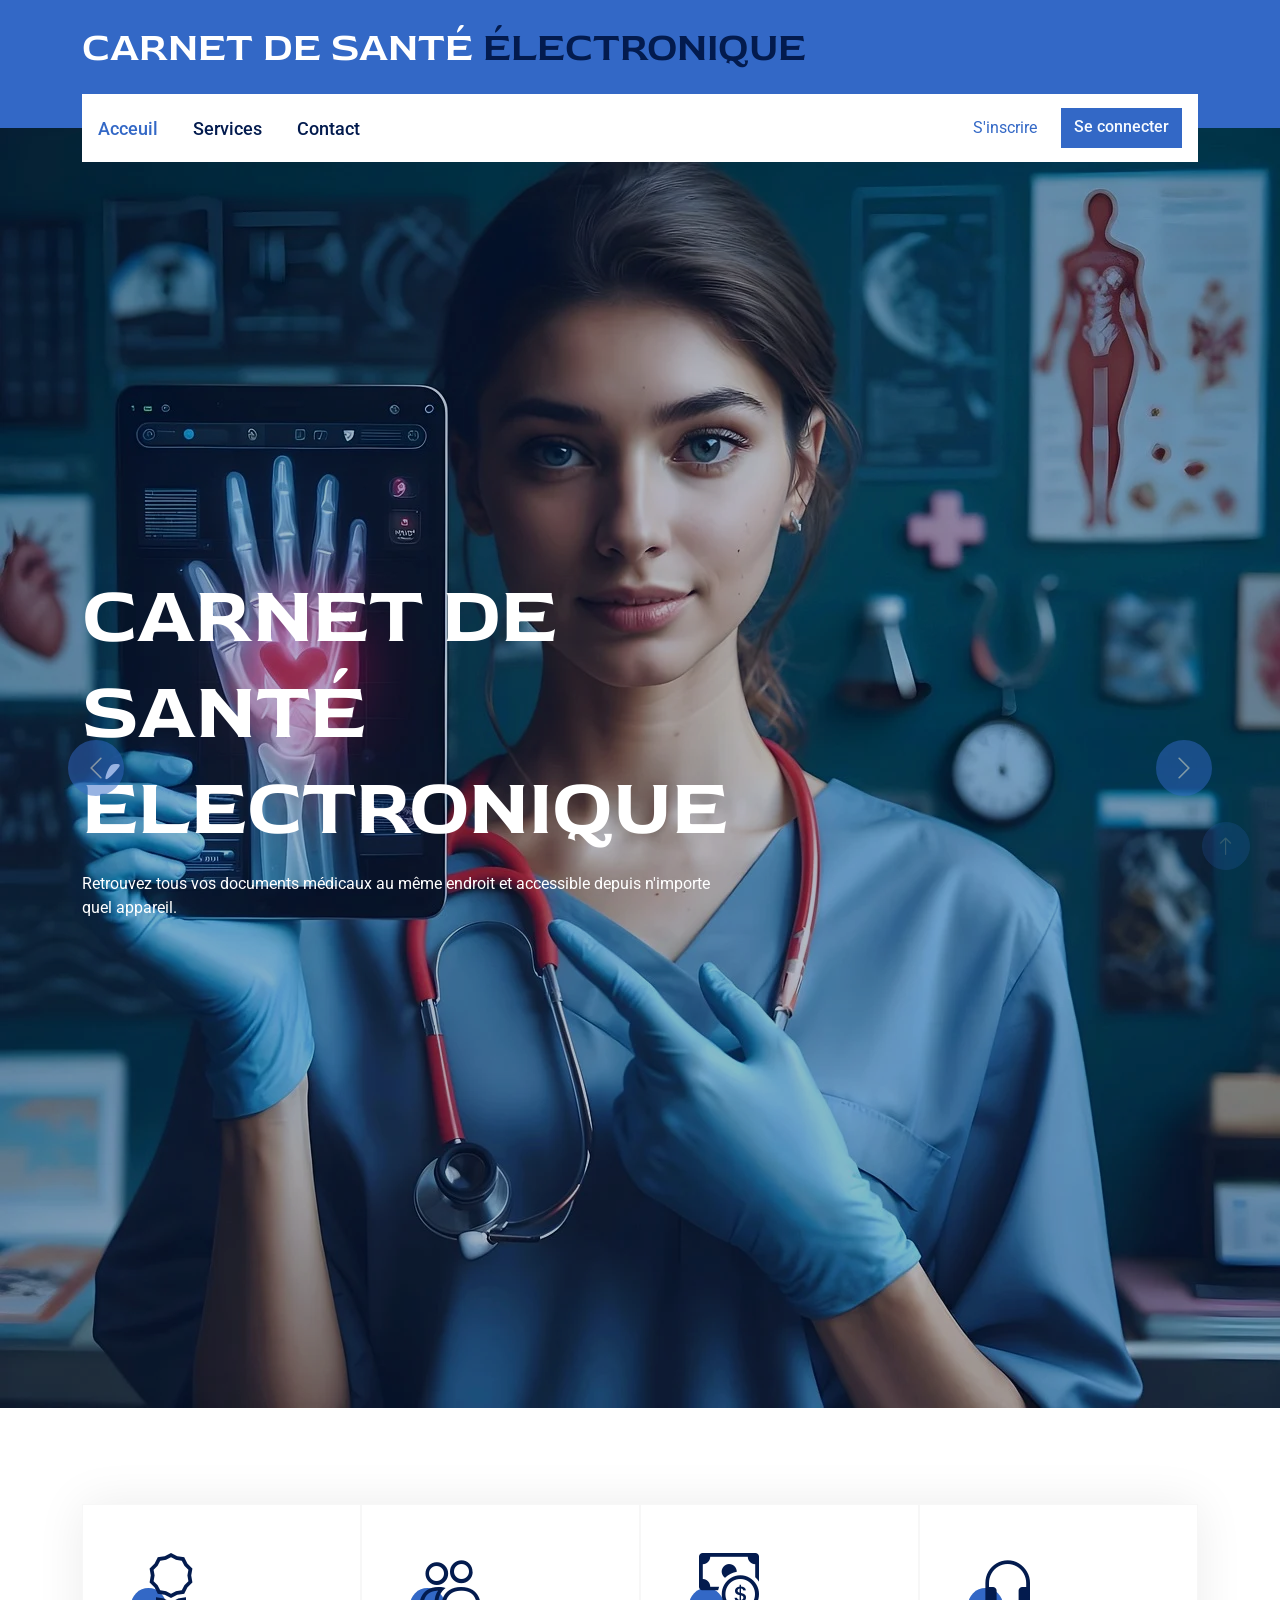
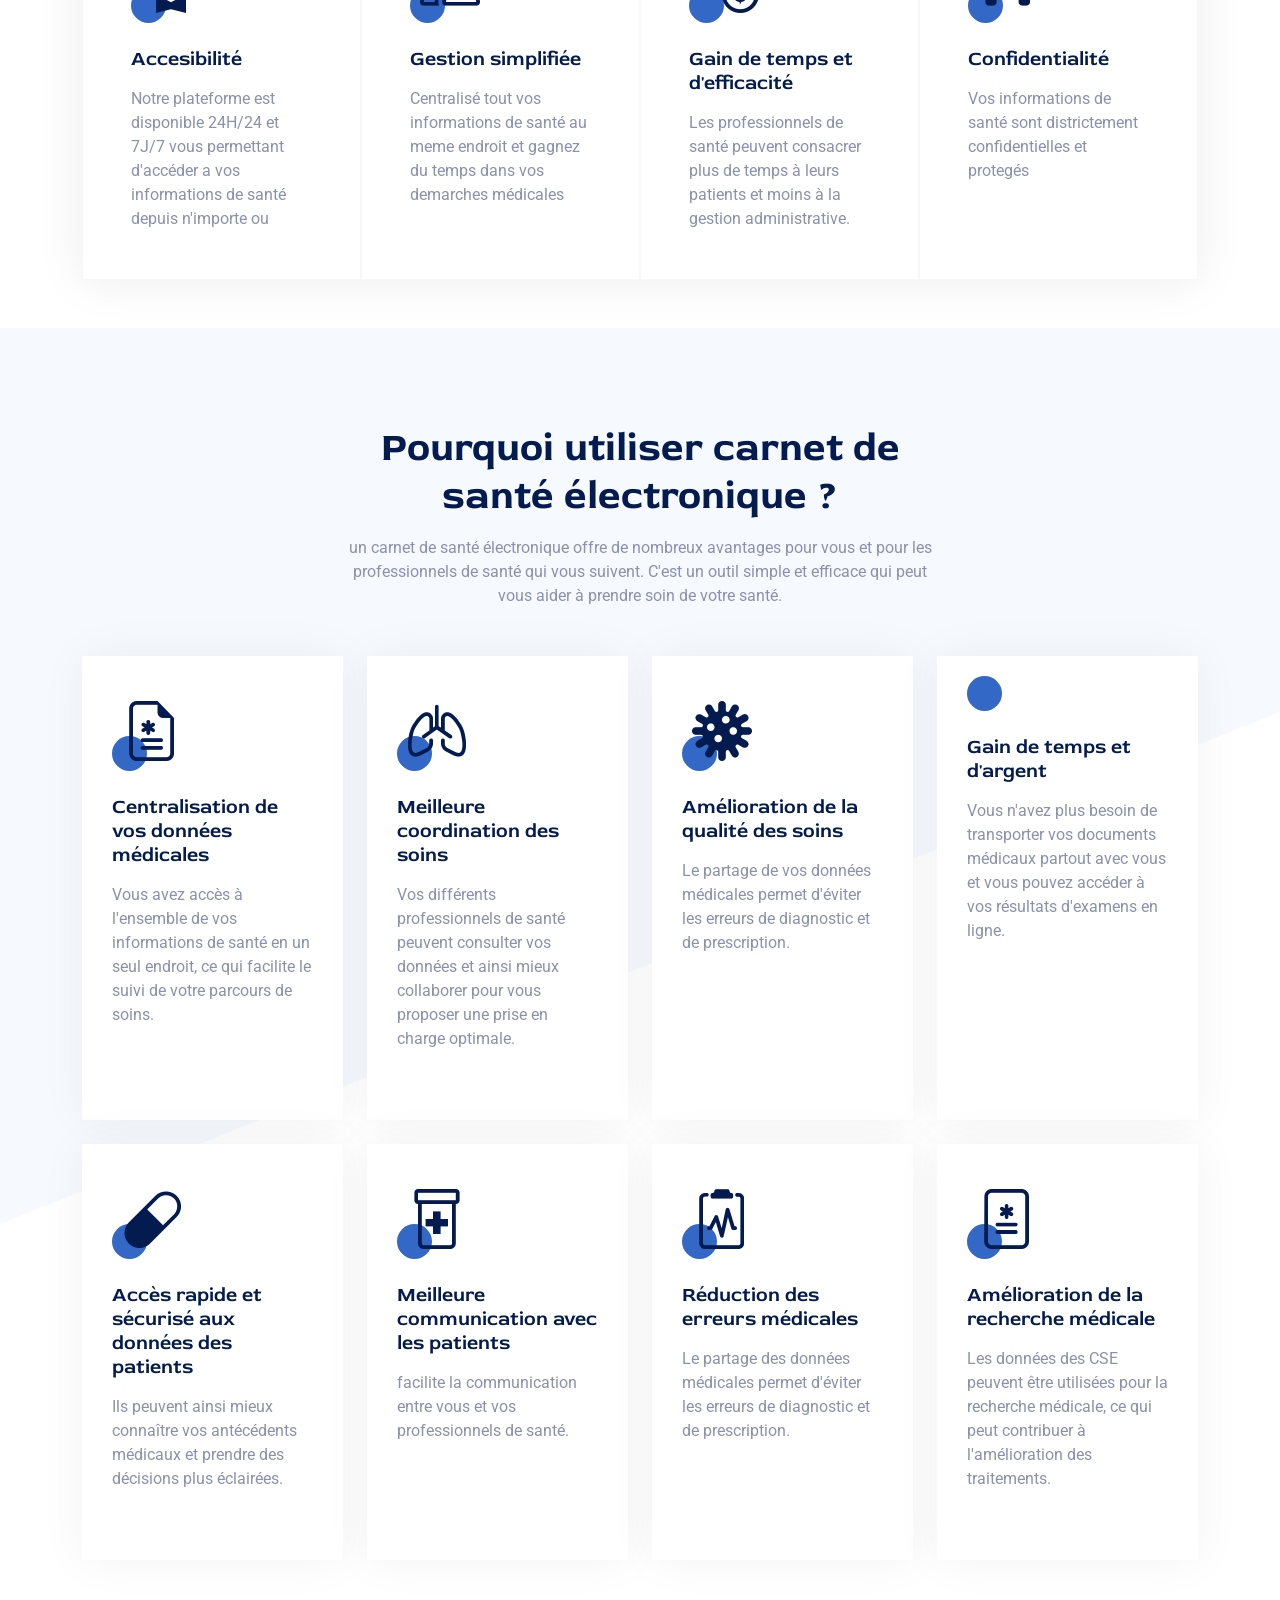
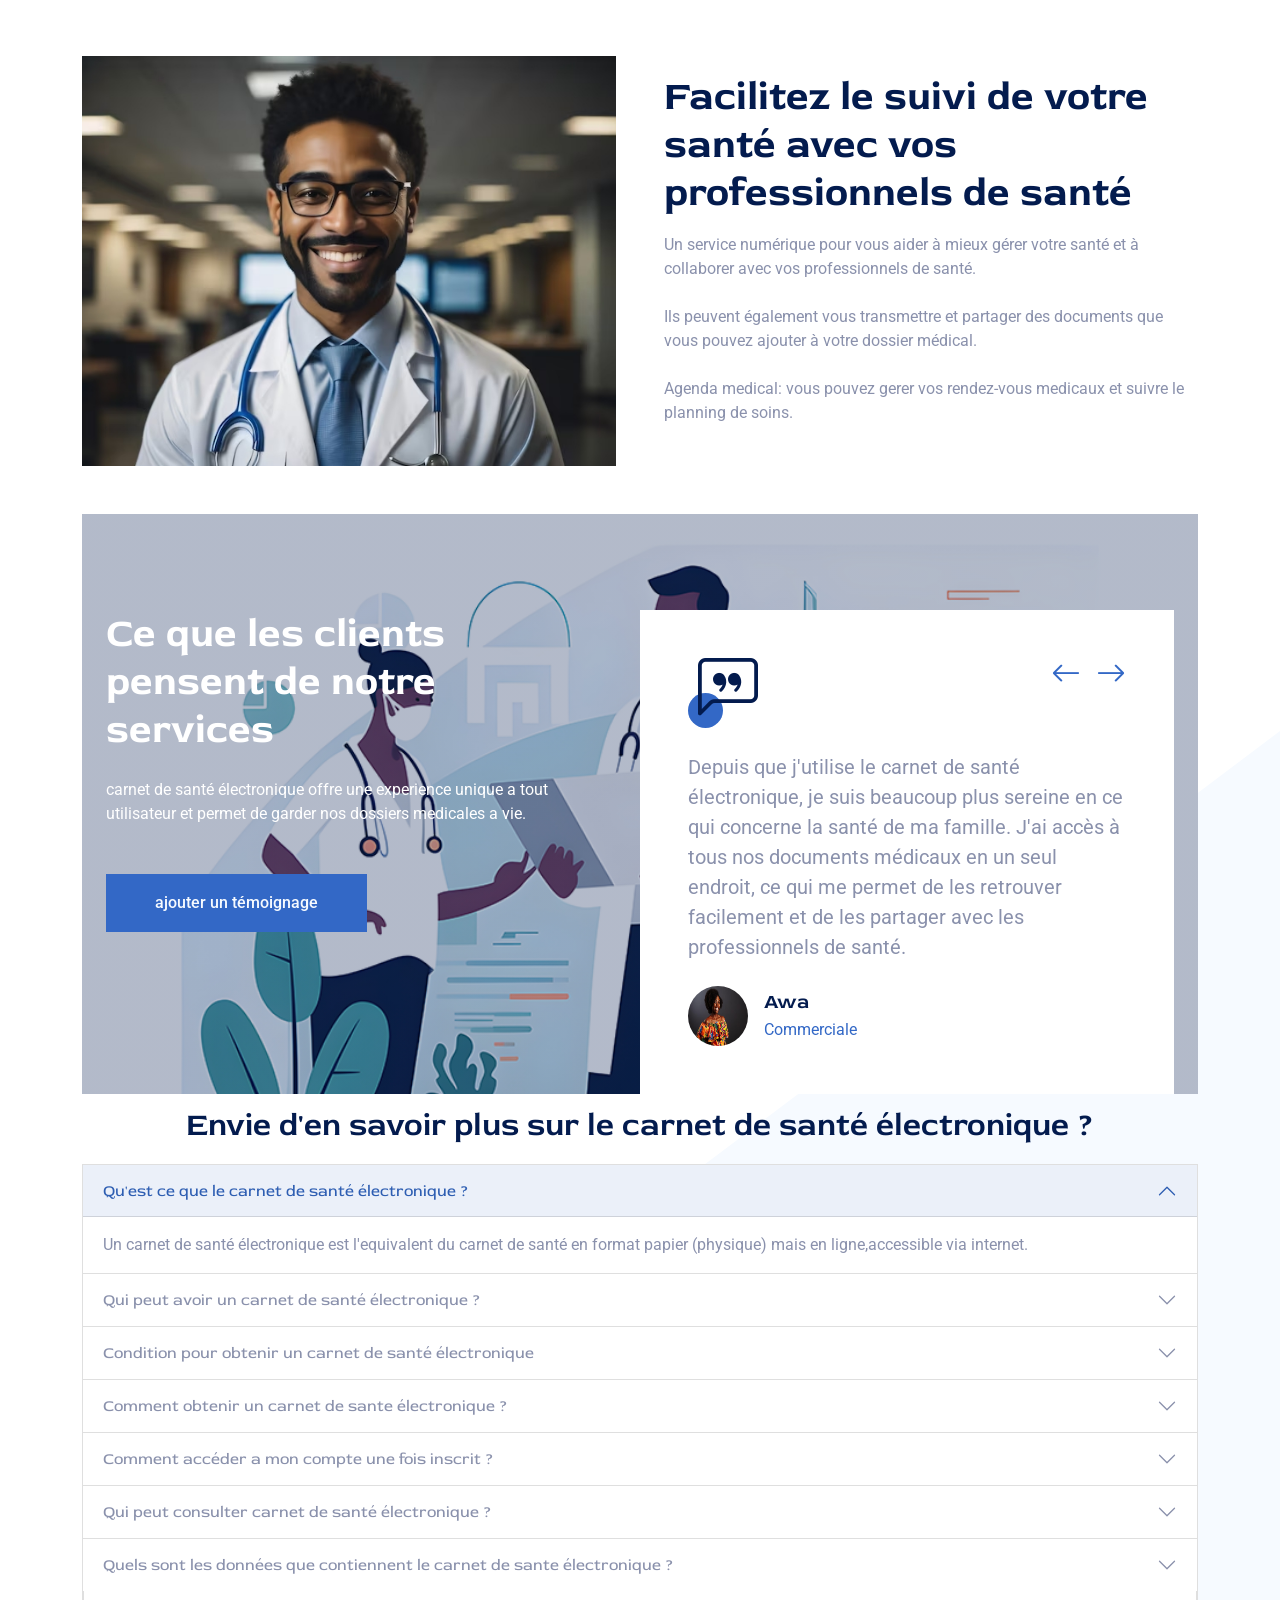
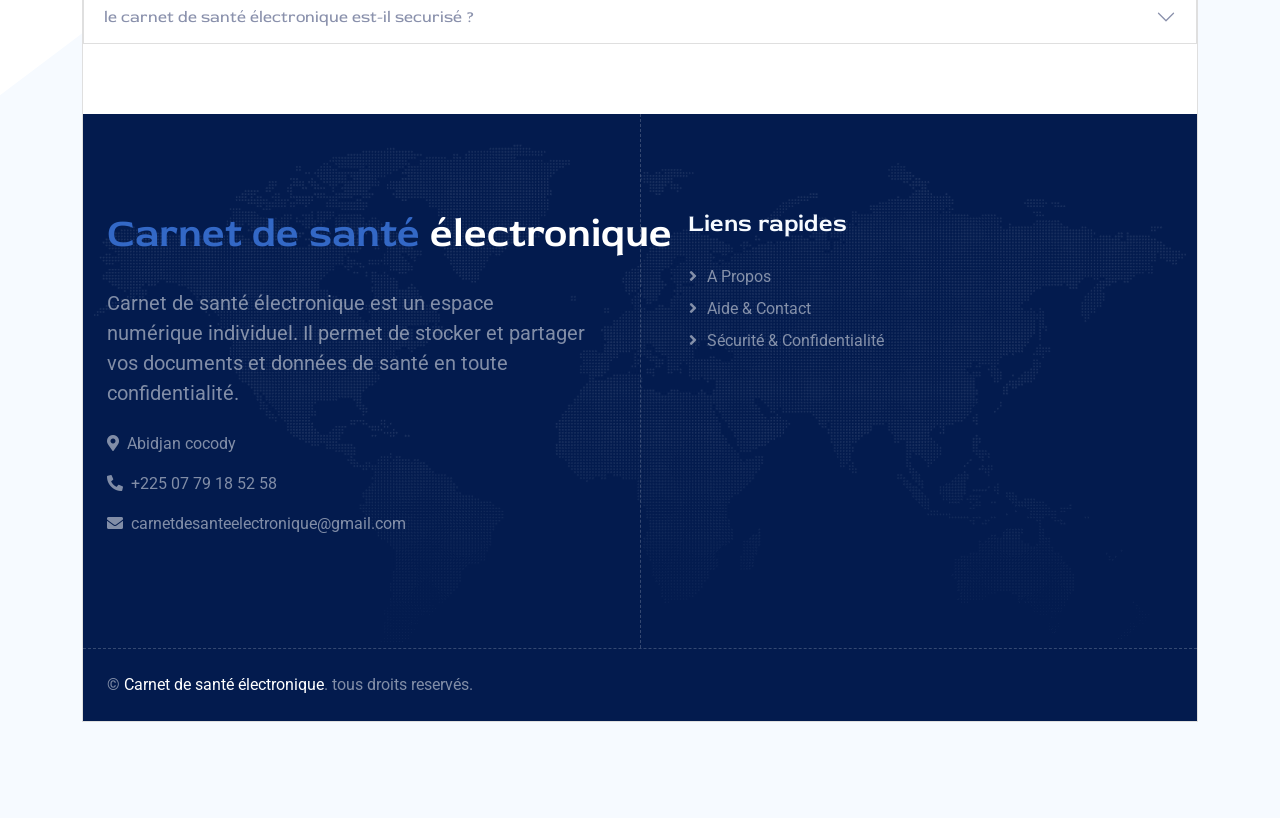
<file: index.html>
<!DOCTYPE html>
<html lang="en">

<head>
    <meta charset="utf-8">
    <title>Carnet de santé électronique</title>
    <meta content="width=device-width, initial-scale=1.0" name="viewport">
    <meta content="" name="keywords">
    <meta content="" name="description">

    <!-- Favicon -->
    <link href="img/favicon.ico" rel="icon">

    <!-- Google Web Fonts -->
    <link rel="preconnect" href="https://fonts.googleapis.com">
    <link rel="preconnect" href="https://fonts.gstatic.com" crossorigin>
    <link href="https://fonts.googleapis.com/css2?family=Roboto:wght@400;500&family=Red+Rose:wght@600;700&display=swap"
        rel="stylesheet">

    <!-- Icon Font Stylesheet -->
    <link href="https://cdnjs.cloudflare.com/ajax/libs/font-awesome/5.10.0/css/all.min.css" rel="stylesheet">
    <link rel="stylesheet" href="https://cdn.jsdelivr.net/npm/bootstrap-icons@1.10.4/font/bootstrap-icons.css">

    <!-- Libraries Stylesheet -->
    <link href="lib/animate/animate.min.css" rel="stylesheet">
    <link href="lib/owlcarousel/assets/owl.carousel.min.css" rel="stylesheet">

    <!-- Customized Bootstrap Stylesheet -->
    <link href="css/bootstrap.min.css" rel="stylesheet">

    <!-- Template Stylesheet -->
    <link href="css/style.css" rel="stylesheet">

</head>

<body>

    <!-- Spinner Start -->
    <div id="spinner"
        class="show bg-white position-fixed translate-middle w-100 vh-100 top-50 start-50 d-flex align-items-center justify-content-center">
        <div class="spinner-border text-primary" role="status" style="width: 3rem; height: 3rem;"></div>
    </div>
    <!-- Spinner End -->


    <!-- Brand Start -->
    <div class="container-fluid bg-primary text-white pt-4 pb-5 d-none d-lg-flex">
        <div class="container pb-2">
            <div class="d-flex align-items-center justify-content-between">
                <a href="index.html" class="h1 text-white mb-0">CARNET DE SANTÉ<span class="text-dark"> ÉLECTRONIQUE</span></a>
            </div>
        </div>
        <div>
            <span>
                <div class="translate" id="google_translate_element"></div>

                <script type="text/javascript">
                    function googleTranslateElementInit() {  new google.translate.TranslateElement({pageLanguage: 'en'}, 'google_translate_element');}
                </script>
                <script type="text/javascript" src="//translate.google.com/translate_a/element.js?cb=googleTranslateElementInit"></script>
            </span>
        </div>
    </div>
    <!-- Brand End -->


    <!-- Navbar Start -->
    <div class="container-fluid sticky-top">
        <div class="container">
            <nav class="navbar navbar-expand-lg navbar-light bg-white py-lg-0 px-lg-3">
                <a href="index.html" class="navbar-brand d-lg-none">
                    <h1 class="text-primary m-0">CARNET DE SANTÉ<span class="text-dark">ÉLECTRONIQUE</span></h1>
                </a>
                <button type="button" class="navbar-toggler me-0" data-bs-toggle="collapse"
                    data-bs-target="#navbarCollapse">
                    <span class="navbar-toggler-icon"></span>
                </button>
                <div class="collapse navbar-collapse" id="navbarCollapse">
                    <div class="navbar-nav">
                        <a href="index.html" class="nav-item nav-link active">Acceuil</a>
                        <a href="#servicess" class="nav-item nav-link">Services</a>
                        <a href="contact.html" class="nav-item nav-link">Contact</a>
                    </div>
                    <div class="ms-auto d-none d-lg-flex">
                        <a href="cse/register.php" class="nav-item nav-link">S'inscrire</a>
                        <a class="btn rounded btn-primary ms-2" href="cse/index.php">Se connecter</a>
                    </div>
                </div>
            </nav>
        </div>
    </div>
    <!-- Navbar End -->


    <!-- Carousel Start -->
    <div class="container-fluid header-carousel px-0 mb-5">
        <div id="header-carousel" class="carousel slide carousel-fade" data-bs-ride="carousel">
            <div class="carousel-inner">
                <div class="carousel-item active">
                    <img class="w-100" src="img/Femme_el.jpg" alt="Image">
                    <div class="carousel-caption">
                        <div class="container">
                            <div class="row justify-content-start">
                                <div class="col-lg-7 text-start">
                                    <h1 class="display-1 text-white animated slideInRight mb-3">CARNET DE SANTÉ ÉLECTRONIQUE</h1>
                                    <p class="mb-5 animated slideInRight">Retrouvez tous vos documents médicaux au même endroit et accessible depuis n'importe quel appareil.

                                    </p>
                                </div>
                            </div>
                        </div>
                    </div>
                </div>
                <div class="carousel-item">
                    <img class="w-100" src="img/carnet_de_sante-2018.png" alt="Image">
                    <div class="carousel-caption">
                        <div class="container">
                            <div class="row justify-content-end">
                                <div class="col-lg-7 text-end">
                                    <h1 class="display-1 text-white animated slideInLeft mb-3"> carnet de santé toujours avec moi, où que j'aille et à tout moment.</h1>
                                    <p class="mb-5 animated slideInLeft">Vous pouvez comme vos professionnels de santé déposer tous vos documents importants dans votre carnet de santé électronique. Vous y retrouvez le contenu de votre Dossier Médical </p>
                                </div>
                            </div>
                        </div>
                    </div>
                </div>
            </div>
            <button class="carousel-control-prev" type="button" data-bs-target="#header-carousel" data-bs-slide="prev">
                <span class="carousel-control-prev-icon" aria-hidden="true"></span>
                <span class="visually-hidden">Previous</span>
            </button>
            <button class="carousel-control-next" type="button" data-bs-target="#header-carousel" data-bs-slide="next">
                <span class="carousel-control-next-icon" aria-hidden="true"></span>
                <span class="visually-hidden">Next</span>
            </button>
        </div>
    </div>
    <!-- Carousel End -->


    <!-- Features Start -->
     <div id="servicess"> </div>
    <div class="container-fluid py-5">
        <div class="container">
            <div class="row g-0 feature-row">
                <div class="col-md-6 col-lg-3 wow fadeIn" data-wow-delay="0.1s">
                    <div class="feature-item border h-100 p-5">
                        <div class="icon-box-primary mb-4">
                            <i class="bi bi-award text-dark"></i>
                        </div>
                        <h5 class="mb-3">Accesibilité</h5>
                        <p class="mb-0">Notre plateforme est disponible 24H/24 et 7J/7 vous permettant d'accéder a vos informations de santé depuis n'importe ou</p>
                    </div>
                </div>
                <div class="col-md-6 col-lg-3 wow fadeIn" data-wow-delay="0.3s">
                    <div class="feature-item border h-100 p-5">
                        <div class="icon-box-primary mb-4">
                            <i class="bi bi-people text-dark"></i>
                        </div>
                        <h5 class="mb-3">Gestion simplifiée</h5>
                        <p class="mb-0">Centralisé tout vos informations de santé au meme endroit et gagnez du temps dans vos demarches médicales</p>
                    </div>
                </div>
                <div class="col-md-6 col-lg-3 wow fadeIn" data-wow-delay="0.5s">
                    <div class="feature-item border h-100 p-5">
                        <div class="icon-box-primary mb-4">
                            <i class="bi bi-cash-coin text-dark"></i>
                        </div>
                        <h5 class="mb-3">Gain de temps et d'efficacité</h5>
                        <p class="mb-0">Les professionnels de santé peuvent consacrer plus de temps à leurs patients et moins à la gestion administrative.</p>
                    </div>
                </div>
                <div class="col-md-6 col-lg-3 wow fadeIn" data-wow-delay="0.7s">
                    <div class="feature-item border h-100 p-5">
                        <div class="icon-box-primary mb-4">
                            <i class="bi bi-headphones text-dark"></i>
                        </div>                        
                        <h5 class="mb-3">Confidentialité</h5>
                        <p class="mb-0">Vos informations de santé sont districtement confidentielles et protegés</p>
                    </div>
                </div>
            </div>
        </div>
    </div>
    <!-- Features End -->

    <!-- Service Start -->
    <div class="container-fluid container-service py-5">
        <div class="container pt-5">
            <div class="text-center mx-auto wow fadeInUp" data-wow-delay="0.1s" style="max-width: 600px;">
                <h1 class="display-6 mb-3">Pourquoi utiliser  carnet de santé électronique ?</h1>
                <p class="mb-5"> un carnet de santé électronique offre de nombreux avantages pour vous et pour les professionnels de santé qui vous suivent. C'est un outil simple et efficace qui peut vous aider à prendre soin de votre santé.

                </p>
            </div>
            <div class="row g-4">
                <div class="col-lg-3 col-md-6 wow fadeInUp" data-wow-delay="0.1s">
                    <div class="service-item">
                        <div class="icon-box-primary mb-4">
                            <i class="bi bi-file-earmark-medical text-dark"></i>
                            <!-- <i class="fa-sharp fa-solid fa-notes-medical"></i> -->
                        </div>
                        <h5 class="mb-3">Centralisation de vos données médicales</h4>
                            <p class="mb-4">Vous avez accès à l'ensemble de vos informations de santé en un seul endroit, ce qui facilite le suivi de votre parcours de soins.</p>
                        <!-- <a class="btn btn-light px-3" href="">Read More<i class="bi bi-chevron-double-right ms-1"></i></a> -->
                    </div>
                </div>
                <div class="col-lg-3 col-md-6 wow fadeInUp" data-wow-delay="0.3s">
                    <div class="service-item">
                        <div class="icon-box-primary mb-4">
                            <i class="bi bi-lungs text-dark"></i>
                        </div>
                        <h5 class="mb-3">Meilleure coordination des soins</h4>
                            <p class="mb-4">Vos différents professionnels de santé peuvent consulter vos données et ainsi mieux collaborer pour vous proposer une prise en charge optimale.</p>
                        <!-- <a class="btn btn-light px-3" href="">Read More<i class="bi bi-chevron-double-right ms-1"></i></a> -->
                    </div>
                </div>
                <div class="col-lg-3 col-md-6 wow fadeInUp" data-wow-delay="0.5s">
                    <div class="service-item">
                        <div class="icon-box-primary mb-4">
                            <i class="bi bi-virus text-dark"></i>
                        </div>
                        <h5 class="mb-3">Amélioration de la qualité des soins</h4>
                            <p class="mb-4"> Le partage de vos données médicales permet d'éviter les erreurs de diagnostic et de prescription.
                            </p>
                        <!-- <a class="btn btn-light px-3" href="">Read More<i class="bi bi-chevron-double-right ms-1"></i></a> -->
                    </div>
                </div>
                <div class="col-lg-3 col-md-6 wow fadeInUp" data-wow-delay="0.7s">
                    <div class="service-item">
                        <div class="icon-box-primary mb-4">
                            <!-- <i class="bi bi-capsule-pill text-dark"></i> -->
                            <i class="bi bi-clock-check text-muted text-success"></i>

                        </div>
                        <h5 class="mb-3">Gain de temps et d'argent</h4>
                            <p class="mb-4">Vous n'avez plus besoin de transporter vos documents médicaux partout avec vous et vous pouvez accéder à vos résultats d'examens en ligne.</p>
                        <!-- <a class="btn btn-light px-3" href="">Read More<i class="bi bi-chevron-double-right ms-1"></i></a> -->
                    </div>
                </div>
                <div class="col-lg-3 col-md-6 wow fadeInUp" data-wow-delay="0.1s">
                    <div class="service-item">
                        <div class="icon-box-primary mb-4">
                            <i class="bi bi-capsule text-dark"></i>
                        </div>
                        <h5 class="mb-3">Accès rapide et sécurisé aux données des patients</h4>
                            <p class="mb-4">Ils peuvent ainsi mieux connaître vos antécédents médicaux et prendre des décisions plus éclairées.</p>
                        <!-- <a class="btn btn-light px-3" href="">Read More<i class="bi bi-chevron-double-right ms-1"></i></a> -->
                    </div>
                </div>
                <div class="col-lg-3 col-md-6 wow fadeInUp" data-wow-delay="0.3s">
                    <div class="service-item">
                        <div class="icon-box-primary mb-4">
                            <i class="bi bi-prescription2 text-dark"></i>
                        </div>
                        <h5 class="mb-3">Meilleure communication avec les patients</h4>
                            <p class="mb-4">facilite la communication entre vous et vos professionnels de santé.</p>
                        <!-- <a class="btn btn-light px-3" href="">Read More<i class="bi bi-chevron-double-right ms-1"></i></a> -->
                    </div>
                </div>
                <div class="col-lg-3 col-md-6 wow fadeInUp" data-wow-delay="0.5s">
                    <div class="service-item">
                        <div class="icon-box-primary mb-4">
                            <i class="bi bi-clipboard2-pulse text-dark"></i>
                        </div>
                        <h5 class="mb-3">Réduction des erreurs médicales</h4>
                            <p class="mb-4">Le partage des données médicales permet d'éviter les erreurs de diagnostic et de prescription.</p>
                        <!-- <a class="btn btn-light px-3" href="">Read More<i class="bi bi-chevron-double-right ms-1"></i></a> -->
                    </div>
                </div>
                <div class="col-lg-3 col-md-6 wow fadeInUp" data-wow-delay="0.7s">
                    <div class="service-item">
                        <div class="icon-box-primary mb-4">
                            <i class="bi bi-file-medical text-dark"></i>
                        </div>
                        <h5 class="mb-3">Amélioration de la recherche médicale</h4>
                            <p class="mb-4">Les données des CSE peuvent être utilisées pour la recherche médicale, ce qui peut contribuer à l'amélioration des traitements.</p>
                        <!-- <a class="btn btn-light px-3" href="">Read More<i class="bi bi-chevron-double-right ms-1"></i></a> -->
                    </div>
                </div>
            </div>
        </div>
    </div>
    <!-- Service End -->


    <!-- Team Start -->
    <div class="container-fluid container-team py-5">
        <div class="container pb-5">
            <div class="row g-5 align-items-center mb-5">
                <div class="col-md-6 wow fadeIn" data-wow-delay="0.3s">
                    <img class="img-fluid w-100" src="img/team-1.jpg" alt="">
                </div>
                <div class="col-md-6 wow fadeIn" data-wow-delay="0.5s">
                    <h1 class="display-6 mb-3">Facilitez le suivi de votre santé avec vos professionnels de santé</h1>
                    <!-- <p class="mb-1">CEO & Founder</p>
                    <p class="mb-5">Labsky, New York, USA</p>
                    <h3 class="mb-3">Biography</h3> -->
                    <p class="mb-4">Un service numérique pour vous aider à mieux gérer votre santé et à collaborer avec vos professionnels de santé.</p>
                    <p class="mb-4">Ils peuvent également vous transmettre et partager des documents que vous pouvez ajouter à votre dossier médical.</p>
                    <p class="mb-4">Agenda medical: vous pouvez gerer vos rendez-vous medicaux et suivre le planning de soins.</p>
                    <!-- <div class="d-flex">
                        <a class="btn btn-lg-square btn-primary me-2" href=""><i class="fab fa-facebook-f"></i></a>
                        <a class="btn btn-lg-square btn-primary me-2" href=""><i class="fab fa-twitter"></i></a>
                        <a class="btn btn-lg-square btn-primary me-2" href=""><i class="fab fa-linkedin-in"></i></a>
                        <a class="btn btn-lg-square btn-primary me-2" href=""><i class="fab fa-youtube"></i></a>
                    </div> -->
                </div>
            </div>


    <!-- Testimonial Start -->
    <div class="container-fluid testimonial py-5">
        <div class="container pt-5">
            <div class="row gy-5 gx-0">
                <div class="col-lg-6 pe-lg-5 wow fadeIn" data-wow-delay="0.3s">
                    <h1 class="display-6 text-white mb-4">Ce que les clients pensent de notre services</h1>
                    <p class="text-white mb-5"> carnet de santé électronique offre une experience unique a tout utilisateur et permet de garder nos dossiers medicales a vie.</p>
                    <a href="" class="btn btn-primary py-3 px-5">ajouter un témoignage</a>
                </div>
                <div class="col-lg-6 mb-n5 wow fadeIn" data-wow-delay="0.5s">
                    <div class="bg-white p-5">
                        <div class="owl-carousel testimonial-carousel wow fadeIn" data-wow-delay="0.1s">
                            <div class="testimonial-item">
                                <div class="icon-box-primary mb-4">
                                    <i class="bi bi-chat-left-quote text-dark"></i>
                                </div>
                                <p class="fs-5 mb-4">Depuis que j'utilise le carnet de santé électronique, je suis beaucoup plus sereine en ce qui concerne la santé de ma famille. J'ai accès à tous nos documents médicaux en un seul endroit, ce qui me permet de les retrouver facilement et de les partager avec les professionnels de santé.</p>
                                <div class="d-flex align-items-center">
                                    <img class="flex-shrink-0" src="img/testimonial-1.jpg" alt="">
                                    <div class="ps-3">
                                        <h5 class="mb-1">Awa</h5>
                                        <span class="text-primary">Commerciale</span>
                                    </div>
                                </div>
                            </div>
                            <div class="testimonial-item">
                                <div class="icon-box-primary mb-4">
                                    <i class="bi bi-chat-left-quote text-dark"></i>
                                </div>
                                <p class="fs-5 mb-4">Je suis vraiment satisfaite du carnet de santé électronique et je le recommande vivement à tous les parents. C'est un outil précieux qui permet de mieux gérer la santé de sa famille et personnelle.</p>
                                <div class="d-flex align-items-center">
                                    <img class="flex-shrink-0" src="img/testimonial-2.jpg" alt="">
                                    <div class="ps-3">
                                        <h5 class="mb-1">tariq yao</h5>
                                        <span class="text-primary">Ingénieur</span>
                                    </div>
                                </div>
                            </div>
                        </div>
                    </div>
                </div>
            </div>
        </div>
    </div>
    <!-- Testimonial End -->

    <div class="espace"><h2>Envie d'en savoir plus sur le carnet de santé électronique ?</h2></div>
    <!-- accordeon -->
<div class="accordion" id="accordionExample">
    <div class="accordion-item">
      <h2 class="accordion-header" id="headingOne">
        <button class="accordion-button" type="button" data-bs-toggle="collapse" data-bs-target="#collapseOne" aria-expanded="true" aria-controls="collapseOne">
            Qu'est ce que le carnet de santé électronique ?
        </button>
      </h2>
      <div id="collapseOne" class="accordion-collapse collapse show" aria-labelledby="headingOne" data-bs-parent="#accordionExample">
        <div class="accordion-body">
             Un carnet de santé électronique est l'equivalent du carnet de santé en format papier (physique) mais en ligne,accessible  via internet.
        </div>
      </div>
    </div>
    <div class="accordion-item">
      <h2 class="accordion-header" id="headingTwo">
        <button class="accordion-button collapsed" type="button" data-bs-toggle="collapse" data-bs-target="#collapseTwo" aria-expanded="false" aria-controls="collapseTwo">
            Qui peut avoir un carnet de santé électronique ?
        </button>
      </h2>
      <div id="collapseTwo" class="accordion-collapse collapse" aria-labelledby="headingTwo" data-bs-parent="#accordionExample">
        <div class="accordion-body">
            Toute personne peut avoir  le carnet de santé électronique y compris les enfants.
        </div>
      </div>
    </div>
    <div class="accordion-item">
      <h2 class="accordion-header" id="headingThree">
        <button class="accordion-button collapsed" type="button" data-bs-toggle="collapse" data-bs-target="#collapseThree" aria-expanded="false" aria-controls="collapseThree">
            Condition pour obtenir un carnet de santé électronique
        </button>
      </h2>
      <div id="collapseThree" class="accordion-collapse collapse" aria-labelledby="headingThree" data-bs-parent="#accordionExample">
        <div class="accordion-body">
          Vous devez posseder et renseigner une adresse E-MAIL valide afin de maintenir votre accès a votre compte
        </div>
      </div>
    </div>

    <div class="accordion-item">
        <h2 class="accordion-header" id="headingFour">
          <button class="accordion-button collapsed" type="button" data-bs-toggle="collapse" data-bs-target="#collapseFour" aria-expanded="false" aria-controls="collapseFour">
            Comment obtenir un carnet de sante électronique ?
          </button>
        </h2>
        <div id="collapseFour" class="accordion-collapse collapse" aria-labelledby="headingFour" data-bs-parent="#accordionExample">
          <div class="accordion-body">
              Pour obtenir un carnet de santé électronique , il faut creer un compte sur notre plateforme
          </div>
        </div>
    </div>

    <div class="accordion-item">
        <h2 class="accordion-header" id="headingFive">
          <button class="accordion-button collapsed" type="button" data-bs-toggle="collapse" data-bs-target="#collapseFive" aria-expanded="false" aria-controls="collapseFive">
             Comment accéder a mon compte une fois inscrit ?
          </button>
        </h2>
        <div id="collapseFive" class="accordion-collapse collapse" aria-labelledby="headingFive" data-bs-parent="#accordionExample">
          <div class="accordion-body">
             Vous pouvez accéder a votre carnet de santé électronique via internet, depuis n'importe quel support(Ordinateur,tablette,portable)
          </div>
        </div>
    </div>

    <div class="accordion-item">
        <h2 class="accordion-header" id="headingSix">
           <button class="accordion-button collapsed" type="button" data-bs-toggle="collapse" data-bs-target="#collapseSix" aria-expanded="false" aria-controls="collapseSix">
             Qui peut consulter  carnet de santé électronique ?
           </button>
        </h2>
         <div id="collapseSix" class="accordion-collapse collapse" aria-labelledby="headingSix" data-bs-parent="#accordionExample">
          <div class="accordion-body">
             C'est vous qui decidez de qui peut avoir accès a votre compte
           </div>
        </div>
    </div>

    <div class="accordion-item">
        <h2 class="accordion-header" id="headingSeven">
           <button class="accordion-button collapsed" type="button" data-bs-toggle="collapse" data-bs-target="#collapseSeven" aria-expanded="false" aria-controls="collapseSeven">
             Quels sont les données que contiennent le carnet de sante électronique ?
           </button>
        </h2>
         <div id="collapseSeven" class="accordion-collapse collapse" aria-labelledby="headingSeven" data-bs-parent="#accordionExample">
               <div class="accordion-body">
                   Il rassemble vos données médicales
              </div>     
         </div>

    <div class="accordion-item">
        <h2 class="accordion-header" id="headingEight">
           <button class="accordion-button collapsed" type="button" data-bs-toggle="collapse" data-bs-target="#collapseEight" aria-expanded="false" aria-controls="collapseEight">
                 le carnet de santé électronique est-il securisé ?
           </button>
        </h2>
         <div id="collapseEight" class="accordion-collapse collapse" aria-labelledby="headingEight" data-bs-parent="#accordionExample">
          <div class="accordion-body"> Oui,Vos données sont stockées sur des serveurs securisés ,répondant aux plus hautes exigences en matieres d'hebergement des données sensibles

           </div>
        </div>
    </div>

<!--  -->
<div class="espace"></div>
    <!-- Footer Start -->
    <div class="container-fluid footer position-relative bg-dark text-white-50 py-5 wow fadeIn" data-wow-delay="0.1s">
        <div class="container">
            <div class="row g-5 py-5">
                <div class="col-lg-6 pe-lg-5">
                    <a href="index.html" class="navbar-brand">
                        <h1 class="h1 text-primary mb-0">Carnet de santé <span class="text-white">électronique</span></h1>
                    </a>
                    <p class="fs-5 mb-4">Carnet de santé électronique est un espace numérique individuel. Il permet de stocker et partager vos documents et données de santé en toute confidentialité.</p>
                    <p><i class="fa fa-map-marker-alt me-2"></i>Abidjan cocody</p>
                    <p><i class="fa fa-phone-alt me-2"></i>+225 07 79 18 52 58</p>
                    <p><i class="fa fa-envelope me-2"></i>carnetdesanteelectronique@gmail.com</p>
                    <!-- <div class="d-flex mt-4">
                        <a class="btn btn-lg-square btn-primary me-2" href="#"><i class="fab fa-twitter"></i></a>
                        <a class="btn btn-lg-square btn-primary me-2" href="#"><i class="fab fa-facebook-f"></i></a>
                        <a class="btn btn-lg-square btn-primary me-2" href="#"><i class="fab fa-linkedin-in"></i></a>
                        <a class="btn btn-lg-square btn-primary me-2" href="#"><i class="fab fa-instagram"></i></a>
                    </div> -->
                </div>
                <div class="col-lg-6 ps-lg-5">
                    <div class="row g-5">
                        <div class="col-sm-6">
                            <h4 class="text-light mb-4">Liens rapides</h4>
                            <a class="btn btn-link" href="">A propos</a>
                            <a class="btn btn-link" href="">Aide & Contact</a>
                            <!-- <a class="btn btn-link" href="">Services</a> -->
                            <a class="btn btn-link" href="">Sécurité & Confidentialité</a>
                            <!-- <a class="btn btn-link" href="">Support</a> -->
                        </div>
                    </div>
                </div>
            </div>
        </div>
    </div>
    <!-- Footer End -->


    <!-- Copyright Start -->
    <div class="container-fluid copyright bg-dark text-white-50 py-4">
        <div class="container">
            <div class="row">
                <div class="col-md-6 text-center text-md-start">
                    <p class="mb-0">&copy; <a href="#">Carnet de santé électronique</a>. tous droits reservés.</p>
                </div>
            </div>
        </div>
    </div>
    <!-- Copyright End -->


    <!-- Back to Top -->
    <a href="#" class="btn btn-lg btn-primary btn-lg-square rounded-circle back-to-top"><i class="bi bi-arrow-up"></i></a>


    <!-- JavaScript Libraries -->
    <script src="https://ajax.googleapis.com/ajax/libs/jquery/3.6.1/jquery.min.js"></script>
    <script src="https://cdn.jsdelivr.net/npm/bootstrap@5.0.0/dist/js/bootstrap.bundle.min.js"></script>
    <script src="lib/wow/wow.min.js"></script>
    <script src="lib/easing/easing.min.js"></script>
    <script src="lib/waypoints/waypoints.min.js"></script>
    <script src="lib/counterup/counterup.min.js"></script>
    <script src="lib/owlcarousel/owl.carousel.min.js"></script>

    <!-- Template Javascript -->
    <script src="js/main.js"></script>
</body>

</html>
</file>
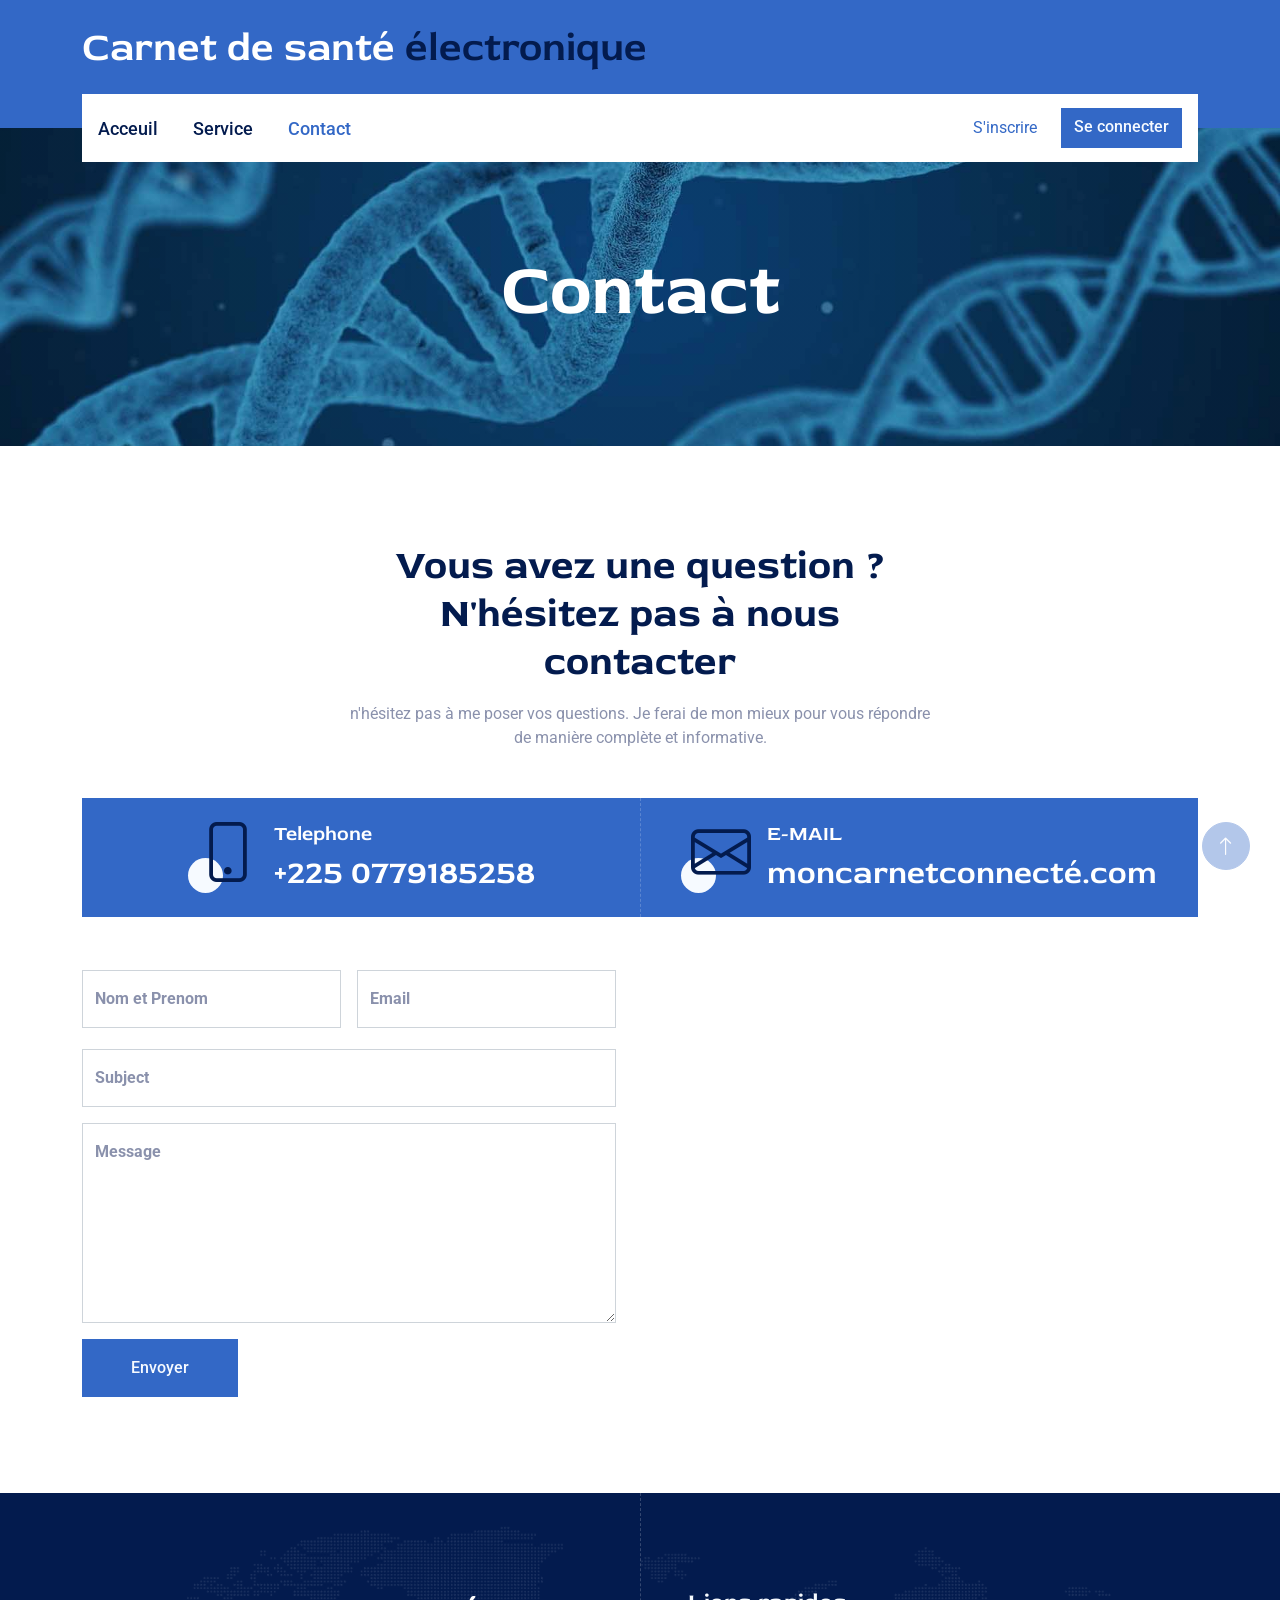
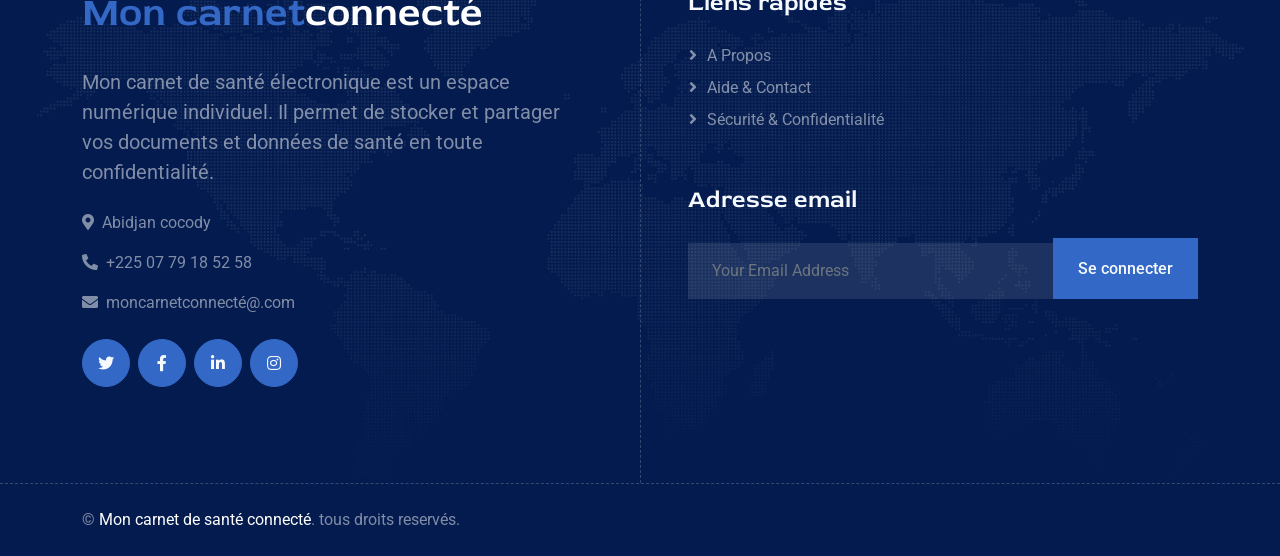
<file: contact.html>
<!DOCTYPE html>
<html lang="en">
  <head>
    <meta charset="utf-8" />
    <title>contact</title>
    <meta content="width=device-width, initial-scale=1.0" name="viewport" />
    <meta content="" name="keywords" />
    <meta content="" name="description" />

    <!-- Favicon -->
    <link href="img/favicon.ico" rel="icon" />

    <!-- Google Web Fonts -->
    <link rel="preconnect" href="https://fonts.googleapis.com" />
    <link rel="preconnect" href="https://fonts.gstatic.com" crossorigin />
    <link
      href="https://fonts.googleapis.com/css2?family=Roboto:wght@400;500&family=Red+Rose:wght@600;700&display=swap"
      rel="stylesheet"
    />

    <!-- Icon Font Stylesheet -->
    <link
      href="https://cdnjs.cloudflare.com/ajax/libs/font-awesome/5.10.0/css/all.min.css"
      rel="stylesheet"
    />
    <link
      rel="stylesheet"
      href="https://cdn.jsdelivr.net/npm/bootstrap-icons@1.10.4/font/bootstrap-icons.css"
    />

    <!-- Libraries Stylesheet -->
    <link href="lib/animate/animate.min.css" rel="stylesheet" />
    <link href="lib/owlcarousel/assets/owl.carousel.min.css" rel="stylesheet" />

    <!-- Customized Bootstrap Stylesheet -->
    <link href="css/bootstrap.min.css" rel="stylesheet" />

    <!-- Template Stylesheet -->
    <link href="css/style.css" rel="stylesheet" />
  </head>

  <body>
    <!-- Spinner Start -->
    <div
      id="spinner"
      class="show bg-white position-fixed translate-middle w-100 vh-100 top-50 start-50 d-flex align-items-center justify-content-center"
    >
      <div
        class="spinner-border text-primary"
        role="status"
        style="width: 3rem; height: 3rem"
      ></div>
    </div>
    <!-- Spinner End -->

    <!-- Brand Start -->
    <div
      class="container-fluid bg-primary text-white pt-4 pb-5 d-none d-lg-flex"
    >
      <div class="container pb-2">
        <div class="d-flex align-items-center justify-content-between">
          <!-- <div class="d-flex">
                    <i class="bi bi-telephone-inbound fs-2"></i>
                    <div class="ms-3">
                        <h5 class="text-white mb-0">Call Now</h5>
                        <span>+012 345 6789</span>
                    </div>
                </div> -->
          <a href="index.html" class="h1 text-white mb-0"
            >Carnet de santé<span class="text-dark"> électronique</span></a
          >
          <!-- <div class="d-flex">
                    <i class="bi bi-envelope fs-2"></i>
                    <div class="ms-3">
                        <h5 class="text-white mb-0">Mail Now</h5>
                        <span>info@example.com</span>
                    </div>
                </div> -->
        </div>
      </div>
    </div>
    <!-- Brand End -->

    <!-- Navbar Start -->
    <div class="container-fluid sticky-top">
      <div class="container">
        <nav
          class="navbar navbar-expand-lg navbar-light bg-white py-lg-0 px-lg-3"
        >
          <a href="index.html" class="navbar-brand d-lg-none">
            <h1 class="text-primary m-0">
              CARNET DE SANTÉ <span class="text-dark">ÉLECTRONIQUE</span>
            </h1>
          </a>
          <button
            type="button"
            class="navbar-toggler me-0"
            data-bs-toggle="collapse"
            data-bs-target="#navbarCollapse"
          >
            <span class="navbar-toggler-icon"></span>
          </button>
          <div class="collapse navbar-collapse" id="navbarCollapse">
            <div class="navbar-nav">
              <a href="index.html" class="nav-item nav-link">Acceuil</a>
              <!-- <a href="#" class="nav-item nav-link">Services</a> -->
              <a href="index.html#servicess" class="nav-item nav-link"
                >Service</a
              >

              <!-- <div class="nav-item dropdown">
                            <a href="#" class="nav-link dropdown-toggle" data-bs-toggle="dropdown">Services</a>
                            <div class="dropdown-menu bg-light m-0">
                                <a href="feature.html" class="dropdown-item">Features</a>
                                <a href="team.html" class="dropdown-item">Our Team</a>
                                <a href="testimonial.html" class="dropdown-item">Testimonial</a>
                                <a href="appoinment.html" class="dropdown-item">Appoinment</a> 
                                <a href="404.html" class="dropdown-item">404 Page</a>
                            </div>
                        </div> -->
              <a href="contact.html" class="nav-item nav-item nav-link active"
                >Contact</a
              >
            </div>
            <div class="ms-auto d-none d-lg-flex">
              <a href="cse/register.php" class="nav-item nav-link"
                >S'inscrire</a
              >
              <a class="btn rounded btn-primary ms-2" href="cse/index.php"
                >Se connecter</a
              >
            </div>
          </div>
        </nav>
      </div>
    </div>
    <!-- Navbar End -->

    <!-- Page Header Start -->
    <div
      class="container-fluid page-header py-5 wow fadeIn"
      data-wow-delay="0.1s"
    >
      <div class="container text-center py-5 mt-4">
        <h1 class="display-2 text-white mb-3 animated slideInDown">Contact</h1>
        <nav aria-label="breadcrumb animated slideInDown">
          <!-- <ol class="breadcrumb justify-content-center mb-0">
                    <li class="breadcrumb-item"><a href="#">Home</a></li>
                    <li class="breadcrumb-item"><a href="#">Pages</a></li>
                    <li class="breadcrumb-item" aria-current="page">Contact</li>
                </ol> -->
        </nav>
      </div>
    </div>
    <!-- Page Header End -->

    <!-- Contact Start -->
    <div class="container-fluid py-5">
      <div class="container py-5">
        <div
          class="text-center mx-auto wow fadeInUp"
          data-wow-delay="0.1s"
          style="max-width: 600px"
        >
          <h1 class="display-6 mb-3">
            Vous avez une question ? N'hésitez pas à nous contacter
          </h1>
          <p class="mb-5">
            n'hésitez pas à me poser vos questions. Je ferai de mon mieux pour
            vous répondre de manière complète et informative.
          </p>
        </div>
        <div class="row contact-info position-relative g-0 mb-5">
          <div class="col-lg-6">
            <a
              href="tel:+0123456789"
              class="d-flex justify-content-lg-center bg-primary p-4"
            >
              <div class="icon-box-light flex-shrink-0">
                <i class="bi bi-phone text-dark"></i>
              </div>
              <div class="ms-3">
                <h5 class="text-white">Telephone</h5>
                <h2 class="text-white mb-0">+225 0779185258</h2>
              </div>
            </a>
          </div>
          <div class="col-lg-6">
            <a
              href="mailto:info@example.com"
              class="d-flex justify-content-lg-center bg-primary p-4"
            >
              <div class="icon-box-light flex-shrink-0">
                <i class="bi bi-envelope text-dark"></i>
              </div>
              <div class="ms-3">
                <h5 class="text-white">E-MAIL</h5>
                <h2 class="text-white mb-0">moncarnetconnecté.com</h2>
              </div>
            </a>
          </div>
        </div>
        <div class="row g-5">
          <div class="col-lg-6 wow fadeInUp" data-wow-delay="0.1s">
            <form>
              <div class="row g-3">
                <div class="col-md-6">
                  <div class="form-floating">
                    <input
                      type="text"
                      class="form-control"
                      id="name"
                      placeholder="Your Name"
                    />
                    <label for="name">Nom et Prenom</label>
                  </div>
                </div>
                <div class="col-md-6">
                  <div class="form-floating">
                    <input
                      type="email"
                      class="form-control"
                      id="email"
                      placeholder="Your Email"
                    />
                    <label for="email">Email</label>
                  </div>
                </div>
                <div class="col-12">
                  <div class="form-floating">
                    <input
                      type="text"
                      class="form-control"
                      id="subject"
                      placeholder="Subject"
                    />
                    <label for="subject">Subject</label>
                  </div>
                </div>
                <div class="col-12">
                  <div class="form-floating">
                    <textarea
                      class="form-control"
                      placeholder="Leave a message here"
                      id="message"
                      style="height: 200px"
                    ></textarea>
                    <label for="message">Message</label>
                  </div>
                </div>
                <div class="col-12">
                  <button class="btn btn-primary py-3 px-5" type="submit">
                    Envoyer
                  </button>
                </div>
              </div>
            </form>
          </div>
          <div class="col-lg-6 wow fadeInUp" data-wow-delay="0.5s">
            <iframe
              class="w-100 h-100"
              src="https://www.google.com/maps/embed?pb=!1m18!1m12!1m3!1d3001156.4288297426!2d-78.01371936852176!3d42.72876761954724!2m3!1f0!2f0!3f0!3m2!1i1024!2i768!4f13.1!3m3!1m2!1s0x4ccc4bf0f123a5a9%3A0xddcfc6c1de189567!2sNew%20York%2C%20USA!5e0!3m2!1sen!2sbd!4v1603794290143!5m2!1sen!2sbd"
              frameborder="0"
              style="min-height: 300px; border: 0"
              allowfullscreen=""
              aria-hidden="false"
              tabindex="0"
            ></iframe>
          </div>
        </div>
      </div>
    </div>
    <!-- Contact End -->

    <!-- Footer Start -->
    <div
      class="container-fluid footer position-relative bg-dark text-white-50 py-5 wow fadeIn"
      data-wow-delay="0.1s"
    >
      <div class="container">
        <div class="row g-5 py-5">
          <div class="col-lg-6 pe-lg-5">
            <a href="index.html" class="navbar-brand">
              <h1 class="h1 text-primary mb-0">
                Mon carnet<span class="text-white">connecté</span>
              </h1>
            </a>
            <p class="fs-5 mb-4">
              Mon carnet de santé électronique est un espace numérique
              individuel. Il permet de stocker et partager vos documents et
              données de santé en toute confidentialité.
            </p>
            <p><i class="fa fa-map-marker-alt me-2"></i>Abidjan cocody</p>
            <p><i class="fa fa-phone-alt me-2"></i>+225 07 79 18 52 58</p>
            <p><i class="fa fa-envelope me-2"></i>moncarnetconnecté@.com</p>
            <div class="d-flex mt-4">
              <a class="btn btn-lg-square btn-primary me-2" href="#"
                ><i class="fab fa-twitter"></i
              ></a>
              <a class="btn btn-lg-square btn-primary me-2" href="#"
                ><i class="fab fa-facebook-f"></i
              ></a>
              <a class="btn btn-lg-square btn-primary me-2" href="#"
                ><i class="fab fa-linkedin-in"></i
              ></a>
              <a class="btn btn-lg-square btn-primary me-2" href="#"
                ><i class="fab fa-instagram"></i
              ></a>
            </div>
          </div>
          <div class="col-lg-6 ps-lg-5">
            <div class="row g-5">
              <div class="col-sm-6">
                <h4 class="text-light mb-4">Liens rapides</h4>
                <a class="btn btn-link" href="">A propos</a>
                <a class="btn btn-link" href="">Aide & Contact</a>
                <!-- <a class="btn btn-link" href="">Services</a> -->
                <a class="btn btn-link" href="">Sécurité & Confidentialité</a>
                <!-- <a class="btn btn-link" href="">Support</a> -->
              </div>
              <!-- <div class="col-sm-6">
                            <h4 class="text-light mb-4">Popular Links</h4>
                            <a class="btn btn-link" href="">About Us</a>
                            <a class="btn btn-link" href="">Contact Us</a>
                            <a class="btn btn-link" href="">Our Services</a>
                            <a class="btn btn-link" href="">Terms & Condition</a>
                            <a class="btn btn-link" href="">Support</a>
                        </div> -->
              <div class="col-sm-12">
                <h4 class="text-light mb-4">Adresse email</h4>
                <div class="w-100">
                  <div class="input-group">
                    <input
                      type="text"
                      class="form-control border-0 py-3 px-4"
                      style="background: rgba(255, 255, 255, 0.1)"
                      placeholder="Your Email Address"
                    /><button class="btn btn-primary px-4">Se connecter</button>
                  </div>
                </div>
              </div>
            </div>
          </div>
        </div>
      </div>
    </div>
    <!-- Footer End -->

    <!-- Copyright Start -->
    <div class="container-fluid copyright bg-dark text-white-50 py-4">
      <div class="container">
        <div class="row">
          <div class="col-md-6 text-center text-md-start">
            <p class="mb-0">
              &copy; <a href="#">Mon carnet de santé connecté</a>. tous droits
              reservés.
            </p>
          </div>
          <!-- <div class="col-md-6 text-center text-md-end">
                    /*** This template is free as long as you keep the footer author’s credit link/attribution link/backlink. If you'd like to use the template without the footer author’s credit link/attribution link/backlink, you can purchase the Credit Removal License from "https://htmlcodex.com/credit-removal". Thank you for your support. ***/
                    <p class="mb-0">Designed by <a href="https://htmlcodex.com">HTML Codex</a><br>Distributed by <a href="https://themewagon.com">ThemeWagon</a></p>
                </div> -->
        </div>
      </div>
    </div>
    <!-- Copyright End -->

    <!-- Back to Top -->
    <a
      href="#"
      class="btn btn-lg btn-primary btn-lg-square rounded-circle back-to-top"
      ><i class="bi bi-arrow-up"></i
    ></a>

    <!-- JavaScript Libraries -->
    <script src="https://ajax.googleapis.com/ajax/libs/jquery/3.6.1/jquery.min.js"></script>
    <script src="https://cdn.jsdelivr.net/npm/bootstrap@5.0.0/dist/js/bootstrap.bundle.min.js"></script>
    <script src="lib/wow/wow.min.js"></script>
    <script src="lib/easing/easing.min.js"></script>
    <script src="lib/waypoints/waypoints.min.js"></script>
    <script src="lib/counterup/counterup.min.js"></script>
    <script src="lib/owlcarousel/owl.carousel.min.js"></script>

    <!-- Template Javascript -->
    <script src="js/main.js"></script>
  </body>
</html>
</file>
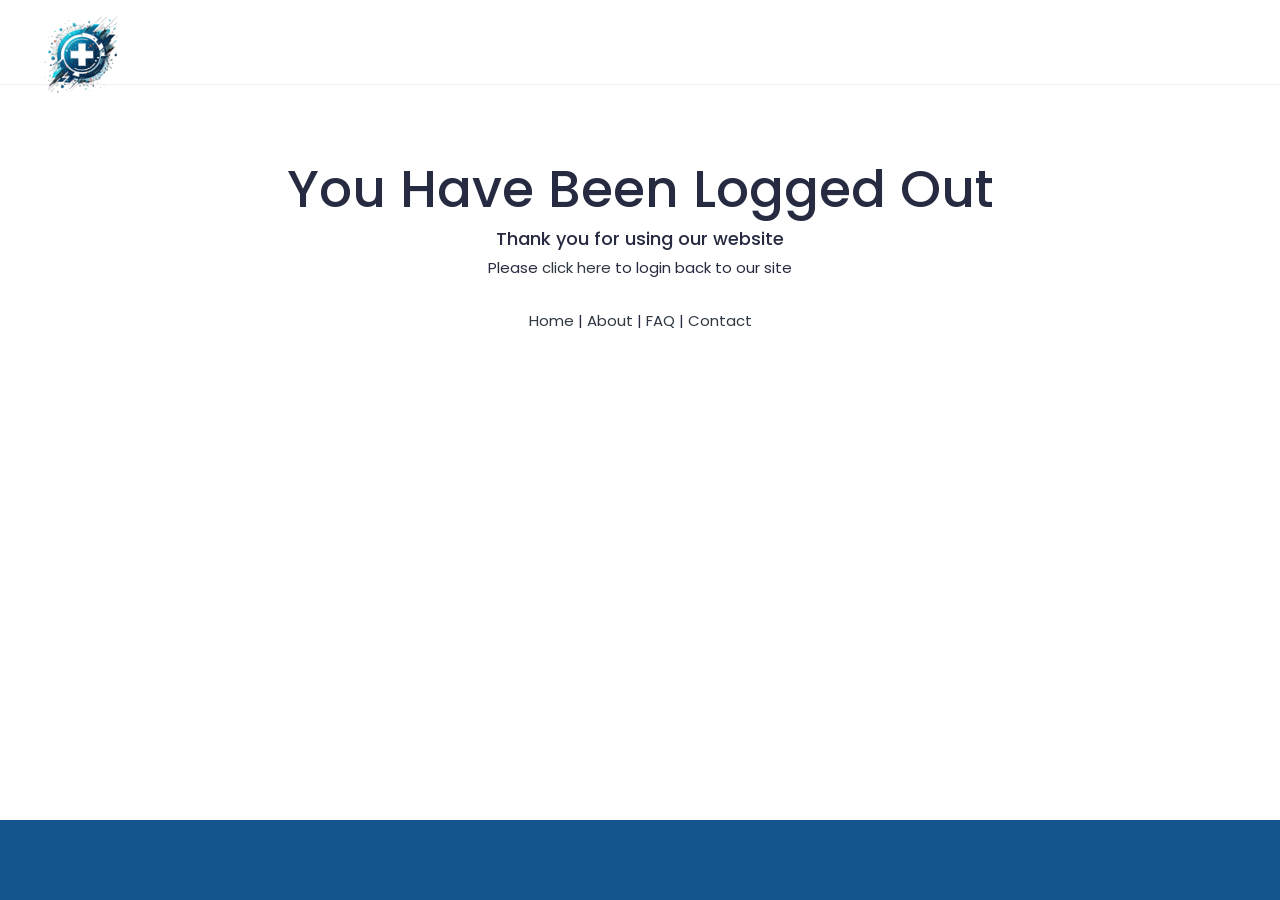
<file: cse/logout.html>
<!DOCTYPE html> 
<html lang="en">
	
<head>
		<meta charset="utf-8">
		<title>logout</title>
		<meta name="viewport" content="width=device-width, initial-scale=1.0, user-scalable=0">
		
		<!-- Favicons -->
		<link href="assets/img/favicon.png" rel="icon">
		
		<!-- Bootstrap CSS -->
		<link rel="stylesheet" href="assets/css/bootstrap.min.css">
		
		<!-- Fontawesome CSS -->
		<link rel="stylesheet" href="assets/plugins/fontawesome/css/fontawesome.min.css">
		<link rel="stylesheet" href="assets/plugins/fontawesome/css/all.min.css">
		
		<!-- Main CSS -->
		<link rel="stylesheet" href="assets/css/style.css">
	
	</head>
	<body class="account-page">

		<!-- Main Wrapper -->
		<div class="main-wrapper">
		
			<!-- Header -->
			<header class="header">
				<nav class="navbar navbar-expand-lg header-nav">
				<div class="navbar-header">
						<a id="mobile_btn" href="javascript:void(0);">
							<span class="bar-icon">
								<span></span>
								<span></span>
								<span></span>
							</span>
						</a>
						<a href="doctor-dashboard.php" class="navbar-brand logo">
						<img src="assets/img/logo.png" class="img-fluid" alt="Logo" style="width: 100px; height: auto;">
					</a>
					</div>	 
					<div>
						<span>
							<div class="translate" id="google_translate_element"></div>

							<script type="text/javascript">
								function googleTranslateElementInit() {  new google.translate.TranslateElement({pageLanguage: 'en'}, 'google_translate_element');}
							</script>
							<script type="text/javascript" src="//translate.google.com/translate_a/element.js?cb=googleTranslateElementInit"></script>
						</span>
					</div>
				</nav>
			</header>
			<!-- /Header -->
			
			<!-- Page Content -->
			<body>
                <div class="content">
  <div class="container"> 
    
    <!-- Middle Content Start -->
    
    <div class="vd_content-wrapper">
      <div class="vd_container">
        <div class="vd_content clearfix">
          <div class="vd_content-section clearfix">
            <div class="vd_register-page">
              <div class="panel widget">
                <div class="panel-body">
                  <div class="login-icon"> <i class="fa fa-sign-out"></i> </div>
                  <h1 class="font-semibold text-center" style="font-size:52px">You Have Been Logged Out</h1>
                  <form class="form-horizontal" action="#" role="form">
                    <div class="form-group">
                      <div class="col-md-12">
                        <h4 class="text-center mgbt-xs-20">Thank you for using our website</h4>
                        <p class="text-center"> Please <a href="index.php">click here</a> to login back to our site</p>

                      </div>
                    </div>
                  </form>
                </div>
              </div>
              <!-- Panel Widget -->
              <div class="register-panel text-center font-semibold"> <a href="../index.html">Home</a> <span class="mgl-10 mgr-10 vd_soft-grey">|</span> <a href="#">About</a> <span class="mgl-10 mgr-10 vd_soft-grey">|</span> <a href="#">FAQ</a> <span class="mgl-10 mgr-10 vd_soft-grey">|</span> <a href="#">Contact</a> </div>
            </div>
            <!-- vd_login-page --> 
            
          </div>
          <!-- .vd_content-section --> 
          
        </div>
        <!-- .vd_content --> 
      </div>
      <!-- .vd_container --> 
    </div>
    <!-- .vd_content-wrapper --> 
    
    <!-- Middle Content End --> 
    
  </div>
  <!-- .container --> 
</div>
            </body>
			<!-- /Page Content -->
   
			<!-- Footer -->
			<footer class="footer">
				
				<!-- Footer Top -->
				<div class="footer-top">
					<div class="container-fluid">
						<div class="row">
							<div class="col-lg-3 col-md-6">
							
							
								
							</div>
							
							
								<!-- /Footer Widget -->
								
							</div>
							
						</div>
					</div>
				</div>
			
		   
		</div>
		<!-- /Main Wrapper -->
	  <script src="assets/js/removebanner.js"></script>
		<!-- jQuery -->
		<script src="assets/js/jquery.min.js"></script>
		
		<!-- Bootstrap Core JS -->
		<script src="assets/js/popper.min.js"></script>
		<script src="assets/js/bootstrap.min.js"></script>
		
		<!-- Custom JS -->
		<script src="assets/js/script.js"></script>
		
		
	</body>


</html>
</file>
<file: css/style.css>
/********** Template CSS **********/

.back-to-top {
    position: fixed;
    display: none;
    right: 30px;
    bottom: 30px;
    z-index: 99;
}

.fw-medium {
    font-weight: 500;
}


/*** Spinner ***/
#spinner {
    opacity: 0;
    visibility: hidden;
    transition: opacity .5s ease-out, visibility 0s linear .5s;
    z-index: 99999;
}

#spinner.show {
    transition: opacity .5s ease-out, visibility 0s linear 0s;
    visibility: visible;
    opacity: 1;
}


/*** Button ***/
.btn {
    transition: .5s;
    font-weight: 500;
}

.btn-primary,
.btn-outline-primary:hover {
    color: var(--bs-light);
}

.btn-secondary,
.btn-outline-secondary:hover {
    color: var(--bs-dark);
}

.btn-square {
    width: 38px;
    height: 38px;
}

.btn-sm-square {
    width: 32px;
    height: 32px;
}

.btn-lg-square {
    width: 48px;
    height: 48px;
}

.btn-square,
.btn-sm-square,
.btn-lg-square {
    padding: 0;
    display: flex;
    align-items: center;
    justify-content: center;
    border-radius: 50px;
    font-weight: normal;
}

.icon-box-primary,
.icon-box-light {
    position: relative;
    padding: 0 0 10px 10px;
    z-index: 1;
}

.icon-box-primary i,
.icon-box-light i {
    font-size: 60px;
    line-height: 0;
}

.icon-box-primary::before,
.icon-box-light::before {
    position: absolute;
    content: "";
    width: 35px;
    height: 35px;
    left: 0;
    bottom: 0;
    border-radius: 35px;
    transition: .5s;
    z-index: -1;
}

.icon-box-primary::before {
    background: var(--bs-primary);
}

.icon-box-light::before {
    background: var(--bs-light);
}


/*** Navbar ***/
.sticky-top {
    top: -100px;
    transition: .5s;
}

.navbar .navbar-nav .nav-link {
    margin-right: 35px;
    padding: 20px 0;
    color: var(--bs-dark);
    font-size: 18px;
    font-weight: 500;
    outline: none;
}

.navbar .navbar-nav .nav-link:hover,
.navbar .navbar-nav .nav-link.active {
    color: var(--bs-primary);
}

.navbar .dropdown-toggle::after {
    border: none;
    content: "\f107";
    font-family: "Font Awesome 5 Free";
    font-weight: 900;
    vertical-align: middle;
    margin-left: 8px;
}

@media (max-width: 991.98px) {
    .navbar .navbar-nav .nav-link  {
        margin-right: 0;
        padding: 10px 0;
    }

    .navbar .navbar-nav {
        margin-top: 15px;
        border-top: 1px solid #EEEEEE;
    }
}

@media (min-width: 992px) {
    .sticky-top {
        margin-top: -34px;
    }

    .navbar {
        height: 68px;
    }

    .navbar .nav-item .dropdown-menu {
        display: block;
        border: none;
        margin-top: 0;
        top: 150%;
        opacity: 0;
        visibility: hidden;
        transition: .5s;
    }

    .navbar .nav-item:hover .dropdown-menu {
        top: 100%;
        visibility: visible;
        transition: .5s;
        opacity: 1;
    }
}


/*** Header ***/
@media (min-width: 992px) {
    .header-carousel,
    .page-header {
        margin-top: -34px;
    }
}

.carousel-caption {
    top: 0;
    left: 0;
    right: 0;
    bottom: 0;
    display: flex;
    align-items: center;
    background: rgba(3, 27, 78, .3);
    z-index: 1;
}

.carousel-control-prev,
.carousel-control-next {
    width: 15%;
}

.carousel-control-prev-icon,
.carousel-control-next-icon {
    width: 3.5rem;
    height: 3.5rem;
    border-radius: 3.5rem;
    background-color: var(--bs-primary);
    border: 15px solid var(--bs-primary);
}

@media (max-width: 767.98px) {
    #header-carousel .carousel-item {
        position: relative;
        min-height: 450px;
    }
    
    #header-carousel .carousel-item img {
        position: absolute;
        width: 100%;
        height: 100%;
        object-fit: cover;
    }
}

.page-header {
    background: linear-gradient(rgba(3, 27, 78, .3), rgba(3, 27, 78, .3)), url(../img/testimonial.jpg) center center no-repeat;
    background-size: cover;
}

.page-header .breadcrumb-item+.breadcrumb-item::before {
    color: var(--bs-white);
}

.page-header .breadcrumb-item,
.page-header .breadcrumb-item a {
    font-size: 18px;
    color: var(--bs-white);
}


/*** Features ***/
.feature {
    background: linear-gradient(rgba(3, 27, 78, .3), rgba(3, 27, 78, .3)), url(../img/feature.jpg) left center no-repeat;
    background-size: cover;
}

.feature-row {
    box-shadow: 0 0 45px rgba(0, 0, 0, .08);
}

.feature-item {
    border-color: rgba(0, 0, 0, .03) !important;
}

.experience .progress {
    height: 5px;
}

.experience .progress .progress-bar {
    width: 0px;
    transition: 3s;
}

.experience .nav-pills .nav-link {
    color: var(--dark);
}

.experience .nav-pills .nav-link.active {
    color: #FFFFFF;
}

.experience .tab-content hr {
    width: 30px;
}


/*** About ***/
.about-fact {
    width: 220px;
    height: 220px;
    box-shadow: 0 0 30px rgba(0, 0, 0, .1);
}

@media (min-width: 576px) {
    .about-fact.mt-n130 {
        margin-top: -130px;
    }
}

.btn-play {
    position: relative;
    display: block;
    box-sizing: content-box;
    width: 36px;
    height: 46px;
    border-radius: 100%;
    border: none;
    outline: none !important;
    padding: 18px 20px 20px 28px;
    background: var(--bs-primary);
}

.btn-play:before {
    content: "";
    position: absolute;
    z-index: 0;
    left: 50%;
    top: 50%;
    transform: translateX(-50%) translateY(-50%);
    display: block;
    width: 90px;
    height: 90px;
    background: var(--bs-primary);
    border-radius: 100%;
    animation: pulse-border 1500ms ease-out infinite;
}

.btn-play:after {
    content: "";
    position: absolute;
    z-index: 1;
    left: 50%;
    top: 50%;
    transform: translateX(-50%) translateY(-50%);
    display: block;
    width: 90px;
    height: 90px;
    background: var(--bs-primary);
    border-radius: 100%;
    transition: all 200ms;
}

.btn-play span {
    display: block;
    position: relative;
    z-index: 3;
    width: 0;
    height: 0;
    left: 3px;
    border-left: 30px solid #FFFFFF;
    border-top: 18px solid transparent;
    border-bottom: 18px solid transparent;
}

@keyframes pulse-border {
    0% {
        transform: translateX(-50%) translateY(-50%) translateZ(0) scale(1);
        opacity: 1;
    }

    100% {
        transform: translateX(-50%) translateY(-50%) translateZ(0) scale(2);
        opacity: 0;
    }
}

.modal-video .modal-dialog {
    position: relative;
    max-width: 800px;
    margin: 60px auto 0 auto;
}

.modal-video .modal-body {
    position: relative;
    padding: 0px;
}

.modal-video .close {
    position: absolute;
    width: 30px;
    height: 30px;
    right: 0px;
    top: -30px;
    z-index: 999;
    font-size: 30px;
    font-weight: normal;
    color: #FFFFFF;
    background: #000000;
    opacity: 1;
}


/*** Service ***/
.container-service {
    position: relative;
}

.container-service::before {
    position: absolute;
    content: '';
    background: var(--bs-light);
    width: 100%;
    height: 100%;
    left: 0px;
    top: 0px;
    clip-path: polygon(0 0, 100% 0, 100% 30%, 0 70%);
    z-index: -1;
}

.service-item {
    position: relative;
    height: 100%;
    padding: 45px 30px;
    background: var(--bs-white);
    box-shadow: 0 0 45px rgba(0, 0, 0, .05);
}

.service-item::before {
    position: absolute;
    content: "";
    width: 100%;
    height: 0;
    left: 0;
    bottom: 0;
    transition: .5s;
    background: var(--bs-primary);
}

.service-item:hover::before {
    height: 100%;
    top: 0;
}

.service-item * {
    position: relative;
    transition: .5s;
    z-index: 1;
}

.service-item:hover h5,
.service-item:hover p {
    color: var(--bs-white);
}

.service-item:hover .icon-box-primary::before {
    background: var(--bs-dark);
}

.service-item:hover .icon-box-primary i {
    color: var(--bs-white) !important;
}


/*** Team ***/
.container-team {
    position: relative;
}

.container-team::before {
    position: absolute;
    content: '';
    background: var(--bs-light);
    width: 100%;
    height: 100%;
    left: 0px;
    top: 0px;
    clip-path: polygon(0 70%, 100% 30%, 100% 100%, 0% 100%);
    z-index: -1;
}

.team-item {
    background: var(--bs-white);
    box-shadow: 0 0 45px rgba(0, 0, 0, .05);
}

.team-item .team-social {
    position: absolute;
    width: 0;
    height: 100%;
    top: 0;
    right: 0;
    transition: .5s;
    background: var(--bs-primary);
    display: flex;
    align-items: center;
    justify-content: center;
}

.team-item:hover .team-social {
    width: 100%;
    left: 0;
}

.team-item .team-social .btn {
    opacity: 0;
    transition: .5s;
}

.team-item:hover .team-social .btn {
    opacity: 1;
}


/*** Testimonial ***/
.testimonial {
    background: linear-gradient(rgba(3, 27, 78, .3), rgba(3, 27, 78, .3)), url(../img/traitement_donnees_sante.png) left center no-repeat;
    background-size: cover;
    background-position: center;
}

.testimonial-item img {
    width: 60px !important;
    height: 60px !important;
    border-radius: 60px;
}

.testimonial-carousel .owl-nav {
    position: absolute;
    top: 0;
    right: 0;
    display: flex;
}

.testimonial-carousel .owl-nav .owl-prev,
.testimonial-carousel .owl-nav .owl-next {
    margin-left: 15px;
    color: var(--bs-primary);
    font-size: 30px;
    line-height: 0;
    transition: .5s;
}

.testimonial-carousel .owl-nav .owl-prev:hover,
.testimonial-carousel .owl-nav .owl-next:hover {
    color: var(--bs-dark);
}


/*** Contact ***/
@media (min-width: 992px) {
    .contact-info::after {
        position: absolute;
        content: "";
        width: 0px;
        height: 100%;
        top: 0;
        left: 50%;
        border-left: 1px dashed rgba(255, 255, 255, .2);
    }
}

@media (max-width: 991.98px) {
    .contact-info::after {
        position: absolute;
        content: "";
        width: 100%;
        height: 0px;
        top: 50%;
        left: 0;
        border-top: 1px dashed rgba(255, 255, 255, .2);
    }
}


/*** Footer ***/
.footer {
    background: linear-gradient(rgba(3, 27, 78, .3), rgba(3, 27, 78, .3)), url(../img/footer.png) center center no-repeat;
    background-size: contain;
}

@media (min-width: 992px) {
    .footer::after {
        position: absolute;
        content: "";
        width: 0px;
        height: 100%;
        top: 0;
        left: 50%;
        border-left: 1px dashed rgba(255, 255, 255, .2);
    }
}

.footer .btn.btn-link {
    display: block;
    margin-bottom: 5px;
    padding: 0;
    text-align: left;
    color: rgba(255, 255, 255, .5);
    font-weight: normal;
    text-transform: capitalize;
    transition: .3s;
}

.footer .btn.btn-link::before {
    position: relative;
    content: "\f105";
    font-family: "Font Awesome 5 Free";
    font-weight: 900;
    color: rgba(255, 255, 255, .5);
    margin-right: 10px;
}

.footer .btn.btn-link:hover {
    color: var(--bs-primary);
    letter-spacing: 1px;
    box-shadow: none;
}

.copyright {
    border-top: 1px dashed rgba(255, 255, 255, .2);
}

.copyright a {
    color: var(--bs-white);
}

.copyright a:hover {
    color: var(--bs-primary);
}
/* espace */
.espace{
    width: 100%;
    height: 70px;
    display: flex;
    flex-direction: column;
    justify-content: center;
    align-items: center;
}

/* formulaire */

.container_inscription{
    width: 100%;
    height: 500px;
    border: 2px solid blue;
}
.container_inscription {
    max-width: 400px;
    margin: 50px auto;
    padding: 20px;
    background-color: #fff;
    border-radius: 5px;
    box-shadow: 0 0 10px rgba(0, 0, 0, 0.1);
}

form {
    display: grid;
    gap: 10px;
}

label {
    font-weight: bold;
}

input {
    width: 100%;
    padding: 8px;
    box-sizing: border-box;
    margin-top: 5px;
}


input[type="submit"] {
    background-color: rgb(34, 181, 186, 0.6);
    font-size: 25px;
    font-weight: bold;
    color: aliceblue;
    border: none;
    outline: none;
    /* background-color: #2196f3; */
    /* Couleur de fond du bouton (vous pouvez ajuster la couleur selon vos préférences) */
    /* color: #fff; */
    /* Couleur du texte du bouton */
    padding: 10px 20px;
    cursor: pointer;
    border-radius: 5px;
    /* Coins arrondis */
}

.message-container {
    background-color: #ebf8a4;
    /* turquoise */
    padding: 10px;
    border-radius: 5px;
    margin-bottom: 20px;
}

.success-message {
    color: #00695c;
    /* teal */
}

.error-message {
    color: #c62828;
    /* red */
}
</file>
<file: cse/assets/css/style.css>
/*-----------------
	1. General
-----------------------*/

@import url("https://fonts.googleapis.com/css?family=Poppins:300,400,500,700,900");
@font-face {
  font-family: "Material Icons";
  font-style: normal;
  font-weight: 400;
  src: url(../fonts/MaterialIcons-Regular.eot); /* For IE6-8 */
  src: local("Material Icons"), local("MaterialIcons-Regular"),
    url(../fonts/MaterialIcons-Regular.html) format("woff2"),
    url(../fonts/MaterialIcons-Regular.woff) format("woff"),
    url(../fonts/MaterialIcons-Regular.ttf) format("truetype");
}
.material-icons {
  font-family: "Material Icons";
  font-weight: normal;
  font-style: normal;
  font-size: 24px;
  display: inline-block;
  line-height: 1;
  text-transform: none;
  letter-spacing: normal;
  word-wrap: normal;
  white-space: nowrap;
  direction: ltr;
  -webkit-font-smoothing: antialiased;
  text-rendering: optimizeLegibility;
  -moz-osx-font-smoothing: grayscale;
  font-feature-settings: "liga";
}

html {
  height: 100%;
}
body {
  background-color: #f8f9fa;
  color: #272b41;
  font-family: "Poppins", sans-serif;
  font-size: 0.9375rem;
  height: 100%;
  overflow-x: hidden;
}
h1,
h2,
h3,
h4,
h5,
h6 {
  color: #272b41;
  font-weight: 500;
}
.h1,
h1 {
  font-size: 2.25rem;
}
.h2,
h2 {
  font-size: 1.875rem;
}
.h3,
h3 {
  font-size: 1.5rem;
}
.h4,
h4 {
  font-size: 1.125rem;
}
.h5,
h5 {
  font-size: 1rem;
}
.h6,
h6 {
  font-size: 0.875rem;
}

a {
  color: #2e3842;
}
a:hover {
  color: #09dca4;
}
a:hover,
a:active,
a:focus {
  outline: none;
  text-decoration: none;
}
input:-webkit-autofill,
input:-webkit-autofill:hover,
input:-webkit-autofill:focus {
  -webkit-box-shadow: 0 0 0px 1000px white inset !important;
}
input,
button,
a {
  transition: all 0.4s ease;
  -moz-transition: all 0.4s ease;
  -o-transition: all 0.4s ease;
  -ms-transition: all 0.4s ease;
  -webkit-transition: all 0.4s ease;
}
button:focus {
  outline: 0;
}
input[type="text"],
input[type="password"] {
  -webkit-appearance: none;
  -moz-appearance: none;
  appearance: none;
}
.btn.focus,
.btn:focus {
  box-shadow: inherit;
}
.form-control {
  border-color: #dcdcdc;
  color: #333;
  font-size: 15px;
  min-height: 46px;
  padding: 6px 15px;
}
.table .form-control {
  font-size: 14px;
  min-height: 38px;
}
.container-fluid {
  padding-left: 30px;
  padding-right: 30px;
}
.form-control::-webkit-input-placeholder {
  color: #858585;
  font-size: 14px;
}
.form-control::-moz-placeholder {
  color: #858585;
  font-size: 14px;
}
.form-control:-ms-input-placeholder {
  color: #858585;
  font-size: 14px;
}
.form-control::-ms-input-placeholder {
  color: #858585;
  font-size: 14px;
}
.form-control::placeholder {
  color: #858585;
  font-size: 14px;
}
.list-group-item {
  border: 1px solid #f0f0f0;
}
.content {
  min-height: 200px;
  padding: 30px 0 0;
}

/*-----------------
	2. Table
-----------------------*/

.table {
  color: #272b41;
  max-width: 100%;
  margin-bottom: 0;
  width: 100%;
}
.table-striped > tbody > tr:nth-of-type(2n + 1) {
  background-color: #f8f9fa;
}
.table.no-border > tbody > tr > td,
.table > tbody > tr > th,
.table.no-border > tfoot > tr > td,
.table.no-border > tfoot > tr > th,
.table.no-border > thead > tr > td,
.table.no-border > thead > tr > th {
  border-top: 0;
  padding: 10px 8px;
}
.table-nowrap td,
.table-nowrap th {
  white-space: nowrap;
}
.table.dataTable {
  border-collapse: collapse !important;
}
table.table td h2 {
  display: inline-block;
  font-size: inherit;
  font-weight: 400;
  margin: 0;
  padding: 0;
  vertical-align: middle;
}
table.table td h2.table-avatar {
  -webkit-box-align: center;
  -ms-flex-align: center;
  align-items: center;
  display: -webkit-inline-box;
  display: -ms-inline-flexbox;
  display: inline-flex;
  font-size: inherit;
  font-weight: 400;
  margin: 0;
  padding: 0;
  vertical-align: middle;
  white-space: nowrap;
}
table.table td h2 a {
  color: #272b41;
}
table.table td h2 a:hover {
  color: #09dca4;
}
table.table td h2 span {
  color: #888;
  display: block;
  font-size: 12px;
  margin-top: 3px;
}
.table thead {
  border-bottom: 1px solid rgba(0, 0, 0, 0.03);
}
.table thead tr th {
  border-bottom: 1px solid rgba(0, 0, 0, 0.05);
}
.table tbody tr {
  border-bottom: 1px solid rgba(0, 0, 0, 0.05);
}
.table tbody tr:last-child {
  border-color: transparent;
}
.table.table-center td,
.table.table-center th {
  vertical-align: middle;
}
.table-hover tbody tr:hover {
  background-color: #f7f7f7;
}
.table-hover tbody tr:hover td {
  color: #474648;
}
.table-striped thead tr {
  border-color: transparent;
}
.table-striped tbody tr {
  border-color: transparent;
}
.table-striped tbody tr:nth-of-type(even) {
  background-color: rgba(255, 255, 255, 0.3);
}
.table-striped tbody tr:nth-of-type(odd) {
  background-color: rgba(235, 235, 235, 0.4);
}
.table-bordered {
  border: 1px solid rgba(0, 0, 0, 0.05) !important;
}
.table-bordered th,
.table-bordered td {
  border-color: rgba(0, 0, 0, 0.05);
}
.card-table .card-body {
  padding: 0;
}
.card-table .card-body .table > thead > tr > th {
  border-top: 0;
}
.card-table .table tr td:first-child,
.card-table .table tr th:first-child {
  padding-left: 1.5rem;
}
.card-table .table tr td:last-child,
.card-table .table tr th:last-child {
  padding-right: 1.5rem;
}
.card-table .table td,
.card-table .table th {
  border-top: 1px solid #e2e5e8;
  padding: 1rem 0.75rem;
  white-space: nowrap;
}

/*-----------------
	3. Bootstrap Classes
-----------------------*/

.btn.focus,
.btn:focus {
  box-shadow: unset;
}
.btn-white {
  background-color: #fff;
  border: 1px solid #ccc;
  color: #272b41;
}
.btn.btn-rounded {
  border-radius: 50px;
}
.bg-primary,
.badge-primary {
  background-color: #09e5ab !important;
}
a.bg-primary:focus,
a.bg-primary:hover,
button.bg-primary:focus,
button.bg-primary:hover {
  background-color: #09dca4 !important;
}
.bg-success,
.badge-success {
  background-color: #00e65b !important;
}
a.bg-success:focus,
a.bg-success:hover,
button.bg-success:focus,
button.bg-success:hover {
  background-color: #00cc52 !important;
}
.bg-info,
.badge-info {
  background-color: #009efb !important;
}
a.bg-info:focus,
a.bg-info:hover,
button.bg-info:focus,
button.bg-info:hover {
  background-color: #028ee1 !important;
}
.bg-warning,
.badge-warning {
  background-color: #ffbc34 !important;
}
a.bg-warning:focus,
a.bg-warning:hover,
button.bg-warning:focus,
button.bg-warning:hover {
  background-color: #e9ab2e !important;
}
.bg-danger,
.badge-danger {
  background-color: #ff0100 !important;
}
a.bg-danger:focus,
a.bg-danger:hover,
button.bg-danger:focus,
button.bg-danger:hover {
  background-color: #e63333 !important;
}
.bg-white {
  background-color: #fff;
}
.bg-purple,
.badge-purple {
  background-color: #9368e9 !important;
}
.text-primary,
.dropdown-menu > li > a.text-primary {
  color: #09e5ab !important;
}
.text-success,
.dropdown-menu > li > a.text-success {
  color: #00cc52 !important;
}
.text-danger,
.dropdown-menu > li > a.text-danger {
  color: #ff0100 !important;
}
.text-info,
.dropdown-menu > li > a.text-info {
  color: #009efb !important;
}
.text-warning,
.dropdown-menu > li > a.text-warning {
  color: #ffbc34 !important;
}
.text-purple,
.dropdown-menu > li > a.text-purple {
  color: #7460ee !important;
}
.text-muted {
  color: #757575 !important;
}
.btn-primary {
  background-color: #09e5ab;
  border: 1px solid #09e5ab;
}
.btn-primary:hover,
.btn-primary:focus,
.btn-primary.active,
.btn-primary:active,
.open > .dropdown-toggle.btn-primary {
  background-color: #09dca4;
  border: 1px solid #09dca4;
}
.btn-primary.active.focus,
.btn-primary.active:focus,
.btn-primary.active:hover,
.btn-primary.focus:active,
.btn-primary:active:focus,
.btn-primary:active:hover,
.open > .dropdown-toggle.btn-primary.focus,
.open > .dropdown-toggle.btn-primary:focus,
.open > .dropdown-toggle.btn-primary:hover {
  background-color: #09dca4;
  border: 1px solid #09dca4;
}
.btn-primary.active:not(:disabled):not(.disabled),
.btn-primary:active:not(:disabled):not(.disabled),
.show > .btn-primary.dropdown-toggle {
  background-color: #09dca4;
  border-color: #09dca4;
  color: #fff;
}
.btn-primary.active:focus:not(:disabled):not(.disabled),
.btn-primary:active:focus:not(:disabled):not(.disabled),
.show > .btn-primary.dropdown-toggle:focus {
  box-shadow: unset;
}
.btn-primary.disabled,
.btn-primary:disabled {
  background-color: #09e5ab;
  border-color: #09e5ab;
  color: #fff;
}
.btn-secondary.active:focus:not(:disabled):not(.disabled),
.btn-secondary:active:focus:not(:disabled):not(.disabled),
.show > .btn-secondary.dropdown-toggle:focus {
  box-shadow: unset;
}
.btn-success {
  background-color: #00e65b;
  border: 1px solid #00e65b;
}
.btn-success:hover,
.btn-success:focus,
.btn-success.active,
.btn-success:active,
.open > .dropdown-toggle.btn-success {
  background-color: #00cc52;
  border: 1px solid #00cc52;
  color: #fff;
}
.btn-success.active.focus,
.btn-success.active:focus,
.btn-success.active:hover,
.btn-success.focus:active,
.btn-success:active:focus,
.btn-success:active:hover,
.open > .dropdown-toggle.btn-success.focus,
.open > .dropdown-toggle.btn-success:focus,
.open > .dropdown-toggle.btn-success:hover {
  background-color: #00cc52;
  border: 1px solid #00cc52;
}
.btn-success.active:not(:disabled):not(.disabled),
.btn-success:active:not(:disabled):not(.disabled),
.show > .btn-success.dropdown-toggle {
  background-color: #00cc52;
  border-color: #00cc52;
  color: #fff;
}
.btn-success.active:focus:not(:disabled):not(.disabled),
.btn-success:active:focus:not(:disabled):not(.disabled),
.show > .btn-success.dropdown-toggle:focus {
  box-shadow: unset;
}
.btn-success.disabled,
.btn-success:disabled {
  background-color: #00e65b;
  border-color: #00e65b;
  color: #fff;
}
.btn-info {
  background-color: #009efb;
  border: 1px solid #009efb;
}
.btn-info:hover,
.btn-info:focus,
.btn-info.active,
.btn-info:active,
.open > .dropdown-toggle.btn-info {
  background-color: #028ee1;
  border: 1px solid #028ee1;
}
.btn-info.active.focus,
.btn-info.active:focus,
.btn-info.active:hover,
.btn-info.focus:active,
.btn-info:active:focus,
.btn-info:active:hover,
.open > .dropdown-toggle.btn-info.focus,
.open > .dropdown-toggle.btn-info:focus,
.open > .dropdown-toggle.btn-info:hover {
  background-color: #028ee1;
  border: 1px solid #028ee1;
}
.btn-info.active:not(:disabled):not(.disabled),
.btn-info:active:not(:disabled):not(.disabled),
.show > .btn-info.dropdown-toggle {
  background-color: #028ee1;
  border-color: #028ee1;
  color: #fff;
}
.btn-info.active:focus:not(:disabled):not(.disabled),
.btn-info:active:focus:not(:disabled):not(.disabled),
.show > .btn-info.dropdown-toggle:focus {
  box-shadow: unset;
}
.btn-info.disabled,
.btn-info:disabled {
  background-color: #009efb;
  border-color: #009efb;
  color: #fff;
}
.btn-warning {
  background-color: #ffbc34;
  border: 1px solid #ffbc34;
}
.btn-warning:hover,
.btn-warning:focus,
.btn-warning.active,
.btn-warning:active,
.open > .dropdown-toggle.btn-warning {
  background-color: #e9ab2e;
  border: 1px solid #e9ab2e;
}
.btn-warning.active.focus,
.btn-warning.active:focus,
.btn-warning.active:hover,
.btn-warning.focus:active,
.btn-warning:active:focus,
.btn-warning:active:hover,
.open > .dropdown-toggle.btn-warning.focus,
.open > .dropdown-toggle.btn-warning:focus,
.open > .dropdown-toggle.btn-warning:hover {
  background-color: #e9ab2e;
  border: 1px solid #e9ab2e;
}
.btn-warning.active:not(:disabled):not(.disabled),
.btn-warning:active:not(:disabled):not(.disabled),
.show > .btn-warning.dropdown-toggle {
  background-color: #e9ab2e;
  border-color: #e9ab2e;
  color: #fff;
}
.btn-warning.active:focus:not(:disabled):not(.disabled),
.btn-warning:active:focus:not(:disabled):not(.disabled),
.show > .btn-warning.dropdown-toggle:focus {
  box-shadow: unset;
}
.btn-warning.disabled,
.btn-warning:disabled {
  background-color: #ffbc34;
  border-color: #ffbc34;
  color: #fff;
}
.btn-danger {
  background-color: #ff0100;
  border: 1px solid #ff0100;
}
.btn-danger:hover,
.btn-danger:focus,
.btn-danger.active,
.btn-danger:active,
.open > .dropdown-toggle.btn-danger {
  background-color: #e63333;
  border: 1px solid #e63333;
}
.btn-danger.active.focus,
.btn-danger.active:focus,
.btn-danger.active:hover,
.btn-danger.focus:active,
.btn-danger:active:focus,
.btn-danger:active:hover,
.open > .dropdown-toggle.btn-danger.focus,
.open > .dropdown-toggle.btn-danger:focus,
.open > .dropdown-toggle.btn-danger:hover {
  background-color: #e63333;
  border: 1px solid #e63333;
}
.btn-danger.active:not(:disabled):not(.disabled),
.btn-danger:active:not(:disabled):not(.disabled),
.show > .btn-danger.dropdown-toggle {
  background-color: #e63333;
  border-color: #e63333;
  color: #fff;
}
.btn-danger.active:focus:not(:disabled):not(.disabled),
.btn-danger:active:focus:not(:disabled):not(.disabled),
.show > .btn-danger.dropdown-toggle:focus {
  box-shadow: unset;
}
.btn-danger.disabled,
.btn-danger:disabled {
  background-color: #f62d51;
  border-color: #f62d51;
  color: #fff;
}
.btn-light.active:focus:not(:disabled):not(.disabled),
.btn-light:active:focus:not(:disabled):not(.disabled),
.show > .btn-light.dropdown-toggle:focus {
  box-shadow: unset;
}
.btn-dark.active:focus:not(:disabled):not(.disabled),
.btn-dark:active:focus:not(:disabled):not(.disabled),
.show > .btn-dark.dropdown-toggle:focus {
  box-shadow: unset;
}
.btn-outline-primary {
  color: #09e5ab;
  border-color: #09e5ab;
}
.btn-outline-primary:hover {
  background-color: #09e5ab;
  border-color: #09e5ab;
}
.btn-outline-primary:focus,
.btn-outline-primary.focus {
  box-shadow: none;
}
.btn-outline-primary.disabled,
.btn-outline-primary:disabled {
  color: #09e5ab;
  background-color: transparent;
}
.btn-outline-primary:not(:disabled):not(.disabled):active,
.btn-outline-primary:not(:disabled):not(.disabled).active,
.show > .btn-outline-primary.dropdown-toggle {
  background-color: #09e5ab;
  border-color: #09e5ab;
}
.btn-outline-primary:not(:disabled):not(.disabled):active:focus,
.btn-outline-primary:not(:disabled):not(.disabled).active:focus,
.show > .btn-outline-primary.dropdown-toggle:focus {
  box-shadow: none;
}
.btn-outline-success {
  color: #00e65b;
  border-color: #00e65b;
}
.btn-outline-success:hover {
  background-color: #00e65b;
  border-color: #00e65b;
}
.btn-outline-success:focus,
.btn-outline-success.focus {
  box-shadow: none;
}
.btn-outline-success.disabled,
.btn-outline-success:disabled {
  color: #00e65b;
  background-color: transparent;
}
.btn-outline-success:not(:disabled):not(.disabled):active,
.btn-outline-success:not(:disabled):not(.disabled).active,
.show > .btn-outline-success.dropdown-toggle {
  background-color: #00e65b;
  border-color: #00e65b;
}
.btn-outline-success:not(:disabled):not(.disabled):active:focus,
.btn-outline-success:not(:disabled):not(.disabled).active:focus,
.show > .btn-outline-success.dropdown-toggle:focus {
  box-shadow: none;
}
.btn-outline-info {
  color: #009efb;
  border-color: #009efb;
}
.btn-outline-info:hover {
  color: #fff;
  background-color: #009efb;
  border-color: #009efb;
}
.btn-outline-info:focus,
.btn-outline-info.focus {
  box-shadow: none;
}
.btn-outline-info.disabled,
.btn-outline-info:disabled {
  background-color: transparent;
  color: #009efb;
}
.btn-outline-info:not(:disabled):not(.disabled):active,
.btn-outline-info:not(:disabled):not(.disabled).active,
.show > .btn-outline-info.dropdown-toggle {
  background-color: #009efb;
  border-color: #009efb;
}
.btn-outline-info:not(:disabled):not(.disabled):active:focus,
.btn-outline-info:not(:disabled):not(.disabled).active:focus,
.show > .btn-outline-info.dropdown-toggle:focus {
  box-shadow: none;
}
.btn-outline-warning {
  color: #ffbc34;
  border-color: #ffbc34;
}
.btn-outline-warning:hover {
  color: #212529;
  background-color: #ffbc34;
  border-color: #ffbc34;
}
.btn-outline-warning:focus,
.btn-outline-warning.focus {
  box-shadow: none;
}
.btn-outline-warning.disabled,
.btn-outline-warning:disabled {
  background-color: transparent;
  color: #ffbc34;
}
.btn-outline-warning:not(:disabled):not(.disabled):active,
.btn-outline-warning:not(:disabled):not(.disabled).active,
.show > .btn-outline-warning.dropdown-toggle {
  color: #212529;
  background-color: #ffbc34;
  border-color: #ffbc34;
}
.btn-outline-warning:not(:disabled):not(.disabled):active:focus,
.btn-outline-warning:not(:disabled):not(.disabled).active:focus,
.show > .btn-outline-warning.dropdown-toggle:focus {
  box-shadow: none;
}
.btn-outline-danger {
  color: #ff0100;
  border-color: #ff0100;
}
.btn-outline-danger:hover {
  color: #fff;
  background-color: #ff0100;
  border-color: #ff0100;
}
.btn-outline-danger:focus,
.btn-outline-danger.focus {
  box-shadow: none;
}
.btn-outline-danger.disabled,
.btn-outline-danger:disabled {
  background-color: transparent;
  color: #ff0100;
}
.btn-outline-danger:not(:disabled):not(.disabled):active,
.btn-outline-danger:not(:disabled):not(.disabled).active,
.show > .btn-outline-danger.dropdown-toggle {
  background-color: #ff0100;
  border-color: #ff0100;
}
.btn-outline-danger:not(:disabled):not(.disabled):active:focus,
.btn-outline-danger:not(:disabled):not(.disabled).active:focus,
.show > .btn-outline-danger.dropdown-toggle:focus {
  box-shadow: none;
}
.btn-outline-light {
  color: #ababab;
  border-color: #e6e6e6;
}
.btn-outline-light.disabled,
.btn-outline-light:disabled {
  color: #ababab;
}
.pagination > .active > a,
.pagination > .active > a:focus,
.pagination > .active > a:hover,
.pagination > .active > span,
.pagination > .active > span:focus,
.pagination > .active > span:hover {
  background-color: #20c0f3;
  border-color: #20c0f3;
}
.pagination > li > a,
.pagination > li > span {
  color: #20c0f3;
}
.page-link:hover {
  color: #20c0f3;
}
.page-link:focus {
  box-shadow: unset;
}
.page-item.active .page-link {
  background-color: #20c0f3;
  border-color: #20c0f3;
}
.dropdown-menu {
  background-color: #fff;
  border: 1px solid rgba(0, 0, 0, 0.1);
  border-radius: 3px;
  box-shadow: inherit;
  font-size: 14px;
  transform-origin: left top 0;
}
.dropdown-item.active,
.dropdown-item:active {
  background-color: #0de0fe;
}
.navbar-nav .open .dropdown-menu {
  border: 0;
  box-shadow: 0 0 10px rgba(0, 0, 0, 0.1);
  background-color: #fff;
}
.card {
  border: 1px solid #f0f0f0;
  margin-bottom: 1.875rem;
}
.card-body {
  padding: 1.5rem;
}
.card-title {
  margin-bottom: 15px;
}
.card-header {
  border-bottom: 1px solid #f0f0f0;
  padding: 1rem 1.5rem;
}
.card-footer {
  background-color: #fff;
  border-top: 1px solid #f0f0f0;
  padding: 1rem 1.5rem;
}
.card .card-header {
  background-color: #fff;
  border-bottom: 1px solid #f0f0f0;
}
.card .card-header .card-title {
  margin-bottom: 0;
}
.btn-light {
  border-color: #e6e6e6;
  color: #a6a6a6;
}
.bootstrap-datetimepicker-widget table td.active,
.bootstrap-datetimepicker-widget table td.active:hover {
  background-color: #20c0f3;
  text-shadow: unset;
}
.bootstrap-datetimepicker-widget table td.today::before {
  border-bottom-color: #20c0f3;
}
.bg-info-light {
  background-color: rgba(2, 182, 179, 0.12) !important;
  color: #1db9aa !important;
}
.bg-primary-light {
  background-color: rgba(17, 148, 247, 0.12) !important;
  color: #2196f3 !important;
}
.bg-danger-light {
  background-color: rgba(242, 17, 54, 0.12) !important;
  color: #e63c3c !important;
}
.bg-warning-light {
  background-color: rgba(255, 152, 0, 0.12) !important;
  color: #f39c12 !important;
}
.bg-success-light {
  background-color: rgba(15, 183, 107, 0.12) !important;
  color: #26af48 !important;
}
.bg-purple-light {
  background-color: rgba(197, 128, 255, 0.12) !important;
  color: #c580ff !important;
}
.bg-default-light {
  background-color: rgba(40, 52, 71, 0.12) !important;
  color: #283447 !important;
}
.text-xs {
  font-size: 0.75rem !important;
}
.text-sm {
  font-size: 0.875rem !important;
}
.text-lg {
  font-size: 1.25rem !important;
}
.text-xl {
  font-size: 1.5rem !important;
}
.form-control:focus {
  border-color: #bbb;
  box-shadow: none;
  outline: 0 none;
}
.form-group {
  margin-bottom: 1.25rem;
}

/*-----------------
	4. Avatar
-----------------------*/

.avatar {
  position: relative;
  display: inline-block;
  width: 3rem;
  height: 3rem;
}
.avatar > img {
  width: 100%;
  height: 100%;
  -o-object-fit: cover;
  object-fit: cover;
}
.avatar-title {
  width: 100%;
  height: 100%;
  background-color: #20c0f3;
  color: #fff;
  display: -webkit-box;
  display: -ms-flexbox;
  display: flex;
  -webkit-box-align: center;
  -ms-flex-align: center;
  align-items: center;
  justify-content: center;
  -webkit-justify-content: center;
  -ms-flex-pack: center;
}
.avatar-away::before,
.avatar-offline::before,
.avatar-online::before {
  position: absolute;
  right: 0;
  bottom: 0;
  width: 25%;
  height: 25%;
  border-radius: 50%;
  content: "";
  border: 2px solid #fff;
}
.avatar-online::before {
  background-color: #00e65b;
}
.avatar-offline::before {
  background-color: #ff0100;
}
.avatar-away::before {
  background-color: #ffbc34;
}
.avatar .border {
  border-width: 3px !important;
}
.avatar .rounded {
  border-radius: 6px !important;
}
.avatar .avatar-title {
  font-size: 18px;
}
.avatar-xs {
  width: 1.65rem;
  height: 1.65rem;
}
.avatar-xs .border {
  border-width: 2px !important;
}
.avatar-xs .rounded {
  border-radius: 4px !important;
}
.avatar-xs .avatar-title {
  font-size: 12px;
}
.avatar-xs.avatar-away::before,
.avatar-xs.avatar-offline::before,
.avatar-xs.avatar-online::before {
  border-width: 1px;
}
.avatar-sm {
  width: 2.5rem;
  height: 2.5rem;
}
.avatar-sm .border {
  border-width: 3px !important;
}
.avatar-sm .rounded {
  border-radius: 4px !important;
}
.avatar-sm .avatar-title {
  font-size: 15px;
}
.avatar-sm.avatar-away::before,
.avatar-sm.avatar-offline::before,
.avatar-sm.avatar-online::before {
  border-width: 2px;
}
.avatar-lg {
  width: 3.75rem;
  height: 3.75rem;
}
.avatar-lg .border {
  border-width: 3px !important;
}
.avatar-lg .rounded {
  border-radius: 8px !important;
}
.avatar-lg .avatar-title {
  font-size: 24px;
}
.avatar-lg.avatar-away::before,
.avatar-lg.avatar-offline::before,
.avatar-lg.avatar-online::before {
  border-width: 3px;
}
.avatar-xl {
  width: 5rem;
  height: 5rem;
}
.avatar-xl .border {
  border-width: 4px !important;
}
.avatar-xl .rounded {
  border-radius: 8px !important;
}
.avatar-xl .avatar-title {
  font-size: 28px;
}
.avatar-xl.avatar-away::before,
.avatar-xl.avatar-offline::before,
.avatar-xl.avatar-online::before {
  border-width: 4px;
}
.avatar-xxl {
  width: 5.125rem;
  height: 5.125rem;
}
.avatar-xxl .border {
  border-width: 6px !important;
}
.avatar-xxl .rounded {
  border-radius: 8px !important;
}
.avatar-xxl .avatar-title {
  font-size: 30px;
}
.avatar-xxl.avatar-away::before,
.avatar-xxl.avatar-offline::before,
.avatar-xxl.avatar-online::before {
  border-width: 4px;
}
.avatar-group {
  display: -webkit-inline-box;
  display: -ms-inline-flexbox;
  display: inline-flex;
}
.avatar-group .avatar + .avatar {
  margin-left: -0.75rem;
}
.avatar-group .avatar-xs + .avatar-xs {
  margin-left: -0.40625rem;
}
.avatar-group .avatar-sm + .avatar-sm {
  margin-left: -0.625rem;
}
.avatar-group .avatar-lg + .avatar-lg {
  margin-left: -1rem;
}
.avatar-group .avatar-xl + .avatar-xl {
  margin-left: -1.28125rem;
}
.avatar-group .avatar:hover {
  z-index: 1;
}

/*-----------------
	5. Select2
-----------------------*/

.select2-results__option {
  padding: 6px 15px;
}
.select2-container .select2-selection--single {
  border: 1px solid #dcdcdc;
  height: 46px;
}
.select2-container--default
  .select2-selection--single
  .select2-selection__arrow {
  height: 44px;
  right: 7px;
}
.select2-container--default
  .select2-selection--single
  .select2-selection__arrow
  b {
  border-color: #dcdcdc transparent transparent;
  border-style: solid;
  border-width: 6px 6px 0;
  height: 0;
  left: 50%;
  margin-left: -10px;
  margin-top: -2px;
  position: absolute;
  top: 50%;
  width: 0;
}
.select2-container--default.select2-container--open
  .select2-selection--single
  .select2-selection__arrow
  b {
  border-color: transparent transparent #dcdcdc;
  border-width: 0 6px 6px;
}
.select2-container .select2-selection--single .select2-selection__rendered {
  padding-right: 30px;
  padding-left: 15px;
}
.select2-container--default
  .select2-selection--single
  .select2-selection__rendered {
  color: #272b41;
  font-size: 15px;
  font-weight: normal;
  line-height: 44px;
}
.select2-container--default
  .select2-results__option--highlighted[aria-selected] {
  background-color: #20c0f3;
}
.select2-container--default .select2-selection--multiple {
  border: 1px solid #dcdcdc;
  min-height: 46px;
}
.select2-dropdown {
  border-color: #dcdcdc;
}

/*-----------------
	6. Nav Tabs
-----------------------*/

.nav-tabs {
  border-bottom: 1px solid #f0f0f0;
}
.card-header-tabs {
  border-bottom: 0;
}
.nav-tabs > li > a {
  margin-right: 0;
  color: #888;
  border-radius: 0;
}
.nav-tabs > li > a:hover,
.nav-tabs > li > a:focus {
  border-color: transparent;
  color: #272b41;
}
.nav-tabs.nav-tabs-solid > li > a {
  color: #272b41;
}
.nav-tabs.nav-tabs-solid > .active > a,
.nav-tabs.nav-tabs-solid > .active > a:hover,
.nav-tabs.nav-tabs-solid > .active > a:focus {
  background-color: #20c0f3;
  border-color: #20c0f3;
  color: #fff;
}
.tab-content {
  padding-top: 20px;
}
.nav-tabs .nav-link {
  border-radius: 0;
}
.nav-tabs .nav-link:focus,
.nav-tabs .nav-link:hover {
  background-color: #eee;
  border-color: transparent;
  color: #272b41;
}
.nav-tabs.nav-justified > li > a {
  border-radius: 0;
  margin-bottom: 0;
}
.nav-tabs.nav-justified > li > a:hover,
.nav-tabs.nav-justified > li > a:focus {
  border-bottom-color: #ddd;
}
.nav-tabs.nav-justified.nav-tabs-solid > li > a {
  border-color: transparent;
}
.nav-tabs.nav-tabs-solid > li > a {
  color: #272b41;
}
.nav-tabs.nav-tabs-solid > li > a.active,
.nav-tabs.nav-tabs-solid > li > a.active:hover,
.nav-tabs.nav-tabs-solid > li > a.active:focus {
  background-color: #20c0f3;
  border-color: #20c0f3;
  color: #fff;
}
.nav-tabs.nav-tabs-solid.nav-tabs-rounded {
  border-radius: 50px;
}
.nav-tabs.nav-tabs-solid.nav-tabs-rounded > li > a {
  border-radius: 50px;
}
.nav-tabs.nav-tabs-solid.nav-tabs-rounded > li > a.active,
.nav-tabs.nav-tabs-solid.nav-tabs-rounded > li > a.active:hover,
.nav-tabs.nav-tabs-solid.nav-tabs-rounded > li > a.active:focus {
  border-radius: 50px;
}
.nav-tabs-justified > li > a {
  border-radius: 0;
  margin-bottom: 0;
}
.nav-tabs-justified > li > a:hover,
.nav-tabs-justified > li > a:focus {
  border-bottom-color: #ddd;
}
.nav-tabs-justified.nav-tabs-solid > li > a {
  border-color: transparent;
}
.nav-tabs.nav-justified.nav-tabs-top {
  border-bottom: 1px solid #ddd;
}
.nav-tabs.nav-justified.nav-tabs-top > li > a,
.nav-tabs.nav-justified.nav-tabs-top > li > a:hover,
.nav-tabs.nav-justified.nav-tabs-top > li > a:focus {
  border-width: 2px 0 0 0;
}
.nav-tabs.nav-tabs-top > li {
  margin-bottom: 0;
}
.nav-tabs.nav-tabs-top > li > a,
.nav-tabs.nav-tabs-top > li > a:hover,
.nav-tabs.nav-tabs-top > li > a:focus {
  border-width: 2px 0 0 0;
}
.nav-tabs.nav-tabs-top > li.open > a,
.nav-tabs.nav-tabs-top > li > a:hover,
.nav-tabs.nav-tabs-top > li > a:focus {
  border-top-color: #ddd;
}
.nav-tabs.nav-tabs-top > li + li > a {
  margin-left: 1px;
}
.nav-tabs.nav-tabs-top > li > a.active,
.nav-tabs.nav-tabs-top > li > a.active:hover,
.nav-tabs.nav-tabs-top > li > a.active:focus {
  border-top-color: #20c0f3;
}
.nav-tabs.nav-tabs-bottom > li > a.active,
.nav-tabs.nav-tabs-bottom > li > a.active:hover,
.nav-tabs.nav-tabs-bottom > li > a.active:focus {
  border-bottom-width: 2px;
  border-color: transparent;
  border-bottom-color: #20c0f3;
  background-color: transparent;
  transition: none 0s ease 0s;
  -moz-transition: none 0s ease 0s;
  -o-transition: none 0s ease 0s;
  -ms-transition: none 0s ease 0s;
  -webkit-transition: none 0s ease 0s;
}
.nav-tabs.nav-tabs-solid {
  background-color: #fafafa;
  border: 0;
}
.nav-tabs.nav-tabs-solid > li {
  margin-bottom: 0;
}
.nav-tabs.nav-tabs-solid > li > a {
  border-color: transparent;
}
.nav-tabs.nav-tabs-solid > li > a:hover,
.nav-tabs.nav-tabs-solid > li > a:focus {
  background-color: #f5f5f5;
}
.nav-tabs.nav-tabs-solid > .open:not(.active) > a {
  background-color: #f5f5f5;
  border-color: transparent;
}
.nav-tabs-justified.nav-tabs-top {
  border-bottom: 1px solid #ddd;
}
.nav-tabs-justified.nav-tabs-top > li > a,
.nav-tabs-justified.nav-tabs-top > li > a:hover,
.nav-tabs-justified.nav-tabs-top > li > a:focus {
  border-width: 2px 0 0 0;
}

/*-----------------
	7. Modal
-----------------------*/

.modal {
  -webkit-overflow-scrolling: touch;
}
.modal-footer.text-center {
  justify-content: center;
  -webkit-justify-content: center;
  -ms-flex-pack: center;
}
.modal-footer.text-left {
  justify-content: flex-start;
  -webkit-justify-content: flex-start;
  -ms-flex-pack: flex-start;
}
.modal-dialog.modal-md {
  max-width: 600px;
}
.custom-modal .modal-content {
  border: 0;
  border-radius: 10px;
}
.custom-modal .modal-header {
  padding: 1.25rem;
}
.custom-modal .modal-footer {
  padding: 1.25rem;
}
.custom-modal .modal-body {
  padding: 1.25rem;
}
.custom-modal .close {
  background-color: #a0a0a0;
  border-radius: 50%;
  color: #fff;
  font-size: 17px;
  height: 20px;
  line-height: 20px;
  margin: 0;
  opacity: 1;
  padding: 0;
  position: absolute;
  right: 20px;
  top: 26px;
  width: 20px;
  z-index: 99;
}
.custom-modal .modal-title {
  font-size: 20px;
}
.modal-backdrop.show {
  opacity: 0.4;
  -webkit-transition-duration: 400ms;
  transition-duration: 400ms;
}
.modal .card {
  box-shadow: unset;
}

/*-----------------
	8. Components
-----------------------*/

.comp-header {
  margin-bottom: 1.875rem;
}
.comp-header .comp-title {
  color: #272b41;
}
.line {
  background-color: #20c0f3;
  height: 2px;
  margin: 0;
  width: 60px;
}
.comp-buttons .btn {
  margin-bottom: 5px;
}
.pagination-box .pagination {
  margin-top: 0;
}
.comp-dropdowns .btn-group {
  margin-bottom: 5px;
}
.progress-example .progress {
  margin-bottom: 1.5rem;
}
.progress-xs {
  height: 4px;
}
.progress-sm {
  height: 15px;
}
.progress.progress-sm {
  height: 6px;
}
.progress.progress-md {
  height: 8px;
}
.progress.progress-lg {
  height: 18px;
}

/*-----------------
	9. Slick Slider
-----------------------*/

.slick-slider {
  position: relative;
  display: block;
  box-sizing: border-box;
  -webkit-user-select: none;
  -moz-user-select: none;
  -ms-user-select: none;
  user-select: none;
  -webkit-touch-callout: none;
  -khtml-user-select: none;
  -ms-touch-action: pan-y;
  touch-action: pan-y;
  -webkit-tap-highlight-color: transparent;
}
.slick-list {
  position: relative;
  display: block;
  overflow: hidden;
  margin: 0;
  padding: 0;
}
.slick-list:focus {
  outline: none;
}
.slick-list.dragging {
  cursor: pointer;
}
.slick-slider .slick-track,
.slick-slider .slick-list {
  -webkit-transform: translate3d(0, 0, 0);
  -moz-transform: translate3d(0, 0, 0);
  -ms-transform: translate3d(0, 0, 0);
  -o-transform: translate3d(0, 0, 0);
  transform: translate3d(0, 0, 0);
}
.slick-track {
  position: relative;
  top: 0;
  left: 0;
  display: block;
  margin-left: auto;
  margin-right: auto;
}
.slick-track:before,
.slick-track:after {
  display: table;
  content: "";
}
.slick-track:after {
  clear: both;
}
.slick-loading .slick-track {
  visibility: hidden;
}
.slick-slide {
  display: none;
  float: left;
  height: 100%;
  min-height: 1px;
}
[dir="rtl"] .slick-slide {
  float: right;
}
.slick-slide img {
  display: block;
}
.slick-slide.slick-loading img {
  display: none;
}
.slick-slide.dragging img {
  pointer-events: none;
}
.slick-initialized .slick-slide {
  display: block;
}
.slick-loading .slick-slide {
  visibility: hidden;
}
.slick-vertical .slick-slide {
  display: block;
  height: auto;
  border: 1px solid transparent;
}
.slick-arrow.slick-hidden {
  display: none;
}
.slick-prev,
.slick-next {
  font-size: 0;
  line-height: 0;
  position: absolute;
  top: 50%;
  display: block;
  width: 40px;
  height: 40px;
  padding: 0;
  -webkit-transform: translate(0, -50%);
  -ms-transform: translate(0, -50%);
  transform: translate(0, -50%);
  box-shadow: 1px 6px 14px rgba(0, 0, 0, 0.2);
  background: #fff;
  border-radius: 100%;
  cursor: pointer;
  border: none;
  outline: none;
  background: #fff;
}
.slick-prev:hover,
.slick-prev:focus,
.slick-next:hover,
.slick-next:focus {
  background-color: #0de0fe;
  color: #fff;
  opacity: 1;
}
.slick-prev:hover:before,
.slick-prev:focus:before,
.slick-next:hover:before,
.slick-next:focus:before {
  color: #fff;
  opacity: 1;
}
.slick-prev.slick-disabled:before,
.slick-next.slick-disabled:before {
  opacity: 0.25;
}
.slick-prev:before,
.slick-next:before {
  font-family: "slick";
  font-size: 20px;
  line-height: 1;
  opacity: 0.75;
  color: #383838;
  -webkit-font-smoothing: antialiased;
  -moz-osx-font-smoothing: grayscale;
}
.slick-prev {
  left: 0;
  z-index: 1;
}
[dir="rtl"] .slick-prev {
  right: -25px;
  left: auto;
}
.slick-prev:before {
  content: "←";
}
[dir="rtl"] .slick-prev:before {
  content: "→";
}
.slick-next {
  right: 0;
}
[dir="rtl"] .slick-next {
  right: auto;
  left: -25px;
}
.slick-next:before {
  content: "→";
}
[dir="rtl"] .slick-next:before {
  content: "←";
}

/*-----------------
	10. Focus Label
-----------------------*/

.form-focus {
  height: 50px;
  position: relative;
}
.form-focus .focus-label {
  font-size: 14px;
  font-weight: 400;
  pointer-events: none;
  position: absolute;
  -webkit-transform: translate3d(0, 22px, 0) scale(1);
  -ms-transform: translate3d(0, 22px, 0) scale(1);
  -o-transform: translate3d(0, 22px, 0) scale(1);
  transform: translate3d(0, 22px, 0) scale(1);
  transform-origin: left top;
  transition: 240ms;
  left: 12px;
  top: -8px;
  z-index: 1;
  color: #b8b8b8;
  margin-bottom: 0;
}
.form-focus.focused .focus-label {
  opacity: 1;
  top: -18px;
  font-size: 12px;
  z-index: 1;
}
.form-focus .form-control:focus ~ .focus-label,
.form-focus .form-control:-webkit-autofill ~ .focus-label {
  opacity: 1;
  font-weight: 400;
  top: -18px;
  font-size: 12px;
  z-index: 1;
}
.form-focus .form-control {
  height: 50px;
  padding: 21px 12px 6px;
}
.form-focus .form-control::-webkit-input-placeholder {
  color: transparent;
  transition: 240ms;
}
.form-focus .form-control:focus::-webkit-input-placeholder {
  transition: none;
}
.form-focus.focused .form-control::-webkit-input-placeholder {
  color: #bbb;
}
.form-focus.select-focus .focus-label {
  opacity: 1;
  font-weight: 300;
  top: -20px;
  font-size: 12px;
  z-index: 1;
}
.form-focus .select2-container .select2-selection--single {
  border: 1px solid #e3e3e3;
  height: 50px;
}
.form-focus
  .select2-container--default
  .select2-selection--single
  .select2-selection__arrow {
  height: 48px;
  right: 7px;
}
.form-focus
  .select2-container--default
  .select2-selection--single
  .select2-selection__arrow
  b {
  border-color: #ccc transparent transparent;
  border-style: solid;
  border-width: 6px 6px 0;
  height: 0;
  left: 50%;
  margin-left: -10px;
  margin-top: -2px;
  position: absolute;
  top: 50%;
  width: 0;
}
.form-focus
  .select2-container--default.select2-container--open
  .select2-selection--single
  .select2-selection__arrow
  b {
  border-color: transparent transparent #ccc;
  border-width: 0 6px 6px;
}
.form-focus
  .select2-container
  .select2-selection--single
  .select2-selection__rendered {
  padding-right: 30px;
  padding-left: 12px;
  padding-top: 10px;
}
.form-focus
  .select2-container--default
  .select2-selection--single
  .select2-selection__rendered {
  color: #676767;
  font-size: 14px;
  font-weight: normal;
  line-height: 38px;
}
.form-focus
  .select2-container--default
  .select2-results__option--highlighted[aria-selected] {
  background-color: #fc6075;
}

/*-----------------
	11. Header
-----------------------*/

.header-nav {
  -webkit-box-align: center;
  -ms-flex-align: center;
  align-items: center;
  background-color: #fff;
  border: 0;
  border-bottom: 1px solid #f0f0f0;
  display: -webkit-box;
  display: -ms-flexbox;
  display: flex;
  -ms-flex-wrap: wrap;
  flex-wrap: wrap;
  justify-content: space-between;
  -webkit-justify-content: space-between;
  -ms-flex-pack: space-between;
  position: relative;
  height: 85px;
  padding: 0 30px;
  margin-bottom: 0;
}
.main-nav {
  display: -webkit-box;
  display: -ms-flexbox;
  display: flex;
  list-style: none;
  margin: 0;
  padding: 0;
}
.main-nav > li.active > a {
  color: #09dca4;
}
.main-nav > li .submenu li a {
  display: block;
  padding: 10px 15px;
  clear: both;
  white-space: nowrap;
  font-size: 14px;
  color: #2d3b48;
  -webkit-transition: all 0.35s ease;
  transition: all 0.35s ease;
  width: 100%;
  border-top: 1px solid #f0f0f0;
}
.main-nav > li .submenu > li.has-submenu > a::after {
  content: "\f054";
  font-family: "Font Awesome 5 Free";
  font-weight: 900;
  position: absolute;
  right: 15px;
  top: 12px;
  font-size: 13px;
}
.main-nav > li .submenu li {
  position: relative;
}
.main-nav li a {
  display: block;
  font-size: 14px;
  font-weight: 500;
}
.main-nav li.login-link {
  display: none;
}
.logo {
  display: inline-block;
  margin-right: 30px;
  width: 160px;
}
.header-contact-img {
  display: inline-block;
}
.header-contact-img i {
  color: rgba(0, 0, 0, 0.5);
  font-size: 30px;
}
.header-contact-detail {
  display: inline-block;
  padding-left: 10px;
}
.header-contact-detail p.contact-header {
  color: #484848;
  font-size: 13px;
  font-weight: 400;
  margin-bottom: 2px;
  text-align: left;
}
.header-contact-detail p.contact-info-header {
  color: #000;
  font-weight: 500;
  font-size: 14px;
  margin-bottom: 0;
}
.header-navbar-rht {
  margin: 0;
  margin-left: auto;
  padding: 0;
}
.header-navbar-rht li {
  -webkit-box-align: center;
  -ms-flex-align: center;
  align-items: center;
  display: -webkit-inline-box;
  display: -ms-inline-flexbox;
  display: inline-flex;
  padding-right: 20px;
  justify-content: center;
  -webkit-justify-content: center;
  -ms-flex-pack: center;
}
.header-navbar-rht li:last-child {
  padding-right: 0px;
}
.header-navbar-rht li .dropdown-menu {
  border: 0;
  box-shadow: 0 0 3px rgba(0, 0, 0, 0.1);
}
.header-navbar-rht .dropdown-toggle::after {
  display: none;
}
.header-navbar-rht li .dropdown-menu::before {
  content: "";
  position: absolute;
  top: 2px;
  right: 0;
  border: 7px solid #fff;
  border-color: transparent transparent #ffffff #ffffff;
  -webkit-transform-origin: 0 0;
  transform-origin: 0 0;
  -webkit-transform: rotate(135deg);
  transform: rotate(135deg);
  box-shadow: -2px 2px 2px -1px rgba(0, 0, 0, 0.1);
}
.header-navbar-rht li .dropdown-menu .dropdown-item {
  border-top: 1px solid #f0f0f0;
  padding: 10px 15px;
}
.header-navbar-rht li .dropdown-menu .dropdown-item:first-child {
  border-top: 0;
  border-radius: 5px 5px 0 0;
}
.header-navbar-rht li .dropdown-menu .dropdown-item:last-child {
  border-radius: 0 0 5px 5px;
}
.header-navbar-rht li a.header-login:hover {
  background-color: #09e5ab;
  border-color: #09e5ab;
  color: #fff;
}
.header-navbar-rht li .dropdown-menu a:hover {
  color: #09dca4;
  letter-spacing: 0.5px;
  padding-left: 20px;
  background-color: #fff;
}
.header-navbar-rht li a.header-login {
  border: 2px solid #09e5ab;
  border-radius: 4px;
  padding: 10px 15px !important;
  text-align: center;
  font-size: 15px;
  color: #09e5ab;
  text-transform: uppercase;
  font-weight: 500;
}
.header .has-arrow .dropdown-toggle:after {
  border-top: 0;
  border-left: 0;
  border-bottom: 2px solid #757575;
  border-right: 2px solid #757575;
  content: "";
  height: 8px;
  display: inline-block;
  pointer-events: none;
  -webkit-transform-origin: 66% 66%;
  -ms-transform-origin: 66% 66%;
  transform-origin: 66% 66%;
  -webkit-transform: rotate(45deg);
  -ms-transform: rotate(45deg);
  transform: rotate(45deg);
  -webkit-transition: all 0.15s ease-in-out;
  transition: all 0.15s ease-in-out;
  width: 8px;
  vertical-align: 2px;
  margin-left: 10px;
}
.header .has-arrow .dropdown-toggle[aria-expanded="true"]:after {
  -webkit-transform: rotate(-135deg);
  -ms-transform: rotate(-135deg);
  transform: rotate(-135deg);
}
.user-menu {
  float: right;
  margin: 0;
  position: relative;
  z-index: 99;
}
.user-menu.nav > li > a {
  color: #fff;
  font-size: 14px;
  line-height: 58px;
  padding: 0 15px;
  height: 60px;
}
.user-menu.nav > li > a:hover,
.user-menu.nav > li > a:focus {
  background-color: rgba(0, 0, 0, 0.2);
}
.user-menu.nav > li > a:hover i,
.user-menu.nav > li > a:focus i {
  color: #fff;
}
.user-img {
  display: inline-block;
  position: relative;
}
.user-img > img {
  height: 31px;
  object-fit: cover;
  width: 31px;
}
.user-menu.nav > li > a.mobile_btn {
  border: 0;
  position: relative;
  padding: 0;
  margin: 0;
  cursor: pointer;
}
.header-navbar-rht .dropdown-menu {
  min-width: 200px;
  padding: 0;
}
.header-navbar-rht .dropdown-menu .dropdown-item {
  padding: 7px 15px;
}
.header-navbar-rht .dropdown-menu .dropdown-item {
  -webkit-box-align: center;
  -ms-flex-align: center;
  align-items: center;
  display: -webkit-box;
  display: -ms-flexbox;
  display: flex;
  border-top: 1px solid #e3e3e3;
  padding: 10px 15px;
}
.header-navbar-rht .dropdown-menu .dropdown-item:hover {
  color: #09dca4;
}
.user-header {
  display: -webkit-box;
  display: -ms-flexbox;
  display: flex;
  padding: 10px 15px;
}
.user-header .user-text {
  margin-left: 10px;
}
.user-header .user-text h6 {
  font-size: 15px;
  margin-bottom: 2px;
}
.header-navbar-rht .logged-item .nav-link {
  -webkit-box-align: center;
  -ms-flex-align: center;
  align-items: center;
  display: -webkit-inline-box;
  display: -ms-inline-flexbox;
  display: inline-flex;
  font-size: 14px;
  line-height: 85px;
  padding: 0 10px;
}

/*-----------------
	12. Mobile Menu
-----------------------*/

.sidebar-overlay {
  background-color: rgba(0, 0, 0, 0.6);
  display: none;
  height: 100%;
  left: 0;
  position: fixed;
  top: 0;
  width: 100%;
  z-index: 1040;
}
.menu-opened .main-menu-wrapper {
  transform: translateX(0);
}
.menu-header {
  -webkit-box-align: center;
  -ms-flex-align: center;
  align-items: center;
  background-color: #fff;
  height: 60px;
  padding: 0 20px;
  justify-content: space-between;
  -webkit-justify-content: space-between;
  -ms-flex-pack: space-between;
  border-bottom: 1px solid #f0f0f0;
  display: none;
}
.menu-logo img {
  height: 40px;
}
.menu-close {
  font-size: 18px;
}
.bar-icon {
  display: inline-block;
  width: 31px;
}
.bar-icon span {
  background-color: #0de0fe;
  display: block;
  float: left;
  height: 3px;
  margin-bottom: 7px;
  width: 31px;
  border-radius: 2px;
}
.bar-icon span:nth-child(2) {
  width: 16px;
}
.bar-icon span:nth-child(3) {
  margin-bottom: 0;
}
#mobile_btn {
  display: none;
  margin-right: 30px;
}
html.menu-opened body {
  overflow: hidden;
}

/*-----------------
	13. Footer
-----------------------*/

.footer {
  background-color: #15558d;
}
.footer .footer-top {
  padding: 40px 0;
}
.footer-title {
  color: #fff;
  font-size: 20px;
  font-weight: 700;
  margin-bottom: 30px;
  text-transform: capitalize;
}
.footer .footer-widget.footer-menu ul {
  list-style: none;
  margin: 0;
  padding: 0;
  outline: none;
}
.footer .footer-widget .footer-logo {
  margin-bottom: 30px;
}
.footer .footer-widget .footer-about-content p {
  color: #fff;
}
.footer .footer-widget .footer-about-content p:last-child {
  margin-bottom: 0;
}
.footer .footer-menu ul li {
  margin-bottom: 10px;
  position: relative;
}
.footer .footer-menu ul li:last-child {
  margin-bottom: 0;
}
.footer .footer-menu ul li a {
  color: #fff;
  font-size: 15px;
  transition: all 0.4s ease 0s;
}
.footer .footer-menu ul li a i {
  margin-right: 5px;
}
.footer .footer-widget.footer-menu ul li a:hover {
  color: #fff;
  letter-spacing: 0.5px;
  padding-left: 10px;
}
.footer-contact-info {
  color: #fff;
  font-size: 15px;
}
.footer-contact-info .footer-address {
  display: -webkit-box;
  display: -ms-flexbox;
  display: flex;
}
.footer-contact-info .footer-address span {
  margin-right: 20px;
}
.footer-contact-info .footer-address span i.fa-map-marker-alt {
  font-size: 20px;
}
.footer-contact-info p i {
  margin-right: 15px;
}
.footer .footer-bottom .copyright {
  border-top: 1px solid #1663a6;
  padding: 30px 0;
}
.footer .footer-bottom .copyright-text p {
  color: #fff;
  font-size: 15px;
}
.footer .footer-bottom .copyright-text p a {
  color: #09e5ab;
  -webkit-transition: all 0.4s ease 0s;
  -o-transition: all 0.4s ease 0s;
  transition: all 0.4s ease 0s;
}
.footer .footer-bottom .copyright-text p a:hover {
  color: #fff;
}
.footer .footer-bottom .copyright-text p.title {
  font-weight: 400;
  margin: 10px 0 0;
}
.footer .social-icon ul {
  display: -webkit-inline-box;
  display: -ms-inline-flexbox;
  display: inline-flex;
  list-style: none;
  padding: 0;
  margin: 0;
}
.footer .social-icon ul li {
  margin-right: 15px;
}
.footer .social-icon ul li:last-child {
  margin-right: 0;
}
.footer .social-icon ul li a {
  color: #fff;
  display: -webkit-inline-box;
  display: -ms-inline-flexbox;
  display: inline-flex;
  font-size: 20px;
  transition: all 0.4s ease 0s;
}
.footer .social-icon ul li a:hover {
  color: #09e5ab;
}
.policy-menu {
  font-size: 14px;
  margin: 0;
  padding: 0;
  text-align: right;
}
.policy-menu li {
  display: inline-block;
  margin-right: 15px;
}
.policy-menu li:last-child {
  margin-right: 0;
}
.policy-menu li a {
  color: #fff;
}
.policy-menu li a:hover,
.policy-menu li a:focus {
  color: #09e5ab;
}
.policy-menu li::after {
  color: #fff;
  content: "|";
  font-weight: 300;
  position: relative;
  left: 10px;
}
.policy-menu li:last-child::after {
  content: "";
}

/*-----------------
	14. Login
-----------------------*/

.account-page {
  background-color: #fff;
}
.account-page .content {
  padding: 50px 0;
}
.login-right {
  background-color: #fff;
  border: 1px solid #f0f0f0;
  border-radius: 4px;
  padding: 25px;
}
.login-header {
  margin-bottom: 20px;
}
.login-header p {
  margin-bottom: 0;
}
.login-header h3 {
  font-size: 18px;
  margin-bottom: 3px;
}
.login-header h3 a {
  color: #0de0fe;
  float: right;
  font-size: 15px;
  margin-top: 2px;
}
.login-right .dont-have {
  color: #3d3d3d;
  margin-top: 20px;
  font-size: 13px;
}
.login-right .dont-have a {
  color: #09dca4;
}
.login-btn {
  font-size: 18px;
  font-weight: 500;
}
.login-or {
  color: #d4d4d4;
  margin-bottom: 20px;
  margin-top: 20px;
  padding-bottom: 10px;
  padding-top: 10px;
  position: relative;
}
.or-line {
  background-color: #e5e5e5;
  height: 1px;
  margin-bottom: 0;
  margin-top: 0;
  display: block;
}
.span-or {
  background-color: #fff;
  display: block;
  left: 50%;
  margin-left: -20px;
  position: absolute;
  text-align: center;
  top: -3px;
  width: 42px;
}
.forgot-link {
  color: #3d3d3d;
  display: inline-block;
  font-size: 13px;
  margin-bottom: 10px;
  font-weight: 400;
}
.btn-facebook {
  background-color: #3a559f;
  color: #fff;
  font-size: 13px;
  padding: 8px 12px;
}
.btn-google {
  background-color: #dd4b39;
  color: #fff;
  font-size: 13px;
  padding: 8px 12px;
}
.social-login .btn:hover,
.social-login .btn:focus {
  color: #fff;
}

/*-----------------
	15. Home
-----------------------*/

.section-search {
  background: #f9f9f9 url(../img/search-bg.png) no-repeat bottom center;
  min-height: 450px;
  background-size: 100% auto;
  position: relative;
  background-blend-mode: Darken;
  padding: 80px 0;
}
.section-header {
  margin-bottom: 60px;
}
.section-header h2 {
  font-size: 36px;
  margin-bottom: 0;
  font-weight: 500;
}
.section-header .sub-title {
  color: #757575;
  font-size: 16px;
  max-width: 600px;
  margin: 15px auto 0;
}
.section-header p {
  color: #757575;
  font-size: 16px;
  margin-bottom: 0;
  margin-top: 15px;
}
.banner-wrapper {
  margin: 0 auto;
  max-width: 800px;
  width: 100%;
}
.banner-wrapper .banner-header {
  margin-bottom: 30px;
}
.banner-wrapper .banner-header h1 {
  margin-bottom: 10px;
  font-size: 40px;
  font-weight: 600;
}
.banner-wrapper .banner-header p {
  color: #757575;
  font-size: 20px;
  margin-bottom: 0;
}
.search-box form {
  display: -webkit-box;
  display: -ms-flexbox;
  display: flex;
}
.search-box .form-control {
  border: 1px solid #ccc;
  box-shadow: inset 0 0px 0px rgba(0, 0, 0, 0.075);
  border-radius: 5px;
  padding-left: 35px;
}
.search-box .search-location {
  -ms-flex: 0 0 240px;
  flex: 0 0 240px;
  margin-right: 12px;
  position: relative;
  width: 240px;
}
.search-location .form-control {
  background: #fff url(../img/location.png) no-repeat 10px center;
}
.search-box .search-info {
  -ms-flex: 0 0 490px;
  flex: 0 0 490px;
  margin-right: 12px;
  position: relative;
  width: 490px;
}
.search-info .form-control {
  background: #fff url(../img/search.png) no-repeat 10px center;
}
.search-box .search-btn {
  width: 46px;
  -ms-flex: 0 0 46px;
  flex: 0 0 46px;
  height: 46px;
}
.search-box .search-btn span {
  display: none;
  font-weight: 500;
}
.search-box .form-text {
  color: #757575;
  font-size: 13px;
}
.section-specialities {
  background-color: #fff;
  padding: 80px 0;
}
.slick-dots {
  position: absolute;
  bottom: -25px;
  display: block;
  width: 100%;
  padding: 0;
  margin: 0;
  list-style: none;
  text-align: center;
}
.slick-dots li {
  position: relative;
  display: inline-block;
  width: 20px;
  height: 5px;
  margin: 0 5px;
  padding: 0;
  cursor: pointer;
}
.slick-dots li button {
  font-size: 0;
  line-height: 0;
  display: block;
  width: 20px;
  height: 5px;
  padding: 0;
  cursor: pointer;
  color: transparent;
  border: 0;
  outline: none;
  background: #c0c0c0;
}
.slick-dots li button:hover,
.slick-dots li button:focus {
  outline: none;
}
.slick-dots li button:hover:before,
.slick-dots li button:focus:before {
  opacity: 1;
}
.slick-dots li button:before {
  display: none;
  font-family: "slick";
  font-size: 76px;
  line-height: 20px;
  position: absolute;
  top: 0;
  left: 0;
  width: 20px;
  height: 20px;
  content: "-";
  text-align: center;
  opacity: 0.25;
  color: black;
  -webkit-font-smoothing: antialiased;
  -moz-osx-font-smoothing: grayscale;
}
.slick-dots li.slick-active button {
  background-color: #0de0fe;
}
.slick-dots li.slick-active button:before {
  opacity: 1;
  color: #0de0fe;
}
.slick-slide {
  outline: none !important;
}
.specialities-slider .slick-slide {
  display: block;
  padding: 0 12px;
  margin-left: 0;
  margin-right: 20px;
  margin-top: 10px;
}
.specialities-slider .slick-dots {
  margin-top: 44px;
  position: unset;
}
.speicality-img {
  position: relative;
  height: 150px;
  box-shadow: 2px 2px 13px rgba(0, 0, 0, 0.1);
  border-radius: 100%;
  width: 150px;
  background: #fff;
}
.speicality-img img {
  position: absolute;
  top: 50%;
  -ms-transform: translateY(-50%);
  transform: translateY(-50%);
  left: 0;
  right: 0;
  margin: 0 auto;
}
.speicality-img span {
  -webkit-box-align: center;
  -ms-flex-align: center;
  align-items: center;
  position: absolute;
  bottom: 10px;
  right: 10px;
  box-shadow: 1px 6px 14px rgba(0, 0, 0, 0.2);
  border-radius: 50%;
  padding: 5px;
  background-color: #fff;
  display: -webkit-inline-box;
  display: -ms-inline-flexbox;
  display: inline-flex;
  justify-content: center;
  -webkit-justify-content: center;
  -ms-flex-pack: center;
}
.speicality-img span i {
  font-size: 15px;
  color: #0de0fe;
}
.speicality-item p {
  font-size: 16px;
  font-weight: 500;
  margin: 30px 0 0;
}
.section-doctor {
  background-color: #f8f9fa;
  padding: 80px 0;
}
.section-doctor .section-header {
  margin-bottom: 30px;
}
.section-doctor .section-header p {
  margin-top: 10px;
}
.doctor-slider .slick-slide {
  display: block;
  margin-left: 0;
  padding: 10px;
  width: 280px;
}
.profile-widget {
  background-color: #fff;
  border: 1px solid #f0f0f0;
  border-radius: 4px;
  margin-bottom: 30px;
  position: relative;
  -webkit-transition: all 0.3s ease 0s;
  -moz-transition: all 0.3s ease 0s;
  -o-transition: all 0.3s ease 0s;
  transition: all 0.3s ease 0s;
  padding: 15px;
}
.doc-img {
  position: relative;
  overflow: hidden;
  z-index: 1;
  border-radius: 4px;
}
.doc-img img {
  border-radius: 4px;
  transform: translateZ(0);
  transition: all 2000ms cubic-bezier(0.19, 1, 0.22, 1) 0ms;
  width: 100%;
}
.doc-img:hover img {
  -webkit-transform: scale(1.15);
  -moz-transform: scale(1.15);
  transform: scale(1.15);
}
.profile-widget .fav-btn {
  -webkit-box-align: center;
  -ms-flex-align: center;
  align-items: center;
  position: absolute;
  top: 5px;
  right: 5px;
  background-color: #fff;
  width: 30px;
  height: 30px;
  display: -webkit-inline-box;
  display: -ms-inline-flexbox;
  display: inline-flex;
  justify-content: center;
  -webkit-justify-content: center;
  -ms-flex-pack: center;
  border-radius: 3px;
  color: #2e3842;
  -webkit-transform: translate3d(100%, 0, 0);
  -ms-transform: translate3d(100%, 0, 0);
  transform: translate3d(100%, 0, 0);
  opacity: 0;
  visibility: hidden;
  z-index: 99;
}
.profile-widget:hover .fav-btn {
  opacity: 1;
  visibility: visible;
  -webkit-transform: translate3d(0, 0, 0);
  -ms-transform: translate3d(0, 0, 0);
  transform: translate3d(0, 0, 0);
}
.profile-widget .fav-btn:hover {
  background-color: #fb1612;
  color: #fff;
}
.pro-content {
  padding: 15px 0 0;
}
.pro-content .title {
  font-size: 17px;
  font-weight: 500;
  margin-bottom: 5px;
}
.profile-widget .pro-content .title a {
  display: inline-block;
}
.profile-widget .verified {
  color: #28a745;
  margin-left: 3px;
}
.profile-widget p.speciality {
  font-size: 13px;
  color: #757575;
  margin-bottom: 5px;
  min-height: 40px;
}
.rating {
  list-style: none;
  margin: 0 0 7px;
  padding: 0;
  width: 100%;
}
.rating i {
  color: #dedfe0;
}
.rating i.filled {
  color: #f4c150;
}
.profile-widget .rating {
  color: #757575;
  font-size: 14px;
  margin-bottom: 15px;
}
.profile-widget .rating i {
  font-size: 14px;
}
.available-info {
  font-size: 13px;
  color: #757575;
  font-weight: 400;
  list-style: none;
  padding: 0;
  margin-bottom: 15px;
}
.available-info li + li {
  margin-top: 5px;
}
.available-info li i {
  width: 22px;
}
.row.row-sm {
  margin-left: -3px;
  margin-right: -3px;
}
.row.row-sm > div {
  padding-left: 3px;
  padding-right: 3px;
}
.view-btn {
  color: #0de0fe;
  font-size: 13px;
  border: 2px solid #0de0fe;
  text-align: center;
  display: block;
  font-weight: 500;
  padding: 6px;
}
.view-btn:hover,
.view-btn:focus {
  background-color: #0de0fe;
  color: #fff;
}
.book-btn {
  background-color: #0de0fe;
  border: 2px solid #0de0fe;
  color: #fff;
  font-size: 13px;
  text-align: center;
  display: block;
  font-weight: 500;
  padding: 6px;
}
.book-btn:hover,
.book-btn:focus {
  background-color: #01cae4;
  border-color: #01cae4;
  color: #fff;
}
.section-doctor .profile-widget {
  box-shadow: 2px 2px 13px rgba(0, 0, 0, 0.1);
  margin-bottom: 0;
}
.about-content p {
  font-size: 14px;
  font-weight: 400;
  line-height: 26px;
  margin: 0;
}
.about-content p + p {
  margin-top: 20px;
}
.about-content a {
  background-color: #0de0fe;
  border-radius: 4px;
  color: #fff;
  display: inline-block;
  font-size: 16px;
  font-weight: 500;
  margin-top: 30px;
  min-width: 150px;
  padding: 15px 20px;
  text-align: center;
}
.about-content a:hover,
.about-content a:focus {
  background-color: #01cae4;
  border-color: #01cae4;
  color: #fff;
}
.section-features {
  background-color: #fff;
  padding: 80px 0;
}
.feature-item img {
  border-radius: 100%;
  box-shadow: 1px 6px 14px rgba(0, 0, 0, 0.2);
  height: 115px;
  object-fit: cover;
  width: 115px;
}
.feature-item p {
  font-weight: 500;
  margin: 20px 0 0;
}
.features-slider .slick-slide {
  margin-right: 62px;
}
.features-slider .slick-center {
  opacity: 1;
  transform: scale(1.2);
}
.features-slider .slick-list {
  padding: 16px 50px !important;
}
.features-slider .slick-dots {
  margin-top: 44px;
  position: unset;
}

/*-----------------
	16. Search
-----------------------*/

.breadcrumb-bar {
  background-color: #15558d;
  padding: 15px 0;
}
.breadcrumb-bar .breadcrumb-title {
  color: #fff;
  font-size: 22px;
  font-weight: 700;
  margin: 5px 0 0;
}
.page-breadcrumb ol {
  background-color: transparent;
  font-size: 12px;
  margin-bottom: 0;
  padding: 0;
}
.page-breadcrumb ol li a {
  color: #fff;
}
.page-breadcrumb ol li.active {
  color: #fff;
}
.page-breadcrumb .breadcrumb-item + .breadcrumb-item:before {
  color: #fff;
  font-size: 10px;
}
.sort-by {
  float: right;
}
.sort-title {
  color: #fff;
  font-size: 14px;
  margin-right: 10px;
}
.sortby-fliter {
  display: inline-block;
  width: 120px;
}
.cal-icon {
  position: relative;
  width: 100%;
}
.cal-icon:after {
  color: #979797;
  content: "\f073";
  display: block;
  font-family: "Font Awesome 5 Free";
  font-size: 16px;
  font-weight: 400;
  margin: auto;
  position: absolute;
  right: 15px;
  top: 10px;
}
.custom_check {
  color: #666;
  display: inline-block;
  position: relative;
  font-size: 14px;
  font-size: 0.9375rem;
  padding-left: 30px;
  margin-bottom: 10px;
  cursor: pointer;
  -webkit-user-select: none;
  -moz-user-select: none;
  -ms-user-select: none;
  user-select: none;
}
.custom_check input {
  position: absolute;
  opacity: 0;
  cursor: pointer;
}
.custom_check input:checked ~ .checkmark {
  background-color: #fff;
}
.custom_check .checkmark {
  position: absolute;
  top: 0;
  left: 0;
  height: 20px;
  width: 20px;
  border: 1px solid #dcdcdc;
  background-color: #fff;
  border-radius: 3px;
  -moz-transition: all 0.3s ease-in-out;
  -o-transition: all 0.3s ease-in-out;
  -webkit-transition: all 0.3s ease-in-out;
  -ms-transition: all 0.3s ease-in-out;
  transition: all 0.3s ease-in-out;
}
.custom_check .checkmark::after {
  content: "\f00c";
  font-family: "Font Awesome 5 Free";
  font-weight: 900;
  position: absolute;
  display: none;
  left: 4px;
  top: 0;
  color: #0de0fe;
  font-size: 11px;
}
.custom_check input:checked ~ .checkmark:after {
  display: block;
}
.custom_radio {
  color: #555;
  display: inline-block;
  position: relative;
  font-size: 14px;
  font-size: 0.9375rem;
  padding-left: 30px;
  margin-bottom: 10px;
  cursor: pointer;
  -webkit-user-select: none;
  -moz-user-select: none;
  -ms-user-select: none;
  user-select: none;
}
.radio_input .custom_radio + .custom_radio {
  margin-left: 15px;
}
.custom_radio input {
  position: absolute;
  opacity: 0;
}
.custom_radio input:checked ~ .checkmark:after {
  opacity: 1;
}
.custom_radio .checkmark {
  position: absolute;
  top: 0;
  left: 0;
  height: 20px;
  width: 20px;
  background-color: #fff;
  border: 1px solid #ccc;
  border-radius: 50%;
}
.custom_radio .checkmark:after {
  display: block;
  content: "";
  position: absolute;
  opacity: 0;
  top: 3px;
  left: 3px;
  width: 12px;
  height: 12px;
  border-radius: 50%;
  background: #ff9b44;
  -moz-transition: all 0.3s ease-in-out;
  -o-transition: all 0.3s ease-in-out;
  -webkit-transition: all 0.3s ease-in-out;
  -ms-transition: all 0.3s ease-in-out;
  transition: all 0.3s ease-in-out;
}

.filter-widget {
  margin-bottom: 20px;
}
.filter-widget h4 {
  font-size: 1rem;
  margin-bottom: 15px;
}
.filter-widget .custom_check {
  line-height: 18px;
}
.btn-search .btn {
  background-color: #0de0fe;
  border: 1px solid #0de0fe;
  color: #fff;
  height: 46px;
  font-weight: 500;
  font-size: 16px;
}
.doctor-widget {
  display: -webkit-box;
  display: -ms-flexbox;
  display: flex;
}
.doc-info-left {
  display: -webkit-box;
  display: -ms-flexbox;
  display: flex;
}
.doc-info-right {
  margin-left: auto;
  -ms-flex: 0 0 200px;
  flex: 0 0 200px;
  max-width: 200px;
}
.doctor-img {
  -ms-flex: 0 0 150px;
  flex: 0 0 150px;
  margin-right: 20px;
  width: 150px;
}
.doctor-img img {
  border-radius: 5px;
}
.doc-department {
  color: #20c0f3;
  font-size: 14px;
  margin-bottom: 8px;
}
.doc-department img {
  width: 19px;
  display: inline-block;
  margin-right: 10px;
}
.doc-location {
  color: #757575;
  font-size: 14px;
  margin-bottom: 25px;
}
.doc-location a {
  color: #09e5ab;
  font-weight: 500;
}
.doctor-widget .doc-name {
  font-size: 20px;
  font-weight: 500;
  margin-bottom: 3px;
}
.doc-speciality {
  font-size: 14px;
  color: #757575;
  margin-bottom: 15px;
}
.doctor-widget .rating i {
  font-size: 14px;
}
.doctor-widget .average-rating {
  font-size: 14px;
  font-weight: 500;
}
.clinic-details {
  margin-bottom: 15px;
}
.clinic-details h5 {
  font-weight: normal;
  color: #757575;
  margin-bottom: 25px;
}
.clinic-details ul {
  list-style: none;
  margin: 0;
  padding: 0;
}
.clinic-details ul li {
  display: inline-block;
  padding-right: 5px;
}
.clinic-details ul li:last-child {
  padding-right: 0;
}
.clinic-details ul li a {
  display: inline-block;
}
.clinic-details ul li a img {
  border-radius: 5px;
  width: 40px;
}
.clinic-services {
  color: #272b41;
  display: -webkit-box;
  display: -ms-flexbox;
  display: flex;
  font-size: 13px;
  -ms-flex-wrap: wrap;
  flex-wrap: wrap;
}
.clinic-services span {
  border: 1px solid #ccc;
  border-radius: 4px;
  display: inline-block;
  font-size: 12px;
  padding: 3px 10px;
}
.clinic-services span + span {
  margin-left: 5px;
}
.clini-infos {
  margin-bottom: 15px;
}
.clini-infos ul {
  font-size: 14px;
  list-style: none;
  margin: 0;
  padding: 0;
}
.clini-infos ul li {
  display: block;
  line-height: 30px;
  color: #4e4852;
}
.clini-infos ul li i {
  font-size: 15px;
  min-width: 30px;
}
.clinic-booking a + a {
  margin-top: 15px;
}
.clinic-booking a {
  background-color: #fff;
  border: 2px solid #20c0f3;
  border-radius: 4px;
  color: #20c0f3;
  display: block;
  font-size: 14px;
  font-weight: 500;
  letter-spacing: 1px;
  padding: 10px 20px;
  text-align: center;
  text-transform: uppercase;
  width: 100%;
}
.clinic-booking a.view-pro-btn:hover,
.clinic-booking a.view-pro-btn:focus {
  background: #20c0f3;
  color: #fff;
}
.clinic-booking a.apt-btn {
  background-color: #20c0f3;
  color: #fff;
}
.clinic-booking a.apt-btn:hover,
.clinic-booking a.apt-btn:focus {
  background-color: #0db9f2;
  border-color: #0db9f2;
  color: #fff;
}
.load-more {
  margin-bottom: 30px;
}

/*-----------------
	17. Doctor Profile
-----------------------*/

.clinic-direction {
  color: #757575;
  font-size: 14px;
  margin-bottom: 25px;
}
.clinic-direction a {
  color: #09e5ab;
  font-weight: 500;
}
.doctor-action {
  display: -webkit-box;
  display: -ms-flexbox;
  display: flex;
  -ms-flex-wrap: wrap;
  flex-wrap: wrap;
  margin-bottom: 15px;
}
.doctor-action a + a {
  margin-left: 8px;
}
.doctor-action .fav-btn:hover {
  background-color: #fb1612;
  border-color: #fb1612;
  color: #fff;
}
.msg-btn:hover,
.msg-btn:focus {
  background-color: #09e5ab;
  border-color: #09e5ab;
  color: #fff;
}
.call-btn:hover,
.call-btn:focus {
  background-color: #09e5ab;
  border-color: #09e5ab;
  color: #fff;
}
.user-tabs .nav-tabs > li > a {
  border: 0;
  border-bottom: 3px solid transparent;
  color: #3e3e3e;
  font-weight: 600;
  padding: 20px;
}
.user-tabs .nav-tabs.nav-tabs-bottom > li > a.active,
.user-tabs .nav-tabs.nav-tabs-bottom > li > a.active:hover,
.user-tabs .nav-tabs.nav-tabs-bottom > li > a.active:focus {
  border-bottom-width: 3px;
  color: #20c0f3;
}
.user-tabs .med-records {
  display: inline-block;
  min-width: 130px;
}
.user-tabs .nav-tabs > li > a:hover {
  background-color: unset;
  color: #20c0f3;
}
.widget {
  margin-bottom: 30px;
}
.widget-title {
  margin-bottom: 15px;
}
.experience-box {
  position: relative;
}
.experience-list {
  list-style: none;
  margin: 0;
  padding: 0;
  position: relative;
}
.experience-list::before {
  background: #ddd;
  bottom: 0;
  content: "";
  left: 8px;
  position: absolute;
  top: 8px;
  width: 2px;
}
.experience-list > li {
  position: relative;
}
.experience-list > li:last-child .experience-content {
  margin-bottom: 0;
}
.experience-user .avatar {
  height: 32px;
  line-height: 32px;
  margin: 0;
  width: 32px;
}
.experience-list > li .experience-user {
  background: #fff;
  height: 10px;
  left: 4px;
  margin: 0;
  padding: 0;
  position: absolute;
  top: 4px;
  width: 10px;
}
.experience-list > li .experience-content {
  background-color: #fff;
  margin: 0 0 20px 40px;
  padding: 0;
  position: relative;
}
.experience-list > li .experience-content .timeline-content {
  color: #757575;
}
.experience-list > li .experience-content .timeline-content a.name {
  font-weight: 500;
}
.experience-list > li .time {
  color: #757575;
  display: block;
  font-size: 13px;
}
.before-circle {
  background-color: rgba(32, 192, 243, 0.2);
  border-radius: 50%;
  height: 12px;
  width: 12px;
  border: 2px solid #20c0f3;
}
.exp-year {
  color: #20c0f3;
  margin-bottom: 2px;
}
.exp-title {
  font-size: 16px;
}
.awards-widget .experience-list > li:last-child p {
  margin-bottom: 0;
}
.service-list {
  margin-bottom: 30px;
}
.service-list:last-child {
  border-bottom: 0;
  margin-bottom: 0;
  padding-bottom: 0;
}
.service-list ul {
  list-style: none;
  margin: 0;
  padding: 0;
}
.service-list ul li {
  float: left;
  margin: 6px 0;
  padding-left: 25px;
  position: relative;
  width: 33%;
}
.service-list ul li::before {
  color: #ccc;
  content: "\f30b";
  font-family: "Font Awesome 5 Free";
  font-weight: 900;
  left: 0;
  position: absolute;
}
.location-list {
  border: 1px solid #f0f0f0;
  border-radius: 4px;
  padding: 20px;
}
.location-list + .location-list {
  margin-top: 20px;
}
.clinic-content .clinic-name {
  font-size: 18px;
  font-weight: 500;
  margin-bottom: 3px;
}
.clinic-content .clinic-direction a {
  display: inline-block;
  margin-top: 8px;
}
.timings-days {
  font-weight: bold;
  color: #272b41;
  margin-bottom: 5px;
}
.timings-times span {
  display: block;
}
.location-list .consult-price {
  font-size: 20px;
  font-weight: 500;
  color: #272b41;
}
.review-listing {
  border-bottom: 1px solid #f5f7fc;
  margin-top: 20px;
  padding-bottom: 30px;
}
.review-listing > ul {
  padding: 0;
  margin: 0;
  list-style: none;
}
.review-listing > ul li + li {
  margin-top: 20px;
  border-top: 1px dashed #f0f0f0;
  padding-top: 20px;
}
.review-listing > ul li .comment {
  display: -webkit-box;
  display: -ms-flexbox;
  display: flex;
  margin-bottom: 30px;
}
.review-listing > ul li .comment:last-child {
  margin-bottom: 0;
}
.review-listing > ul li .comment .comment-body {
  margin-left: 16px;
}
.review-listing > ul li .comment .comment-body .meta-data {
  position: relative;
  margin-bottom: 10px;
}
.review-listing > ul li .comment .comment-body .meta-data span {
  display: block;
  font-size: 16px;
  color: #757575;
}
.review-listing > ul li .comment .comment-body .meta-data span.comment-author {
  font-weight: 600;
  color: #272b41;
  text-transform: capitalize;
}
.review-listing > ul li .comment .comment-body .meta-data span.comment-date {
  font-size: 14px;
}
.review-listing > ul li .comment .comment-body .meta-data .review-count {
  display: -webkit-box;
  display: -ms-flexbox;
  display: flex;
  position: absolute;
  top: 3px;
  right: 0;
  width: auto;
}
.review-listing > ul li .comment .comment-body .comment-content {
  color: #757575;
  margin-top: 15px;
  margin-bottom: 15px;
  font-size: 14px;
}
.review-listing > ul li .comment .comment-body .comment-reply .comment-btn {
  color: #20c0f3;
  display: inline-block;
  font-weight: 500;
  font-size: 15px;
}
.review-listing .recommend-btn {
  float: right;
  color: #757575;
  font-size: 14px;
  padding: 5px 0;
  margin-bottom: 0;
}
.review-listing .recommend-btn a {
  border: 1px solid rgba(128, 137, 150, 0.4);
  border-radius: 4px;
  padding: 4px 12px;
  color: #757575;
  margin-left: 3px;
  margin-right: 3px;
  transition: all 0.3s;
}
.review-listing .recommend-btn a.like-btn:hover {
  background-color: #28a745;
  border: 1px solid #28a745;
  color: #fff;
}
.review-listing .recommend-btn a.dislike-btn:hover {
  background-color: #dc3545;
  border: 1px solid #dc3545;
  color: #fff;
}
.review-listing .recommend-btn a i {
  font-size: 16px;
}
.review-listing > ul li .comments-reply {
  list-style: none;
  margin-left: 65px;
  padding: 0;
}
.recommended {
  color: #28a745;
  font-size: 15px;
  font-weight: 500;
  margin: 0;
}
.all-feedback {
  margin-top: 20px;
}
.star-rating {
  direction: rtl;
}
.star-rating input[type="radio"] {
  display: none;
}
.star-rating label {
  color: #bbb;
  cursor: pointer;
  font-size: 18px;
  padding: 0;
  -webkit-transition: all 0.3s ease-in-out;
  transition: all 0.3s ease-in-out;
}
.star-rating label:hover,
.star-rating label:hover ~ label,
.star-rating input[type="radio"]:checked ~ label {
  color: #f2b600;
}
.terms-accept a {
  color: #20c0f3;
  font-weight: 500;
}
.business-widget {
  background-color: #fcfcfc;
  border: 1px solid #f0f0f0;
  padding: 20px;
  margin-bottom: 0;
}
.listing-day {
  -webkit-box-align: flex-start;
  -ms-flex-align: flex-start;
  align-items: flex-start;
  color: #000;
  display: -webkit-box;
  display: -ms-flexbox;
  display: flex;
  -ms-flex-wrap: wrap;
  flex-wrap: wrap;
  justify-content: space-between;
  -webkit-justify-content: space-between;
  -ms-flex-pack: space-between;
  margin-bottom: 10px;
}
.listing-day:last-child {
  margin-bottom: 0;
}
.listing-day.current {
  border-bottom: 1px solid #ddd;
  padding-bottom: 13px;
  margin-bottom: 13px;
}
.listing-day .day {
  font-weight: 500;
}
.listing-day.current .day {
  font-weight: bold;
}
.listing-day.current .day span {
  display: block;
  font-weight: normal;
}
.time-items {
  color: #757575;
}
.time-items > span {
  display: block;
  text-align: right;
}
.time-items > span.open-status {
  margin-bottom: 3px;
}
.dropzone .dz-preview.dz-error:hover .dz-error-message {
  display: none;
}
/*-----------------
	18. Booking
-----------------------*/

.booking-doc-info {
  display: -webkit-box;
  display: -ms-flexbox;
  display: flex;
}
.booking-doc-info .booking-doc-img {
  width: 80px;
  margin-right: 15px;
}
.booking-doc-info .booking-doc-img img {
  border-radius: 4px;
  height: 80px;
  width: 80px;
  object-fit: cover;
}
.schedule-widget {
  border-radius: 4px;
  min-height: 100px;
}
.schedule-header h4 {
  font-size: 18px;
  font-weight: 600;
  margin: 3px 0 0;
}
.schedule-header {
  border-bottom: 1px solid #f0f0f0;
  border-radius: 4px 4px 0 0;
  padding: 10px 20px;
}
.day-slot ul {
  float: left;
  list-style: none;
  margin-bottom: 0;
  margin-left: -5px;
  margin-right: -5px;
  padding: 0;
  position: relative;
  width: 100%;
}
.day-slot li {
  float: left;
  padding-left: 5px;
  padding-right: 5px;
  text-align: center;
  width: 14.28%;
}
.day-slot li span {
  display: block;
  font-size: 18px;
  text-transform: uppercase;
}
.day-slot li span.slot-date {
  display: block;
  color: #757575;
  font-size: 14px;
}
.day-slot li small.slot-year {
  color: #757575;
  font-size: 14px;
}
.day-slot li.left-arrow {
  left: 0;
  padding: 0;
  position: absolute;
  text-align: center;
  top: 50%;
  width: 20px !important;
  transform: translateY(-50%);
}
.day-slot li.right-arrow {
  right: -11px;
  padding: 0;
  position: absolute;
  text-align: center;
  top: 50%;
  width: 20px !important;
  transform: translateY(-50%);
}
.schedule-cont {
  padding: 20px;
}
.time-slot ul {
  list-style: none;
  margin-right: -5px;
  margin-left: -5px;
  margin-bottom: 0;
  padding: 0;
}
.time-slot li {
  float: left;
  padding-left: 5px;
  padding-right: 5px;
  width: 14.28%;
}
.time-slot li .timing {
  background-color: #e9e9e9;
  border: 1px solid #e9e9e9;
  border-radius: 3px;
  color: #757575;
  display: block;
  font-size: 14px;
  margin-bottom: 10px;
  padding: 5px 5px;
  text-align: center;
  position: relative;
}
.time-slot li .timing:hover {
  background-color: #fff;
}
.time-slot li .timing:last-child {
  margin-bottom: 0;
}
.time-slot li .timing.selected {
  background-color: #42c0fb;
  border: 1px solid #42c0fb;
  color: #fff;
}
.time-slot li .timing.selected::before {
  color: #fff;
  content: "\f00c";
  font-family: "Font Awesome 5 Free";
  font-size: 12px;
  font-weight: 900;
  position: absolute;
  right: 6px;
  top: 6px;
}
.schedule-list {
  border-bottom: 1px solid #cfcfcf;
  margin-bottom: 50px;
  padding-bottom: 50px;
}
.schedule-list:last-child {
  border-bottom: 0;
  margin-bottom: 0;
  padding-bottom: 0;
}
.submit-section.proceed-btn {
  margin: 0 0 30px;
}

/*-----------------
	19. Checkout
-----------------------*/

.info-widget {
  border-bottom: 1px solid #f0f0f0;
  padding-bottom: 30px;
  margin-bottom: 30px;
}
.card-label > label {
  background-color: #fff;
  color: #959595;
  display: inline-block;
  font-size: 13px;
  font-weight: 500;
  margin: 6px auto auto 8px;
  padding: 0 7px;
}
.card-label > input {
  background-color: #fff;
  border: 1px solid #dbdbdb;
  border-radius: 4px;
  box-shadow: 0 1px 3px 0 rgba(0, 0, 0, 0.05);
  display: block;
  height: 50px;
  margin-top: -13px;
  padding: 5px 15px 0;
  transition: border-color 0.3s;
  width: 100%;
}
.exist-customer a {
  color: #20c0f3;
  font-weight: 500;
}
.payment-widget .payment-list + .payment-list {
  margin-bottom: 15px;
}
.payment-radio {
  display: block;
  position: relative;
  padding-left: 35px;
  margin-bottom: 12px;
  cursor: pointer;
  font-size: 16px;
  -webkit-user-select: none;
  -moz-user-select: none;
  -ms-user-select: none;
  user-select: none;
  font-weight: 600;
  color: #272b41;
  text-transform: capitalize;
}
.payment-radio input {
  position: absolute;
  opacity: 0;
  cursor: pointer;
  height: 0;
  width: 0;
}
.payment-radio .checkmark {
  position: absolute;
  top: 0;
  left: 0;
  width: 19px;
  height: 19px;
  margin: 3px 0 0 0;
  border: 2px solid #ddd;
  border-top-color: rgb(221, 221, 221);
  border-right-color: rgb(221, 221, 221);
  border-bottom-color: rgb(221, 221, 221);
  border-left-color: rgb(221, 221, 221);
  -webkit-border-radius: 50%;
  -moz-border-radius: 50%;
  border-radius: 50%;
  -webkit-transition: all 0.3s;
  -moz-transition: all 0.3s;
  -ms-transition: all 0.3s;
  -o-transition: all 0.3s;
  transition: all 0.3s;
}
.payment-radio input:checked ~ .checkmark {
  border-color: #20c0f3;
}
.payment-radio .checkmark::after {
  position: absolute;
  left: 3px;
  top: 3px;
  content: "";
  width: 9px;
  height: 9px;
  background-color: #20c0f3;
  opacity: 0;
  visibility: hidden;
  -webkit-transform: scale(0.1);
  -moz-transform: scale(0.1);
  -ms-transform: scale(0.1);
  -o-transform: scale(0.1);
  transform: scale(0.1);
  -webkit-border-radius: 50%;
  -moz-border-radius: 50%;
  border-radius: 50%;
  -webkit-transition: all 0.3s;
  -moz-transition: all 0.3s;
  -ms-transition: all 0.3s;
  -o-transition: all 0.3s;
  transition: all 0.3s;
}
.payment-radio input:checked ~ .checkmark::after {
  -webkit-transform: scale(1);
  -moz-transform: scale(1);
  -ms-transform: scale(1);
  -o-transform: scale(1);
  transform: scale(1);
  opacity: 1;
  visibility: visible;
}
.booking-date {
  padding: 0;
  list-style: none;
}
.booking-date li {
  position: relative;
  font-size: 14px;
  font-weight: 500;
  color: #272b41;
  text-transform: capitalize;
  margin-bottom: 15px;
}
.booking-date li span {
  float: right;
  color: #757575;
  font-weight: 400;
  font-size: 15px;
}
.booking-fee {
  padding: 0;
  list-style: none;
}
.booking-fee li {
  position: relative;
  font-size: 14px;
  font-weight: 500;
  color: #272b41;
  text-transform: capitalize;
  margin-bottom: 15px;
}
.booking-fee li span {
  float: right;
  color: #757575;
  font-weight: 400;
  font-size: 15px;
}
.booking-total {
  border-top: 1px solid #e4e4e4;
  margin-top: 20px;
  padding-top: 20px;
}
.booking-total ul {
  padding: 0;
  list-style: none;
  margin: 0;
}
.booking-total ul li span {
  font-size: 18px;
  font-weight: 600;
  color: #272b41;
}
.booking-total ul li .total-cost {
  color: #20c0f3;
  font-size: 16px;
  float: right;
}

/*-----------------
	20. Booking Success
-----------------------*/

.success-page-cont {
  -webkit-box-align: center;
  -ms-flex-align: center;
  align-items: center;
  display: flex;
}
.success-card .card-body {
  padding: 50px 20px;
}
.success-cont {
  text-align: center;
}
.success-cont i {
  -webkit-box-align: center;
  -ms-flex-align: center;
  align-items: center;
  color: #fff;
  width: 60px;
  height: 60px;
  border: 2px solid #09e5ab;
  border-radius: 50%;
  display: -webkit-inline-box;
  display: -ms-inline-flexbox;
  display: inline-flex;
  justify-content: center;
  -webkit-justify-content: center;
  -ms-flex-pack: center;
  font-size: 30px;
  margin-bottom: 30px;
  background-color: #09e5ab;
}
.success-cont h3 {
  font-size: 24px;
}
.success-cont p {
  margin-bottom: 30px;
}
.success-cont strong {
  font-weight: 600;
}
.view-inv-btn {
  font-size: 16px;
  font-weight: 600;
  padding: 12px 30px;
}

/*-----------------
	21. Invoice View
-----------------------*/

.invoice-content {
  background-color: #fff;
  border: 1px solid #f0f0f0;
  border-radius: 4px;
  margin-bottom: 30px;
  padding: 30px;
}
.invoice-item .invoice-logo {
  margin-bottom: 30px;
}
.invoice-item .invoice-logo img {
  width: auto;
  max-height: 52px;
}
.invoice-item .invoice-text h2 {
  color: #272b41;
  font-size: 36px;
  font-weight: 600;
}
.invoice-item .invoice-details {
  text-align: right;
  color: #757575;
  font-weight: 500;
}
.invoice-item .invoice-details strong {
  color: #272b41;
}
.invoice-item .invoice-details-two {
  text-align: left;
}
.invoice-item .invoice-text {
  padding-top: 42px;
  padding-bottom: 36px;
}
.invoice-item .invoice-text h2 {
  font-weight: 400;
}
.invoice-info {
  margin-bottom: 30px;
}
.invoice-info p {
  margin-bottom: 0;
}
.invoice-info.invoice-info2 {
  text-align: right;
}
.invoice-item .customer-text {
  font-size: 18px;
  color: #272b41;
  font-weight: 600;
  margin-bottom: 8px;
  display: block;
}
.invoice-table tr th,
.invoice-table tr td,
.invoice-table-two tr th,
.invoice-table-two tr td {
  color: #272b41;
  font-weight: 600;
  padding: 10px 20px;
  line-height: inherit;
}
.invoice-table tr td,
.invoice-table-two tr td {
  color: #757575;
  font-weight: 500;
}
.invoice-table-two {
  margin-bottom: 0;
}
.invoice-table-two tr th,
.invoice-table-two tr td {
  border-top: 0;
}
.invoice-table-two tr td {
  text-align: right;
}
.invoice-info h5 {
  font-size: 16px;
  font-weight: 500;
}
.other-info {
  margin-top: 10px;
}

/*-----------------
	22. Schedule Timings
-----------------------*/

.tab-content.schedule-cont .card-title {
  margin-bottom: 10px;
}
.doc-times {
  display: -webkit-box;
  display: -ms-flexbox;
  display: flex;
  -ms-flex-wrap: wrap;
  flex-wrap: wrap;
}
.doc-slot-list {
  background-color: #d9534f;
  border: 1px solid #d43f3a;
  border-radius: 4px;
  color: #fff;
  font-size: 14px;
  margin: 10px 10px 0 0;
  padding: 6px 15px;
}
.doc-slot-list a {
  color: #e48784;
  display: inline-block;
  margin-left: 5px;
}
.doc-slot-list a:hover {
  color: #fff;
}
.schedule-nav .nav-tabs {
  border: 0 !important;
  -ms-flex-wrap: wrap;
  flex-wrap: wrap;
}
.schedule-nav .nav-tabs li {
  margin: 5px 15px 5px 0;
  display: inline-block;
}
.schedule-nav .nav-tabs li:last-child {
  margin-right: 0;
}
.schedule-nav .nav-tabs > li > a {
  border: 1px solid #dcddea;
  border-radius: 4px;
  padding: 6px 15px;
  text-transform: uppercase;
}
.schedule-nav .nav-tabs li a.active {
  background: #ff4877;
  border: 1px solid #ff4877 !important;
  color: #fff;
}
.hours-info .form-control {
  min-height: auto;
}
.hours-info .btn.btn-danger.trash {
  -webkit-box-align: center;
  -ms-flex-align: center;
  align-items: center;
  height: 38px;
  width: 100%;
  display: -webkit-box;
  display: -ms-flexbox;
  display: flex;
  justify-content: center;
  -webkit-justify-content: center;
  -ms-flex-pack: center;
}
.edit-link {
  color: #20c0f3;
  font-size: 16px;
  margin-top: 4px;
}

/*-----------------
	23. Doctor Dashboard
-----------------------*/

.dash-widget {
  -webkit-box-align: center;
  -ms-flex-align: center;
  align-items: center;
  display: -webkit-box;
  display: -ms-flexbox;
  display: flex;
}
.circle-bar {
  margin-right: 15px;
}
.dct-border-rht {
  border-right: 1px solid #f0f0f0;
}
.dash-widget h6 {
  font-size: 16px;
  font-weight: 400;
}
.dash-widget h3 {
  font-size: 24px;
  margin-bottom: 5px;
}
.dash-widget p {
  color: #757575;
  font-size: 14px;
  margin-bottom: 0;
}
.circle-bar > div {
  display: inline-block;
  position: relative;
  text-align: center;
}
.circle-bar > div img {
  left: 0;
  position: absolute;
  top: 50%;
  right: 0;
  text-align: center;
  margin: 0 auto;
  transform: translateY(-50%);
}
.circle-bar > div canvas {
  width: 90px !important;
  height: 90px !important;
}
.dash-card .row {
  margin-left: -10px;
  margin-right: -10px;
}
.dash-card .row > div {
  padding-left: 10px;
  padding-right: 10px;
}
.appointment-tab {
  margin-bottom: 30px;
}
.appointment-tab .nav-tabs {
  background-color: #fff;
  padding: 1.5rem;
  border: 1px solid #f0f0f0;
  border-radius: 0.25rem 0.25rem 0 0 !important;
  border-bottom: 0;
}
.appointment-tab .tab-content {
  padding-top: 0;
}
.appointment-tab .card {
  border-radius: 0;
}
.submit-btn-bottom {
  margin-bottom: 30px;
}

/*-----------------
	24. Patient Profile
-----------------------*/

.add-new-btn {
  background-color: #0de0fe;
  border-radius: 30px;
  color: #fff;
  display: inline-block;
  font-weight: 500;
  margin-bottom: 20px;
  padding: 10px 20px;
}
.add-new-btn:focus,
.add-new-btn:hover,
.add-new-btn:active {
  background-color: #0de0fe;
  color: #fff;
}
.patient-info {
  margin-top: 15px;
}
.patient-info ul {
  padding: 0;
  list-style: none;
  font-size: 0.875rem;
  margin: 0;
}
.patient-info ul li {
  position: relative;
  font-size: 0.875rem;
  font-weight: 500;
  color: #272b41;
  text-transform: capitalize;
}
.patient-info ul li + li {
  margin-top: 15px;
}
.patient-info ul li i {
  width: 18px;
}
.patient-info ul li span {
  color: #757575;
  float: right;
  font-weight: 400;
}

/*-----------------
	25. Add Billing
-----------------------*/

.biller-info,
.billing-info {
  margin-bottom: 15px;
}
.add-more-item {
  margin-bottom: 10px;
}
.add-more-item a {
  color: #0de0fe;
  font-weight: 500;
}
.signature-wrap {
  float: right;
  margin-bottom: 20px;
  text-align: center;
  width: 220px;
}
.signature {
  -webkit-box-align: center;
  -ms-flex-align: center;
  align-items: center;
  border: 2px dashed #ccc;
  border-radius: 4px;
  color: #272b41;
  cursor: pointer;
  display: -webkit-box;
  display: -ms-flexbox;
  display: flex;
  justify-content: center;
  -webkit-justify-content: center;
  -ms-flex-pack: center;
  height: 85px;
  margin-bottom: 15px;
  width: 100%;
}
.signature:hover {
  background-color: #fcfcfc;
}
.sign-name {
  width: 100%;
  float: right;
}
.pat-widget-profile .pro-widget-content {
  padding: 0 0 20px;
}
.pat-widget-profile .booking-date li {
  font-size: 0.875rem;
}
.pat-widget-profile .booking-date li span {
  font-size: 0.875rem;
}

/*-----------------
	27. Doctor Profile Settings
-----------------------*/

.profile-image img {
  margin-bottom: 1.5rem;
}
.change-photo-btn {
  background-color: #20c0f3;
  border-radius: 50px;
  color: #fff;
  cursor: pointer;
  display: block;
  font-size: 13px;
  font-weight: 600;
  margin: 0 auto;
  padding: 10px 15px;
  position: relative;
  transition: 0.3s;
  text-align: center;
  width: 220px;
}
.change-photo-btn input.upload {
  bottom: 0;
  cursor: pointer;
  filter: alpha(opacity=0);
  left: 0;
  margin: 0;
  opacity: 0;
  padding: 0;
  position: absolute;
  right: 0;
  top: 0;
  width: 220px;
}
.dropzone {
  background-color: #fbfbfb;
  border: 2px dashed rgba(0, 0, 0, 0.1);
}
.btn-icon {
  -webkit-box-align: center;
  -ms-flex-align: center;
  align-items: center;
  text-align: center;
  position: absolute;
  padding: 0;
  font-size: 10px;
  width: 20px;
  height: 20px;
  display: -webkit-inline-box;
  display: -ms-inline-flexbox;
  display: inline-flex;
  right: 3px;
  top: 3px;
  justify-content: center;
  -webkit-justify-content: center;
  -ms-flex-pack: center;
}
.upload-images {
  position: relative;
  width: 80px;
}
.upload-images img {
  border-radius: 4px;
  height: 80px;
  width: auto;
}
.upload-wrap {
  display: -webkit-box;
  display: -ms-flexbox;
  display: flex;
}
.upload-wrap .upload-images + .upload-images {
  margin-left: 20px;
}
.contact-card .card-body {
  padding-bottom: 0.625rem;
}
.custom_price_cont {
  margin-top: 20px;
}
.btn.btn-danger.trash {
  -webkit-box-align: center;
  -ms-flex-align: center;
  align-items: center;
  height: 46px;
  width: 46px;
  display: -webkit-box;
  display: -ms-flexbox;
  display: flex;
  justify-content: center;
  -webkit-justify-content: center;
  -ms-flex-pack: center;
}
.add-more a {
  color: #20c0f3;
}
.bootstrap-tagsinput {
  border-color: #dcdcdc;
  box-shadow: inherit;
  min-height: 46px;
  width: 100%;
  border-radius: 0;
}
.bootstrap-tagsinput.focus {
  border-color: #bbb;
}
.bootstrap-tagsinput .tag {
  background-color: #20c0f3;
  color: #fff;
  display: inline-block;
  font-size: 14px;
  font-weight: normal;
  margin-right: 2px;
  padding: 11px 15px;
  border-radius: 0;
}
.services-card .bootstrap-tagsinput input {
  width: 160px;
}
.submit-section .submit-btn {
  padding: 12px 30px;
  font-weight: 600;
  font-size: 16px;
  min-width: 120px;
}
.submit-section .submit-btn + .submit-btn {
  margin-left: 15px;
}

/*-----------------
	28. Calendar
-----------------------*/

#calendar-events {
  background-color: #fcfcfc;
}
.calendar-events {
  border: 1px solid transparent;
  cursor: move;
  padding: 10px 15px;
}
.calendar-events:hover {
  border-color: #e9e9e9;
  background-color: #fff;
}
.calendar-events i {
  margin-right: 8px;
}
.calendar {
  float: left;
  margin-bottom: 0;
}
.fc-toolbar.fc-header-toolbar {
  margin-bottom: 1.5rem;
}
.none-border .modal-footer {
  border-top: none;
}
.fc-toolbar h2 {
  font-size: 18px;
  font-weight: 600;
  font-family: "Roboto", sans-serif;
  line-height: 30px;
  text-transform: uppercase;
}
.fc-day-grid-event .fc-time {
  font-family: "Roboto", sans-serif;
}
.fc-day {
  background: #fff;
}
.fc-toolbar .fc-state-active,
.fc-toolbar .ui-state-active,
.fc-toolbar button:focus,
.fc-toolbar button:hover,
.fc-toolbar .ui-state-hover {
  z-index: 0;
}
.fc th.fc-widget-header {
  background: #eeeeee;
  font-size: 14px;
  line-height: 20px;
  padding: 10px 0;
  text-transform: uppercase;
}
.fc-unthemed th,
.fc-unthemed td,
.fc-unthemed thead,
.fc-unthemed tbody,
.fc-unthemed .fc-divider,
.fc-unthemed .fc-row,
.fc-unthemed .fc-popover {
  border-color: #f3f3f3;
}
.fc-basic-view .fc-day-number,
.fc-basic-view .fc-week-number {
  padding: 2px 5px;
}
.fc-button {
  background: #f1f1f1;
  border: none;
  color: #797979;
  text-transform: capitalize;
  box-shadow: none !important;
  border-radius: 3px !important;
  margin: 0 3px !important;
  padding: 6px 12px !important;
  height: auto !important;
}
.fc-text-arrow {
  font-family: inherit;
  font-size: 16px;
}
.fc-state-hover {
  background: #f3f3f3;
}
.fc-state-highlight {
  background: #f0f0f0;
}
.fc-state-down,
.fc-state-active,
.fc-state-disabled {
  background-color: #20c0f3 !important;
  color: #fff !important;
  text-shadow: none !important;
}
.fc-cell-overlay {
  background: #f0f0f0;
}
.fc-unthemed .fc-today {
  background: #fff;
}
.fc-event {
  border-radius: 2px;
  border: none;
  color: #fff !important;
  cursor: move;
  font-size: 13px;
  margin: 1px 7px;
  padding: 5px 5px;
  text-align: center;
}
.fc-basic-view td.fc-week-number span {
  padding-right: 8px;
  font-weight: 700;
  font-family: "Roboto", sans-serif;
}
.fc-basic-view td.fc-day-number {
  padding-right: 8px;
  font-weight: 700;
  font-family: "Roboto", sans-serif;
}
.event-form .input-group .form-control {
  height: 40px;
}

/*-----------------
	29. Patient Dashboard
-----------------------*/

.profile-sidebar {
  background-color: #fff;
  border: 1px solid #f0f0f0;
  border-radius: 4px;
  margin-bottom: 30px;
  overflow: hidden;
}
.pro-widget-content {
  border-bottom: 1px solid #f0f0f0;
  padding: 20px;
  text-align: center;
}

.profile-info-widget {
  display: -webkit-box;
  display: -ms-flexbox;
  display: flex;
  text-align: left;
}
.profile-info-widget .booking-doc-img {
  margin-right: 15px;
}
.profile-info-widget .booking-doc-img img {
  border-radius: 4px;
  height: 90px;
  width: 90px;
  object-fit: cover;
}
.profile-det-info {
  overflow: hidden;
}
.profile-det-info h3 {
  font-size: 17px;
  text-overflow: ellipsis;
  white-space: nowrap;
  overflow: hidden;
}
.patient-details h5 {
  color: #757575;
  font-size: 13px;
  font-weight: normal;
  margin-bottom: 8px;
  overflow: hidden;
  text-overflow: ellipsis;
  white-space: nowrap;
}
.patient-details h5 i {
  width: 18px;
}
.dashboard-menu ul {
  color: #757575;
  font-size: 14px;
  line-height: 17px;
  list-style: none;
  margin: 0;
  padding: 0;
  text-transform: capitalize;
}
.dashboard-menu ul li {
  line-height: inherit;
}
.dashboard-menu > ul > li {
  border-bottom: 1px solid #f0f0f0;
  position: relative;
}
.dashboard-menu > ul > li:last-child {
  border-bottom: 0;
}
.dashboard-menu ul li a span,
.dashboard-menu ul li a i {
  display: inline-block;
  vertical-align: middle;
}
.dashboard-menu > ul > li > a {
  color: #757575;
  display: block;
  padding: 16px 20px;
}
.dashboard-menu > ul > li:hover > a,
.dashboard-menu > ul > li.active > a {
  color: #0de0fe;
}
.dashboard-menu ul li a i {
  font-size: 16px;
  margin-right: 10px;
  width: 16px;
}
.unread-msg {
  background-color: #09e5ab;
  border-radius: 2px;
  color: #272b41;
  font-size: 10px;
  font-style: normal;
  padding: 0 5px;
  position: absolute;
  right: 20px;
  text-align: center;
  top: 50%;
  transform: translateY(-50%);
}

/*-----------------
	30. Profile Settings
-----------------------*/

.change-avatar {
  -webkit-box-align: center;
  -ms-flex-align: center;
  align-items: center;
  display: -webkit-box;
  display: -ms-flexbox;
  display: flex;
}
.change-avatar .profile-img {
  margin-right: 15px;
}
.change-avatar .profile-img img {
  border-radius: 4px;
  height: 100px;
  width: 100px;
  object-fit: cover;
}
.change-avatar .change-photo-btn {
  margin: 0 0 10px;
  width: 150px;
}
.widget-profile.pat-widget-profile .profile-info-widget .booking-doc-img {
  padding: 0;
}
.widget-profile.pat-widget-profile .profile-info-widget .booking-doc-img img {
  border-radius: 50%;
  height: 100px;
  width: 100px;
}

/*-----------------
	31. Appoitment List
-----------------------*/

.widget-profile {
  background-color: #fff;
  border-bottom: 1px solid #f0f0f0;
}
.widget-profile .profile-info-widget {
  display: block;
  text-align: center;
}
.widget-profile .profile-info-widget .booking-doc-img {
  display: inline-block;
  margin: 0 0 15px;
  width: auto;
  padding: 8px;
  background-color: #f7f7f7;
  border-radius: 50%;
}
.widget-profile .profile-info-widget .booking-doc-img img {
  border-radius: 50%;
  height: 120px;
  width: 120px;
}
.appointment-list .profile-info-widget {
  display: -webkit-box;
  display: -ms-flexbox;
  display: flex;
  margin-right: auto;
  text-align: left;
}
.appointment-list .profile-info-widget .booking-doc-img img {
  border-radius: 4px;
  height: 120px;
  object-fit: cover;
  width: 120px;
}
.appointments .appointment-list {
  background-color: #fff;
  border: 1px solid #f0f0f0;
  border-radius: 4px;
  display: -webkit-box;
  display: -ms-flexbox;
  display: flex;
  -ms-flex-wrap: wrap;
  flex-wrap: wrap;
  margin-bottom: 20px;
  padding: 20px;
}
.appointments .appointment-list:last-child {
  margin-bottom: 30px;
}
.appointments .appointment-action {
  -webkit-box-align: center;
  -ms-flex-align: center;
  align-items: center;
  display: -webkit-inline-box;
  display: -ms-inline-flexbox;
  display: inline-flex;
}
.appointment-action a + a {
  margin-left: 5px;
}
.appointment-action a {
  font-size: 13px;
}
.info-details {
  list-style: none;
  margin: 0;
  padding: 0;
}
.info-details li .title {
  color: #272b41;
  font-weight: 500;
}
.info-details li .text {
  color: #757575;
  display: block;
  font-size: 16px;
  overflow: hidden;
}
.info-details li {
  margin-bottom: 10px;
}
.info-details li:last-child {
  margin-bottom: 0;
}

/*-----------------
	32. Reviews
-----------------------*/

.doc-review.review-listing {
  margin: 0;
}
.review-listing.doc-review > ul > li {
  background-color: #fff;
  border: 1px solid #f0f0f0;
  padding: 20px;
}
.modal-backdrop {
  z-index: 1040; /* Assurez-vous que ce z-index est supérieur à tout autre élément sur la page */
}
.modal {
  z-index: 1050; /* Assurez-vous que ce z-index est supérieur à .modal-backdrop */
}
.modal-dialog {
  max-width: 80%;
  margin: 30px auto;
}

/*-----------------
	33. Voice call
-----------------------*/

.modal-open .main-wrapper {
  -webkit-filter: blur(1px);
  -moz-filter: blur(1px);
  -o-filter: blur(1px);
  -ms-filter: blur(1px);
  filter: blur(1px);
}
.call-main-row {
  bottom: 0;
  left: 0;
  overflow: auto;
  padding-bottom: inherit;
  padding-top: inherit;
  position: absolute;
  right: 0;
  top: 0;
}
.call-main-wrapper {
  display: table;
  height: 100%;
  table-layout: fixed;
  width: 100%;
}
.call-view {
  display: table-cell;
  height: 100%;
  float: none;
  padding: 0;
  position: static;
  vertical-align: top;
  width: 75%;
}
.call-window {
  display: table;
  height: 100%;
  table-layout: fixed;
  width: 100%;
  background-color: #fff;
  border: 1px solid #f0f0f0;
}
.fixed-header {
  background-color: #fff;
  border-bottom: 1px solid #f0f0f0;
  padding: 10px 15px;
}
.fixed-header .navbar {
  border: 0 none;
  margin: 0;
  min-height: auto;
  padding: 0;
}
.fixed-header .user-info a {
  color: #272b41;
  font-weight: 500;
}
.typing-text {
  color: #20c0f3;
  font-size: 12px;
  text-transform: lowercase;
}
.last-seen {
  color: #888;
  display: block;
  font-size: 12px;
}
.custom-menu {
  margin-top: 6px;
}
.fixed-header .custom-menu {
  margin: 0 0 1px;
}
.custom-menu.nav > li > a {
  color: #bbb;
  font-size: 26px;
  line-height: 32px;
  margin-left: 15px;
  padding: 0;
}
.custom-menu.navbar-nav > li > a:hover,
.custom-menu.navbar-nav > li > a:focus {
  background-color: transparent;
}
.custom-menu .dropdown-menu {
  left: auto;
  right: 0;
}
.call-contents {
  display: table-row;
  height: 100%;
}
.call-content-wrap {
  height: 100%;
  position: relative;
  width: 100%;
}
.voice-call-avatar {
  -webkit-box-align: center;
  -ms-flex-align: center;
  align-items: center;
  -ms-flex-direction: column;
  flex-direction: column;
  display: -webkit-box;
  display: -ms-flexbox;
  display: flex;
  justify-content: center;
  -webkit-justify-content: center;
  -ms-flex-pack: center;
  -ms-flex: 2;
  flex: 2;
}
.voice-call-avatar .call-avatar {
  margin: 15px;
  width: 150px;
  height: 150px;
  border-radius: 100%;
  border: 1px solid rgba(0, 0, 0, 0.1);
  padding: 3px;
  background-color: #fff;
}
.call-duration {
  display: inline-block;
  font-size: 30px;
  margin-top: 4px;
  position: absolute;
  left: 0;
}
.voice-call-avatar .call-timing-count {
  padding: 5px;
}
.voice-call-avatar .username {
  font-size: 20px;
  font-weight: 500;
}
.call-footer {
  background-color: #fff;
  border-top: 1px solid #f0f0f0;
  padding: 15px;
}
.call-icons {
  text-align: center;
  position: relative;
}
.call-icons .call-items {
  border-radius: 5px;
  padding: 0;
  margin: 0;
  list-style: none;
  display: inline-block;
}
.call-icons .call-items .call-item {
  display: inline-block;
  text-align: center;
  margin-right: 5px;
}
.call-icons .call-items .call-item:last-child {
  margin-right: 0;
}
.call-icons .call-items .call-item a {
  color: #777;
  border: 1px solid #ddd;
  width: 50px;
  height: 50px;
  line-height: 50px;
  border-radius: 50px;
  display: inline-block;
  font-size: 20px;
}
.call-icons .call-items .call-item a i {
  width: 18px;
  height: 18px;
}
.user-video {
  bottom: 0;
  left: 0;
  overflow: auto;
  position: absolute;
  right: 0;
  top: 0;
  z-index: 10;
}
.user-video img {
  width: auto;
  max-width: 100%;
  height: auto;
  max-height: 100%;
  display: block;
  margin: 0 auto;
}
.user-video video {
  width: auto;
  max-width: 100%;
  height: auto;
  max-height: 100%;
  display: block;
  margin: 0 auto;
}
.my-video {
  position: absolute;
  z-index: 99;
  bottom: 20px;
  right: 20px;
}
.my-video ul {
  margin: 0;
  padding: 0;
  list-style: none;
}
.my-video ul li {
  float: left;
  width: 120px;
  margin-right: 10px;
}
.my-video ul li img {
  border: 3px solid #fff;
  border-radius: 6px;
}
.end-call {
  position: absolute;
  top: 7px;
  right: 0;
}
.end-call a {
  background-color: #f06060;
  border-radius: 50px;
  color: #fff;
  display: inline-block;
  line-height: 10px;
  padding: 8px 25px;
  text-transform: uppercase;
}
.call-users {
  position: absolute;
  z-index: 99;
  bottom: 20px;
  right: 20px;
}
.call-users ul {
  margin: 0;
  padding: 0;
  list-style: none;
}
.call-users ul li {
  float: left;
  width: 80px;
  margin-left: 10px;
}
.call-users ul li img {
  border-radius: 6px;
  padding: 2px;
  background-color: #fff;
  border: 1px solid rgba(0, 0, 0, 0.1);
}
.call-mute {
  width: 80px;
  height: 80px;
  background-color: rgba(0, 0, 0, 0.5);
  position: absolute;
  text-align: center;
  line-height: 80px;
  border-radius: 6px;
  font-size: 30px;
  color: #fff;
  display: none;
  top: 0;
  border: 3px solid transparent;
}
.call-users ul li a:hover .call-mute {
  display: block;
}
.call-details {
  margin: 10px 0 0;
  display: -webkit-box;
  display: -ms-flexbox;
  display: flex;
}
.call-info {
  margin-left: 10px;
  width: 100%;
}
.call-user-details,
.call-timing {
  display: block;
  text-overflow: ellipsis;
  overflow: hidden;
  white-space: nowrap;
}
.call-description {
  white-space: nowrap;
  vertical-align: bottom;
}
.call-timing {
  color: #727272;
  display: -webkit-box;
  display: -ms-flexbox;
  display: flex;
  font-size: 14px;
  margin-top: 1px;
  overflow: hidden;
  white-space: pre;
}

/*-----------------
	34. Video Call
-----------------------*/

.content-full {
  height: 100%;
  position: relative;
  width: 100%;
}
.video-window .fixed-header {
  padding: 0;
  border: 0;
}
.video-window .fixed-header .nav > li > a {
  padding: 18px 15px;
}

/*-----------------
	35. Outgoing Call
-----------------------*/

.call-box .call-wrapper {
  height: auto;
  text-align: center;
}
.call-box .call-wrapper .call-avatar {
  margin-bottom: 30px;
  cursor: pointer;
  animation: ripple 2s infinite;
}
.call-box .call-wrapper .call-user {
  margin-bottom: 30px;
}
.call-box .call-wrapper .call-user span {
  display: block;
  font-weight: 500;
  text-align: center;
}
.call-box .call-wrapper .call-items {
  -webkit-box-align: center;
  -ms-flex-align: center;
  align-items: center;
  display: -webkit-box;
  display: -ms-flexbox;
  display: flex;
  justify-content: center;
  -webkit-justify-content: center;
  -ms-flex-pack: center;
}
.call-box .call-wrapper .call-items .call-item {
  background-color: rgba(255, 255, 255, 0.2);
  border: 1px solid transparent;
  border-radius: 100%;
  color: #fff;
  line-height: 0;
  margin: 0 5px;
  padding: 15px;
}
.call-box .call-wrapper .call-items .call-item:hover {
  opacity: 0.9;
}
.call-box .call-wrapper .call-items .call-item:first-child {
  margin-top: -30px;
}
.call-box .call-wrapper .call-items .call-item:last-child {
  margin-top: -30px;
}
.call-box .call-wrapper .call-items .call-item.call-end {
  padding: 20px;
  margin: 30px 20px 0;
  background: #f06060;
  border: 1px solid #f06060;
  color: #fff;
  line-height: 0;
  border-radius: 100%;
}
.call-box .call-wrapper .call-items .call-item.call-start {
  padding: 20px;
  margin: 30px 20px 0;
  background: #55ce63;
  border: 1px solid #55ce63;
  color: #fff;
  line-height: 0;
  border-radius: 100%;
}
.call-box.incoming-box .call-wrapper .call-items .call-item.call-start {
  margin: 0 10px;
}
.call-box.incoming-box .call-wrapper .call-items .call-item.call-end {
  margin: 0 10px;
}
.call-box .call-avatar {
  border-radius: 100%;
  height: 140px;
  max-width: 140px;
  min-width: 140px;
  position: relative;
  width: 100%;
  border: 10px solid #fafafa;
}
.call-box .btn {
  background: rgba(0, 0, 0, 0);
  transition: all 0.3s ease 0s;
}
@-webkit-keyframes ripple {
  0% {
    -webkit-box-shadow: 0 0 0 0 rgba(0, 0, 0, 0.1);
  }
  100% {
    -webkit-box-shadow: 0 0 0 30px rgba(0, 0, 0, 0);
  }
}
@keyframes ripple {
  0% {
    -moz-box-shadow: 0 0 0 0 rgba(0, 0, 0, 0.1);
    box-shadow: 0 0 0 0 rgba(0, 0, 0, 0.1);
  }
  100% {
    -moz-box-shadow: 0 0 0 30px rgba(0, 0, 0, 0);
    box-shadow: 0 0 0 30px rgba(0, 0, 0, 0);
  }
}

/*-----------------
	36. Incoming Call
-----------------------*/

.incoming-btns {
  margin-top: 20px;
}
.call-wrapper {
  position: relative;
  height: calc(100vh - 145px);
}
.call-page .footer {
  display: none;
}
.dropdown-action .dropdown-toggle::after {
  display: none;
}
.call-modal .modal-body {
  padding: 40px;
}
.call-modal .modal-content {
  border: 0;
  border-radius: 10px;
}
.call-box .call-wrapper .call-user h4 {
  font-size: 24px;
}

/*-----------------
	37. Terms and Conditions
-----------------------*/

.terms-text {
  margin-bottom: 20px;
}
.terms-text h4 {
  font-size: 24px;
  font-weight: 500;
  margin-bottom: 20px;
}
.terms-text p {
  color: #666;
  display: inline-block;
  font-size: 16px;
}

/*-----------------
	38. Responsive
-----------------------*/

@media only screen and (min-width: 768px) {
  .avatar-xxl {
    width: 8rem;
    height: 8rem;
  }
  .avatar-xxl .border {
    border-width: 4px !important;
  }
  .avatar-xxl .rounded {
    border-radius: 12px !important;
  }
  .avatar-xxl .avatar-title {
    font-size: 42px;
  }
  .avatar-xxl.avatar-away:before,
  .avatar-xxl.avatar-offline:before,
  .avatar-xxl.avatar-online:before {
    border-width: 4px;
  }
}
@media (min-width: 992px) {
  .main-nav > li {
    margin-right: 30px;
  }
  .main-nav > li:last-child {
    margin-right: 0;
  }
  .main-nav li {
    display: block;
    position: relative;
  }
  .main-nav > li > a {
    line-height: 85px;
    padding: 0 !important;
  }
  .main-nav > li > a > i {
    font-size: 12px;
    margin-left: 3px;
  }
  .main-nav li > ul {
    background-color: #fff;
    border-radius: 5px;
    box-shadow: 0 0 3px rgba(0, 0, 0, 0.1);
    display: block;
    font-size: 14px;
    left: 0;
    margin: 0;
    min-width: 200px;
    opacity: 0;
    padding: 0;
    position: absolute;
    -webkit-transition: all 0.2s ease;
    transition: all 0.2s ease;
    -webkit-transform: translateY(20px);
    -ms-transform: translateY(20px);
    transform: translateY(20px);
    top: 100%;
    visibility: hidden;
    z-index: 1000;
  }
  .main-nav li .submenu::before {
    border: 7px solid #fff;
    border-color: transparent transparent #fff #fff;
    box-shadow: -2px 2px 2px -1px rgba(0, 0, 0, 0.1);
    content: "";
    left: 45px;
    position: absolute;
    top: 2px;
    -webkit-transform-origin: 0 0;
    transform-origin: 0 0;
    -webkit-transform: rotate(135deg);
    transform: rotate(135deg);
  }
  .main-nav li.has-submenu:hover > .submenu {
    visibility: visible;
    opacity: 1;
    margin-top: 0;
    -webkit-transform: translateY(0);
    -ms-transform: translateY(0);
    transform: translateY(0);
  }
  .main-nav .has-submenu.active > a {
    color: #09dca4;
  }
  .main-nav .has-submenu.active .submenu li.active > a {
    color: #09dca4;
  }
  .main-nav > li .submenu li:first-child a {
    border-top: 0;
  }
  .main-nav
    > li.has-submenu:hover
    > .submenu
    > li.has-submenu:hover
    > .submenu {
    visibility: visible;
    opacity: 1;
    margin-top: -1px;
    margin-right: 0;
  }
  .main-nav > li .submenu > li .submenu {
    left: 100%;
    top: 0;
    margin-top: 10px;
  }
  .main-nav li .submenu a:hover {
    color: #09dca4;
    letter-spacing: 0.5px;
    padding-left: 20px;
  }
  .main-nav > .has-submenu > .submenu > .has-submenu > .submenu::before {
    top: 20px;
    margin-left: -35px;
    box-shadow: 1px 1px 0 0 rgba(0, 0, 0, 0.15);
    border-color: transparent #fff #fff transparent;
  }
  .header-navbar-rht li.show > .dropdown-menu {
    visibility: visible;
    opacity: 1;
    margin-top: 0;
    -webkit-transform: translateY(0);
    -ms-transform: translateY(0);
    transform: translateY(0);
  }
  .header-navbar-rht li .dropdown-menu {
    border-radius: 5px;
    padding: 0;
    margin: 0;
    min-width: 200px;
    visibility: hidden;
    opacity: 0;
    -webkit-transition: all 0.2s ease;
    transition: all 0.2s ease;
    display: block;
    -webkit-transform: translateY(20px);
    -ms-transform: translateY(20px);
    transform: translateY(20px);
  }
}

@media only screen and (max-width: 1399px) {
  .row.row-grid {
    margin-left: -8px;
    margin-right: -8px;
  }
  .row.row-grid > div {
    padding-right: 8px;
    padding-left: 8px;
    -ms-flex: 0 0 33.333333%;
    flex: 0 0 33.333333%;
    max-width: 33.333333%;
  }
}
@media only screen and (max-width: 1199px) {
  .header-nav {
    padding-left: 20px;
    padding-right: 20px;
  }
  .container-fluid {
    padding-left: 20px;
    padding-right: 20px;
  }

  .row.row-grid > div {
    -ms-flex: 0 0 50%;
    flex: 0 0 50%;
    max-width: 50%;
  }
  .dash-widget {
    -ms-flex-direction: column;
    flex-direction: column;
    text-align: center;
  }
  .circle-bar {
    margin: 0 0 15px;
  }
}
@media only screen and (max-width: 991.98px) {
  .main-nav {
    padding: 0;
    -ms-flex-direction: column;
    flex-direction: column;
    padding-left: 0;
    margin-bottom: 0;
    list-style: none;
  }
  .main-nav ul {
    background-color: #3474ac;
    display: none;
    list-style: none;
    margin: 0;
    padding-left: 0;
  }
  .main-nav > li {
    border-bottom: 1px solid #1663a6;
    margin-left: 0;
  }
  .main-nav li + li {
    margin-left: 0;
  }
  .main-nav > li > a {
    line-height: 1.5;
    padding: 15px 20px !important;
    color: #fff;
    font-size: 14px;
    font-weight: 500;
  }
  .main-nav > li > a > i {
    float: right;
    margin-top: 5px;
  }
  .main-nav > li .submenu li a {
    border-top: 0;
    color: #fff;
    padding: 10px 15px 10px 35px;
  }
  .main-nav > li .submenu ul li a {
    padding: 10px 15px 10px 45px;
  }
  .main-nav > li .submenu > li.has-submenu > a::after {
    content: "\f078";
  }
  .main-nav .has-submenu.active > a {
    color: #09dca4;
  }
  .main-nav .has-submenu.active .submenu li.active > a {
    color: #09dca4;
  }
  .login-left {
    display: none;
  }
  .main-menu-wrapper {
    order: 3;
    width: 260px;
    position: fixed;
    top: 0;
    bottom: 0;
    left: 0;
    overflow-x: hidden;
    overflow-y: auto;
    z-index: 1060;
    transform: translateX(-260px);
    transition: all 0.4s;
    background-color: #15558d;
  }
  .menu-header {
    display: -webkit-box;
    display: -ms-flexbox;
    display: flex;
  }
  .header-navbar-rht li.contact-item {
    display: none;
  }
  .navbar-header {
    -webkit-box-align: center;
    -ms-flex-align: center;
    align-items: center;
    display: -webkit-inline-box;
    display: -ms-inline-flexbox;
    display: inline-flex;
  }
  #mobile_btn {
    display: inline-block;
  }
  .section-search {
    min-height: 330px;
  }
  .section-specialities {
    padding: 50px 0;
  }
  .footer-widget {
    margin-bottom: 30px;
  }

  .day-slot li.left-arrow {
    left: -10px;
  }
  .container {
    max-width: 100%;
  }
  .appointments .appointment-action {
    margin-top: 10px;
  }
  .appointments .appointment-list {
    display: block;
  }
  .banner-wrapper {
    max-width: 720px;
  }
  .search-box .search-info {
    -ms-flex: 0 0 410px;
    flex: 0 0 410px;
    width: 410px;
  }
  .banner-wrapper .banner-header h1 {
    font-size: 2.125rem;
  }
  .dct-border-rht {
    border-bottom: 1px solid #f0f0f0;
    border-right: 0;
    margin-bottom: 20px;
    padding-bottom: 15px;
  }
  .card-label > label {
    font-size: 12px;
  }
  .footer .footer-top {
    padding-bottom: 10px;
  }
  .time-slot li .timing.selected::before {
    display: none;
  }
  .review-listing .recommend-btn {
    float: none;
  }
  .dash-widget {
    flex-direction: unset;
    text-align: left;
  }
  .circle-bar {
    margin: 0 15px 0 0;
  }
  .call-wrapper {
    height: calc(100vh - 140px);
  }
  .sidebar-overlay.opened {
    display: block;
  }
  .about-content {
    margin-bottom: 30px;
  }
}
@media only screen and (max-width: 849.98px) {
  .row.row-grid > div {
    -ms-flex: 0 0 100%;
    flex: 0 0 100%;
    max-width: 100%;
  }
}
@media only screen and (max-width: 767.98px) {
  body {
    font-size: 0.875rem;
  }
  h1,
  .h1 {
    font-size: 2rem;
  }
  h2,
  .h2 {
    font-size: 1.75rem;
  }
  h3,
  .h3 {
    font-size: 1.375rem;
  }
  h4,
  .h4 {
    font-size: 1rem;
  }
  h5,
  .h5 {
    font-size: 0.875rem;
  }
  h6,
  .h6 {
    font-size: 0.75rem;
  }
  .content {
    padding: 15px 0 0;
  }
  .account-page .content {
    padding: 15px 0;
  }
  .container-fluid {
    padding-left: 15px;
    padding-right: 15px;
  }
  .card {
    margin-bottom: 20px;
  }
  .profile-sidebar {
    margin-bottom: 20px;
  }
  .appointment-tab {
    margin-bottom: 20px;
  }
  .features-slider .slick-dots,
  .features-img img {
    text-align: center;
    margin: 0 auto;
  }
  .doctor-slider {
    margin-top: 25px;
  }
  .breadcrumb-bar {
    height: auto;
  }
  .login-right {
    margin: 0 15px;
    padding: 15px;
  }

  .banner-wrapper .banner-header h1 {
    font-size: 2rem;
  }
  .banner-wrapper .banner-header p {
    font-size: 1rem;
  }
  .section-header h2 {
    font-size: 1.875rem;
  }
  .section-header .sub-title {
    font-size: 0.875rem;
  }
  .speicality-item p {
    font-size: 0.875rem;
  }
  .section-header p {
    font-size: 0.9375rem;
  }
  .footer-title {
    font-size: 1.125rem;
  }
  .search-box {
    max-width: 535px;
    margin: 0 auto;
  }
  .search-box form {
    -ms-flex-direction: column;
    flex-direction: column;
    word-wrap: break-word;
    background-clip: border-box;
  }
  .search-box .search-location {
    -ms-flex: 0 0 100%;
    flex: 0 0 100%;
    width: 100%;
  }
  .search-box .search-info {
    -ms-flex: 0 0 100%;
    flex: 0 0 100%;
    width: 100%;
  }
  .search-box .search-btn {
    -ms-flex: 0 0 100%;
    flex: 0 0 100%;
    min-height: 46px;
    width: 100%;
  }
  .search-box .search-btn span {
    display: inline-block;
    margin-left: 5px;
    text-transform: uppercase;
  }
  .section-search {
    background: #f9f9f9;
  }
  .day-slot li span {
    font-size: 16px;
    text-transform: unset;
  }
  .time-slot li .timing span {
    display: block;
  }
  .submit-section.proceed-btn {
    margin-bottom: 20px;
  }
  .day-slot li small.slot-year {
    display: none;
  }
  .success-cont h3 {
    font-size: 22px;
  }
  .view-inv-btn {
    font-size: 14px;
    padding: 10px 30px;
  }
  .invoice-info.invoice-info2 {
    text-align: left;
  }
  .invoice-item .invoice-details {
    text-align: left;
  }
  .section-search,
  .section-doctor,
  .section-features {
    padding: 50px 0;
  }
  .slick-next {
    right: -10px;
  }
  .slick-prev {
    left: -10px;
  }
  .specialities-slider .slick-slide {
    margin-right: 15px;
  }
  .about-content a {
    padding: 12px 20px;
  }
  .submit-section .submit-btn {
    padding: 10px 20px;
    font-size: 15px;
    min-width: 105px;
  }
  .policy-menu {
    margin-top: 10px;
    text-align: left;
  }
  .booking-doc-info .booking-doc-img {
    width: 75px;
  }
  .booking-doc-info .booking-doc-img img {
    height: 75px;
    width: 75px;
  }
  .btn.btn-danger.trash {
    margin-bottom: 20px;
  }
  .nav-tabs.nav-tabs-bottom > li > a.active,
  .nav-tabs.nav-tabs-bottom > li > a.active:hover,
  .nav-tabs.nav-tabs-bottom > li > a.active:focus {
    background-color: #f5f5f5;
  }
  .nav-tabs.nav-justified {
    border-bottom: 1px solid #ddd;
  }
  .nav-tabs.nav-justified > li > a.active,
  .nav-tabs.nav-justified > li > a.active:hover,
  .nav-tabs.nav-justified > li > a.active:focus {
    border-color: transparent transparent transparent #20c0f3;
    border-left-width: 2px;
  }
  .nav-tabs {
    border-bottom: 0;
    position: relative;
    background-color: #fff;
    padding: 5px 0;
    border: 1px solid #ddd;
    border-radius: 3px;
  }
  .nav-tabs .nav-item {
    margin-bottom: 0;
  }
  .nav-tabs > li > a {
    border-width: 2px;
    border-left-color: transparent;
  }
  .nav-tabs .nav-link {
    border-width: 2px;
  }
  .nav-tabs > li > a:hover,
  .nav-tabs > li > a:focus {
    background-color: #fafafa;
  }
  .nav-tabs .nav-item.show .nav-link,
  .nav-tabs .nav-link.active,
  .nav-tabs > li > a.active,
  .nav-tabs > li > a.active:hover,
  .nav-tabs > li > a.active:focus {
    border-color: transparent transparent transparent #20c0f3 !important;
    border-left-width: 2px;
  }
  .nav-tabs > li.open:not(.active) > a,
  .nav-tabs > li.open:not(.active) > a:hover,
  .nav-tabs > li.open:not(.active) > a:focus {
    background-color: #fafafa;
  }
  .nav-tabs.nav-tabs-solid {
    padding: 5px;
  }
  .nav-tabs.nav-tabs-solid.nav-tabs-rounded {
    border-radius: 5px;
  }
  .nav-tabs.nav-tabs-solid > li > a {
    border-left-width: 0 !important;
  }
  .nav-tabs-justified {
    border-bottom: 1px solid #ddd;
  }
  .nav-tabs-justified > li > a.active,
  .nav-tabs-justified > li > a.active:hover,
  .nav-tabs-justified > li > a.active:focus {
    border-width: 0 0 0 2px;
    border-left-color: #20c0f3;
  }
  .review-listing > ul li .comment .comment-body .meta-data span.comment-date {
    margin-bottom: 5px;
  }
  .review-listing > ul li .comment .comment-body .meta-data .review-count {
    position: unset;
  }
  .my-video ul li {
    width: 50px;
  }
  .call-users ul li {
    width: 50px;
  }
  .call-mute {
    font-size: 20px;
    height: 50px;
    line-height: 50px;
    width: 50px;
  }
  .call-duration {
    font-size: 24px;
  }
  .voice-call-avatar .call-avatar {
    height: 100px;
    width: 100px;
  }
  .user-tabs {
    margin-top: 1.5rem;
  }
  .user-tabs .nav-tabs > li > a {
    border-left: 2px solid transparent;
    border-bottom: 0;
    padding: 0.5rem 1rem;
  }
  .user-tabs .nav-tabs.nav-tabs-bottom > li > a.active,
  .user-tabs .nav-tabs.nav-tabs-bottom > li > a.active:hover,
  .user-tabs .nav-tabs.nav-tabs-bottom > li > a.active:focus {
    border-left-width: 2px;
    color: #20c0f3;
  }
  .doctor-widget {
    -ms-flex-direction: column;
    flex-direction: column;
    text-align: center;
  }
  .doc-info-right {
    margin-left: 0;
    -ms-flex: 0 0 100%;
    flex: 0 0 100%;
    max-width: 100%;
  }
  .doc-info-left {
    -ms-flex-direction: column;
    flex-direction: column;
  }
  .clinic-services {
    display: none;
  }
  .doctor-img {
    margin: 0 auto 20px;
  }
  .doctor-action {
    justify-content: center;
    -webkit-justify-content: center;
    -ms-flex-pack: center;
  }
  .row.row-grid > div {
    -ms-flex: 0 0 50%;
    flex: 0 0 50%;
    max-width: 50%;
  }
  .breadcrumb-bar .breadcrumb-title {
    font-size: 18px;
  }
  .dash-widget h6 {
    font-size: 15px;
  }
  .dash-widget h3 {
    font-size: 20px;
  }
  .dash-widget p {
    font-size: 13px;
  }
  .doctor-widget .doc-name {
    font-size: 18px;
  }
  .exp-title,
  .booking-total ul li span,
  .booking-total ul li .total-cost {
    font-size: 14px;
  }
  .invoice-item .customer-text {
    font-size: 16px;
  }
  .call-wrapper {
    height: calc(100vh - 115px);
  }
  .appointment-tab .nav-tabs {
    padding: 1.5rem;
  }
  .submit-btn-bottom {
    margin-bottom: 20px;
  }
  .service-list ul li {
    width: 50%;
  }
}

@media only screen and (max-width: 575.98px) {
  body {
    font-size: 0.8125rem;
  }
  h1,
  .h1 {
    font-size: 1.75rem;
  }
  h2,
  .h2 {
    font-size: 1.5rem;
  }
  h3,
  .h3 {
    font-size: 1.25rem;
  }
  h4,
  .h4 {
    font-size: 1rem;
  }
  h5,
  .h5 {
    font-size: 0.875rem;
  }
  h6,
  .h6 {
    font-size: 0.75rem;
  }
  .card {
    margin-bottom: 0.9375rem;
  }
  .card-body {
    padding: 1.25rem;
  }
  .card-header {
    padding: 0.75rem 1.25rem;
  }
  .card-footer {
    padding: 0.75rem 1.25rem;
  }
  .header-nav {
    padding-left: 15px;
    padding-right: 15px;
  }
  .header-navbar-rht {
    display: none;
  }
  .main-nav li.login-link {
    display: block;
  }
  .navbar-header {
    width: 100%;
  }
  #mobile_btn {
    left: 0;
    margin-right: 0;
    padding: 0 15px;
    position: absolute;
    z-index: 99;
  }
  .navbar-brand.logo {
    width: 100%;
    text-align: center;
    margin-right: 0;
  }
  .navbar-brand.logo img {
    height: 40px;
  }
  .search-box form {
    display: block;
  }
  .search-box .search-location {
    width: 100%;
    -ms-flex: none;
    flex: none;
  }
  .search-box .search-info {
    width: 100%;
    -ms-flex: none;
    flex: none;
  }
  .banner-wrapper .banner-header h1 {
    font-size: 28px;
  }
  .slick-next {
    right: 0px;
  }
  .section-header h2 {
    font-size: 1.5rem;
  }
  .section-header .sub-title {
    font-size: 0.875rem;
  }
  .speicality-item p {
    font-size: 0.875rem;
  }
  .section-header p {
    font-size: 0.9375rem;
  }
  .footer-title {
    font-size: 1.125rem;
  }
  .booking-schedule.schedule-widget {
    overflow-x: auto;
  }
  .booking-schedule.schedule-widget > div {
    width: 730px;
  }
  .booking-schedule .day-slot ul {
    display: -webkit-box;
    display: -ms-flexbox;
    display: flex;
  }
  .booking-schedule .day-slot li {
    -ms-flex: 0 0 100px;
    flex: 0 0 100px;
    width: 100px;
  }
  .booking-schedule .time-slot ul {
    display: -webkit-box;
    display: -ms-flexbox;
    display: flex;
  }
  .booking-schedule .time-slot li {
    -ms-flex: 0 0 100px;
    flex: 0 0 100px;
    width: 100px;
  }
  .booking-schedule .time-slot li .timing span {
    display: inline-block;
  }
  .booking-schedule .day-slot li.right-arrow {
    right: -20px;
  }
  .booking-doc-info .booking-doc-img {
    width: 70px;
  }
  .booking-doc-info .booking-doc-img img {
    height: 70px;
    width: 70px;
  }
  .voice-call-avatar .call-avatar {
    height: 80px;
    width: 80px;
  }
  .call-duration {
    display: block;
    margin-top: 0;
    margin-bottom: 10px;
    position: inherit;
  }
  .end-call {
    margin-top: 10px;
    position: inherit;
  }
  .user-tabs .med-records {
    min-width: 110px;
  }
  .pagination-lg .page-link {
    font-size: 1rem;
    padding: 0.5rem 0.625rem;
  }
  .row.row-grid > div {
    -ms-flex: 0 0 100%;
    flex: 0 0 100%;
    max-width: 100%;
  }
  .edit-link {
    font-size: 14px;
    margin-top: 2px;
  }
  .invoice-content {
    padding: 1.25rem;
  }
  .change-avatar .profile-img img {
    height: 80px;
    width: 80px;
  }
  .submit-btn-bottom {
    margin-bottom: 0.9375rem;
  }
  .service-list ul li {
    width: 100%;
  }
}

@media only screen and (max-width: 479px) {
  .section-search {
    min-height: 410px;
    padding: 30px 15px;
  }
  .specialities-slider .slick-slide {
    margin-right: 10px;
  }
  .speicality-img {
    width: 120px;
    height: 120px;
  }
  .speicality-img img {
    width: 50px;
  }
  .clinic-booking a.view-pro-btn {
    width: 100%;
    margin-bottom: 15px;
  }
  .clinic-booking a.apt-btn {
    width: 100%;
  }

  .section-features,
  .section-features,
  .section-specialities {
    background-color: #fff;
    padding: 30px 0;
  }
  .login-header h3 a {
    color: #0de0fe;
    float: none;
    font-size: 15px;
    margin-top: 10px;
    text-align: center;
    display: block;
  }
  .login-header h3 {
    text-align: center;
  }
  .appointments .appointment-list {
    text-align: center;
  }
  .appointment-list .profile-info-widget {
    -ms-flex-direction: column;
    flex-direction: column;
  }
  .appointment-list .profile-info-widget {
    text-align: center;
  }
  .appointment-list .profile-info-widget .booking-doc-img {
    margin: 0 0 15px;
  }
  .appointment-list .profile-info-widget .booking-doc-img img {
    border-radius: 50%;
    height: 100px;
    width: 100px;
  }
  .appointment-list .profile-det-info {
    margin-bottom: 15px;
  }
  .appointments .appointment-action {
    margin-top: 0;
  }
  .user-tabs .nav-tabs .nav-item {
    -ms-flex: 0 0 100%;
    flex: 0 0 100%;
  }
  .review-listing .recommend-btn span {
    display: block;
    margin-bottom: 10px;
  }
  .review-listing > ul li .comments-reply {
    margin-left: 0;
  }
  .schedule-nav .nav-tabs li {
    display: block;
    -ms-flex: 0 0 100%;
    flex: 0 0 100%;
    margin-right: 0;
  }
  .fc-header-toolbar .fc-left {
    margin-bottom: 10px;
  }
  .fc-header-toolbar .fc-right {
    margin-bottom: 10px;
  }
}
</file>
